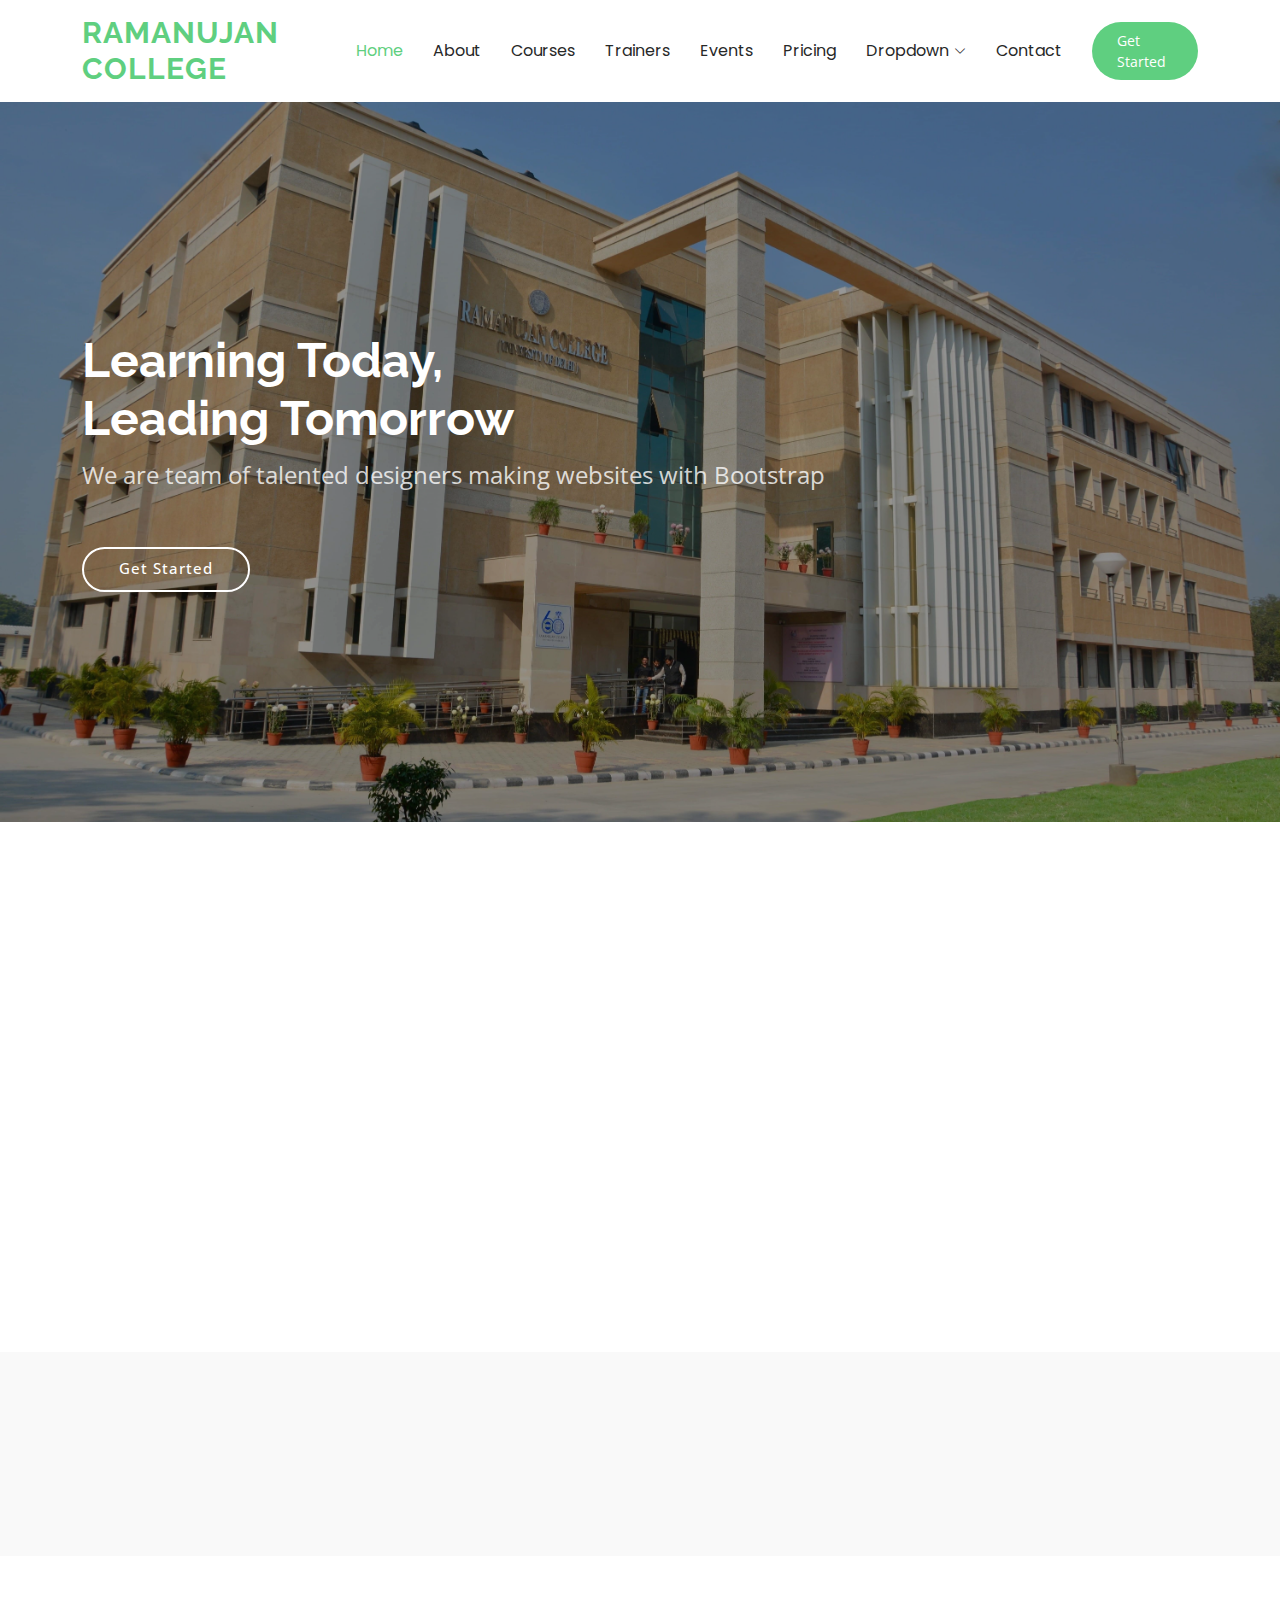
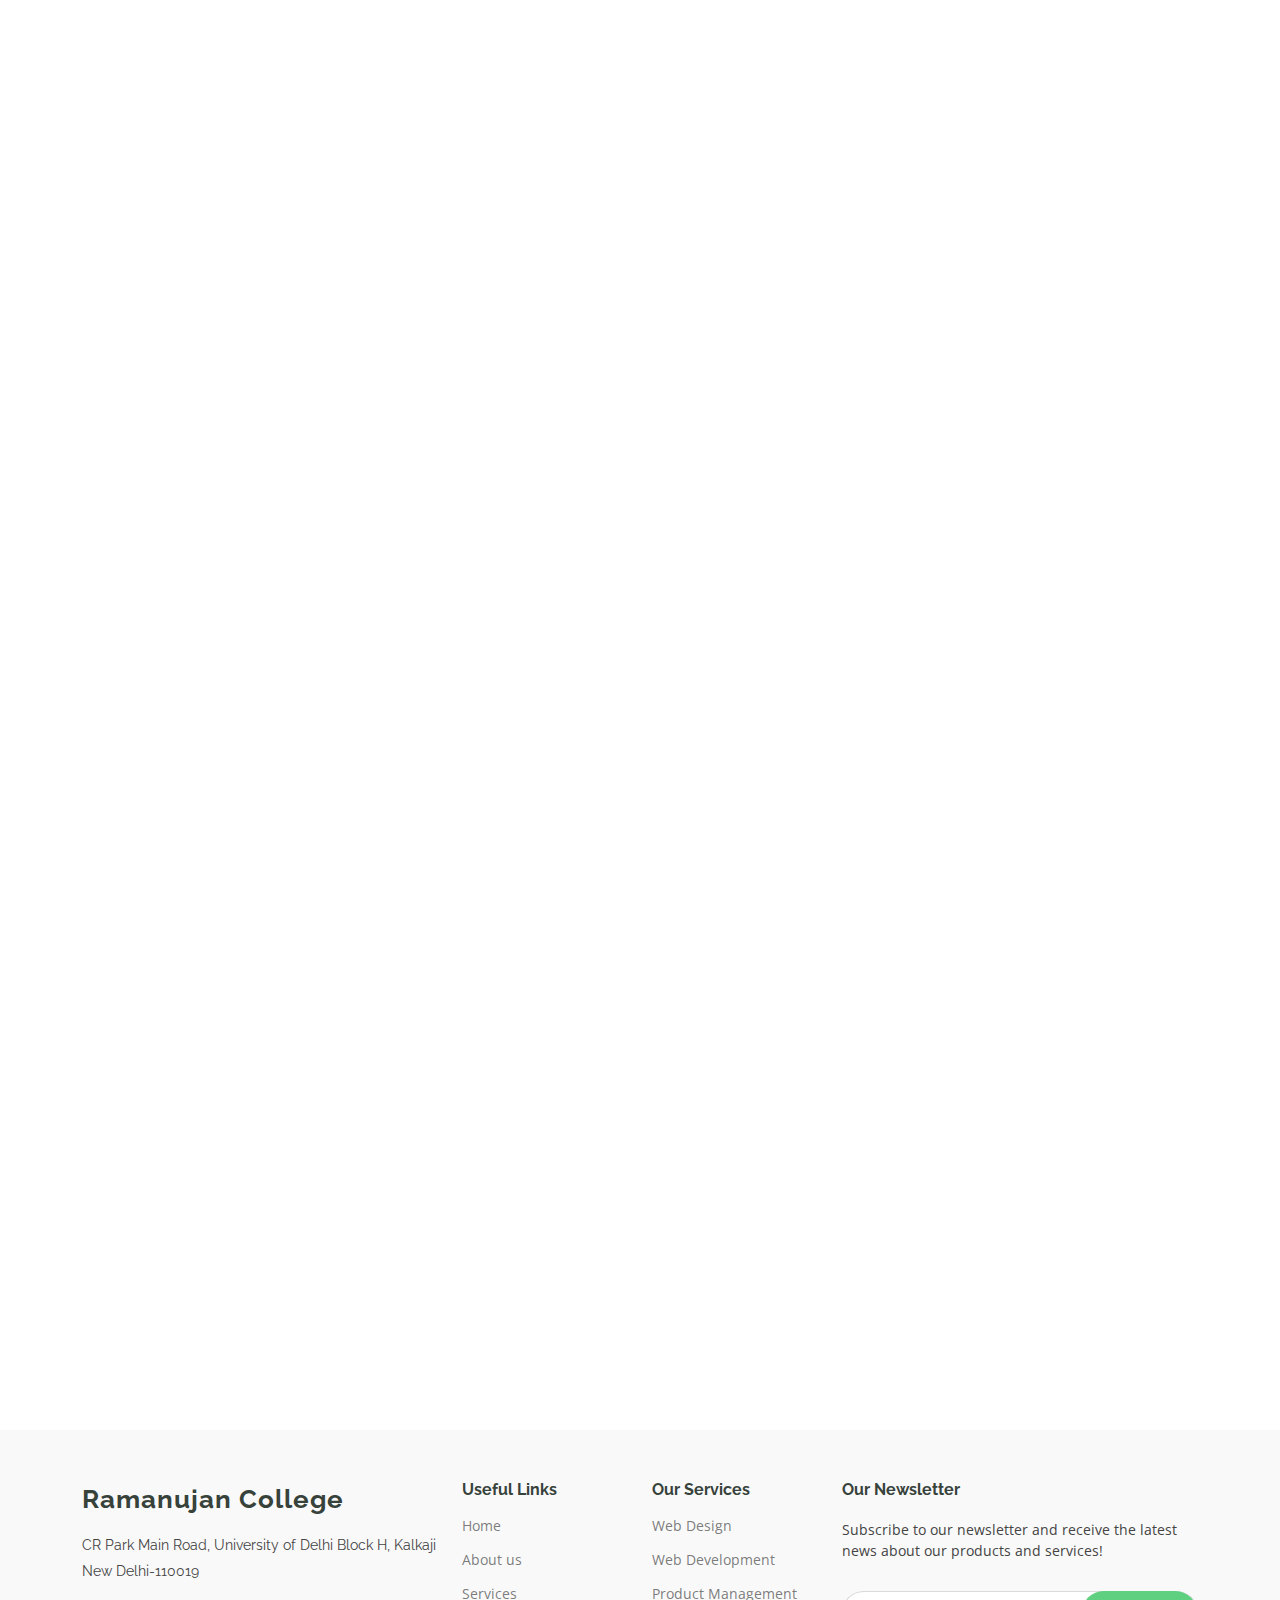
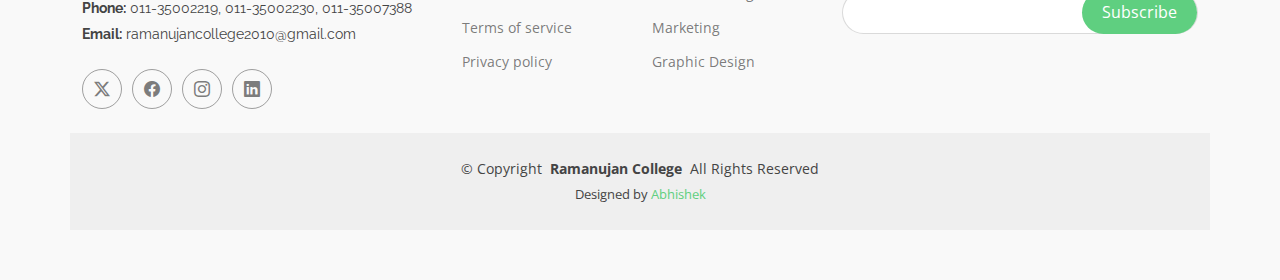
<file: index.html>
<!DOCTYPE html>
<html lang="en">

<head>
  <meta charset="utf-8">
  <meta content="width=device-width, initial-scale=1.0" name="viewport">
  <title>Ramanujan College</title>
  <meta name="description" content="">
  <meta name="keywords" content="">

  <!-- Favicons -->
  <link href="assets/img/favicon.png" rel="icon">
  <link href="assets/img/apple-touch-icon.png" rel="apple-touch-icon">

  <!-- Fonts -->
  <link href="https://fonts.googleapis.com" rel="preconnect">
  <link href="https://fonts.gstatic.com" rel="preconnect" crossorigin>
  <link href="https://fonts.googleapis.com/css2?family=Open+Sans:ital,wght@0,300;0,400;0,500;0,600;0,700;0,800;1,300;1,400;1,500;1,600;1,700;1,800&family=Poppins:ital,wght@0,100;0,200;0,300;0,400;0,500;0,600;0,700;0,800;0,900;1,100;1,200;1,300;1,400;1,500;1,600;1,700;1,800;1,900&family=Raleway:ital,wght@0,100;0,200;0,300;0,400;0,500;0,600;0,700;0,800;0,900;1,100;1,200;1,300;1,400;1,500;1,600;1,700;1,800;1,900&display=swap" rel="stylesheet">

  <!-- Vendor CSS Files -->
  <link href="assets/vendor/bootstrap/css/bootstrap.min.css" rel="stylesheet">
  <link href="assets/vendor/bootstrap-icons/bootstrap-icons.css" rel="stylesheet">
  <link href="assets/vendor/aos/aos.css" rel="stylesheet">
  <link href="assets/vendor/glightbox/css/glightbox.min.css" rel="stylesheet">
  <link href="assets/vendor/swiper/swiper-bundle.min.css" rel="stylesheet">

  <!-- Main CSS File -->
  <link href="assets/css/main.css" rel="stylesheet">

  <!-- =======================================================
  * Template Name: ERP Ramanujan College
  * Template URL: https://bootstrapmade.com/ERP Ramanujan College-free-education-bootstrap-theme/
  * Updated: Aug 07 2024 with Bootstrap v5.3.3
  * Author: BootstrapMade.com
  * License: https://bootstrapmade.com/license/
  ======================================================== -->
</head>

<body class="index-page">

  <header id="header" class="header d-flex align-items-center sticky-top">
    <div class="container-fluid container-xl position-relative d-flex align-items-center">

      <a href="index.html" class="logo d-flex align-items-center me-auto">
        <!-- Uncomment the line below if you also wish to use an image logo -->
        <!-- <img src="assets/img/logo.png" alt=""> -->
        <h1 class="sitename">Ramanujan College</h1>
      </a>

      <nav id="navmenu" class="navmenu">
        <ul>
          <li><a href="index.html" class="active">Home<br></a></li>
          <li><a href="about.html">About</a></li>
          <li><a href="courses.html">Courses</a></li>
          <li><a href="trainers.html">Trainers</a></li>
          <li><a href="events.html">Events</a></li>
          <li><a href="pricing.html">Pricing</a></li>
          <li class="dropdown"><a href="#"><span>Dropdown</span> <i class="bi bi-chevron-down toggle-dropdown"></i></a>
            <ul>
              <li><a href="#">Dropdown 1</a></li>
              <li class="dropdown"><a href="#"><span>Deep Dropdown</span> <i class="bi bi-chevron-down toggle-dropdown"></i></a>
                <ul>
                  <li><a href="#">Deep Dropdown 1</a></li>
                  <li><a href="#">Deep Dropdown 2</a></li>
                  <li><a href="#">Deep Dropdown 3</a></li>
                  <li><a href="#">Deep Dropdown 4</a></li>
                  <li><a href="#">Deep Dropdown 5</a></li>
                </ul>
              </li>
              <li><a href="#">Dropdown 2</a></li>
              <li><a href="#">Dropdown 3</a></li>
              <li><a href="#">Dropdown 4</a></li>
            </ul>
          </li>
          <li><a href="contact.html">Contact</a></li>
        </ul>
        <i class="mobile-nav-toggle d-xl-none bi bi-list"></i>
      </nav>

      <a class="btn-getstarted" href="courses.html">Get Started</a>

    </div>
  </header>

  <main class="main">

    <!-- Hero Section -->
    <section id="hero" class="hero section dark-background">

      <img src="assets/img/rc1.jpg" alt="" data-aos="fade-in">

      <div class="container">
        <h2 data-aos="fade-up" data-aos-delay="100">Learning Today,<br>Leading Tomorrow</h2>
        <p data-aos="fade-up" data-aos-delay="200">We are team of talented designers making websites with Bootstrap</p>
        <div class="d-flex mt-4" data-aos="fade-up" data-aos-delay="300">
          <a href="index.html" class="btn-get-started">Get Started</a>
        </div>
      </div>

    </section><!-- /Hero Section -->

    <!-- About Section -->
    <section id="about" class="about section">

      <div class="container">

        <div class="row gy-4">

          <div class="col-lg-6 order-1 order-lg-2" data-aos="fade-up" data-aos-delay="100">
            <img src="assets/img/about.jpg" class="img-fluid" alt="">
          </div>

          <div class="col-lg-6 order-2 order-lg-1 content" data-aos="fade-up" data-aos-delay="200">
            <h3>Our Produt</h3>
            <p class="fst-italic">
              Reason for choosing or product .
            </p>
            <ul>
              <li><i class="bi bi-check-circle"></i> <span>User-friendly.</span></li>
              <li><i class="bi bi-check-circle"></i> <span>Transparency.</span></li>
              <li><i class="bi bi-check-circle"></i> <span> Accessible Any time.</span></li>
              <li><i class="bi bi-check-circle"></i> <span>Scalibilty.</span></li>
              <li><i class="bi bi-check-circle"></i> <span>Reliable.</span></li>
              <li><i class="bi bi-check-circle"></i> <span>24x7 Support.</span></li>
            </ul>
            <a href="#" class="read-more"><span>Read More</span><i class="bi bi-arrow-right"></i></a>
          </div>

        </div>

      </div>

    </section><!-- /About Section -->

    <!-- Counts Section -->
    <section id="counts" class="section counts light-background">

      <div class="container" data-aos="fade-up" data-aos-delay="100">

        <div class="row gy-4">

          <div class="col-lg-3 col-md-6">
            <div class="stats-item text-center w-100 h-100">
              <span data-purecounter-start="0" data-purecounter-end="4126" data-purecounter-duration="1" class="purecounter"></span>
              <p>Students</p>
            </div>
          </div><!-- End Stats Item -->

          <div class="col-lg-3 col-md-6">
            <div class="stats-item text-center w-100 h-100">
              <span data-purecounter-start="0" data-purecounter-end="25" data-purecounter-duration="1" class="purecounter"></span>
              <p>Courses</p>
            </div>
          </div><!-- End Stats Item -->

          <div class="col-lg-3 col-md-6">
            <div class="stats-item text-center w-100 h-100">
              <span data-purecounter-start="0" data-purecounter-end="42" data-purecounter-duration="1" class="purecounter"></span>
              <p>Events</p>
            </div>
          </div><!-- End Stats Item -->

          <div class="col-lg-3 col-md-6">
            <div class="stats-item text-center w-100 h-100">
              <span data-purecounter-start="0" data-purecounter-end="124" data-purecounter-duration="1" class="purecounter"></span>
              <p>Faculties</p>
            </div>
          </div><!-- End Stats Item -->

        </div>

      </div>

    </section><!-- /Counts Section -->

    <!-- Why Us Section -->
    <section id="why-us" class="section why-us">

      <div class="container">

        <div class="row gy-4">

          <div class="col-lg-4" data-aos="fade-up" data-aos-delay="100">
            <div class="why-box">
              <h3>Why Choose Our Products?</h3>
              <p>
                We are a team of highly skilled and experienced professionals who are dedicated to providing the best possible solutions for our clients.

              </p>
              <div class="text-center">
                <a href="#" class="more-btn"><span>Learn More</span> <i class="bi bi-chevron-right"></i></a>
              </div>
            </div>
          </div><!-- End Why Box -->

          <div class="col-lg-8 d-flex align-items-stretch">
            <div class="row gy-4" data-aos="fade-up" data-aos-delay="200">

              <div class="col-xl-4">
                <div class="icon-box d-flex flex-column justify-content-center align-items-center">
                  <i class="bi bi-clipboard-data"></i>
                  <h4>Corporis voluptates officia eiusmod</h4>
                  <p>Consequuntur sunt aut quasi enim aliquam quae harum pariatur laboris nisi ut aliquip</p>
                </div>
              </div><!-- End Icon Box -->

              <div class="col-xl-4" data-aos="fade-up" data-aos-delay="300">
                <div class="icon-box d-flex flex-column justify-content-center align-items-center">
                  <i class="bi bi-gem"></i>
                  <h4>Ullamco laboris ladore pan</h4>
                  <p>Excepteur sint occaecat cupidatat non proident, sunt in culpa qui officia deserunt</p>
                </div>
              </div><!-- End Icon Box -->

              <div class="col-xl-4" data-aos="fade-up" data-aos-delay="400">
                <div class="icon-box d-flex flex-column justify-content-center align-items-center">
                  <i class="bi bi-inboxes"></i>
                  <h4>Labore consequatur incidid dolore</h4>
                  <p>Aut suscipit aut cum nemo deleniti aut omnis. Doloribus ut maiores omnis facere</p>
                </div>
              </div><!-- End Icon Box -->

            </div>
          </div>

        </div>

      </div>

    </section><!-- /Why Us Section -->

    <!-- Features Section -->
    <section id="features" class="features section">

      <div class="container">

        <div class="row gy-4">

          <div class="col-lg-3 col-md-4" data-aos="fade-up" data-aos-delay="100">
            <div class="features-item">
              <i class="bi bi-eye" style="color: #ffbb2c;"></i>
              <h3><a href="" class="stretched-link">Lorem Ipsum</a></h3>
            </div>
          </div><!-- End Feature Item -->

          <div class="col-lg-3 col-md-4" data-aos="fade-up" data-aos-delay="200">
            <div class="features-item">
              <i class="bi bi-infinity" style="color: #5578ff;"></i>
              <h3><a href="" class="stretched-link">Dolor Sitema</a></h3>
            </div>
          </div><!-- End Feature Item -->

          <div class="col-lg-3 col-md-4" data-aos="fade-up" data-aos-delay="300">
            <div class="features-item">
              <i class="bi bi-mortarboard" style="color: #e80368;"></i>
              <h3><a href="" class="stretched-link">Sed perspiciatis</a></h3>
            </div>
          </div><!-- End Feature Item -->

          <div class="col-lg-3 col-md-4" data-aos="fade-up" data-aos-delay="400">
            <div class="features-item">
              <i class="bi bi-nut" style="color: #e361ff;"></i>
              <h3><a href="" class="stretched-link">Magni Dolores</a></h3>
            </div>
          </div><!-- End Feature Item -->

          <div class="col-lg-3 col-md-4" data-aos="fade-up" data-aos-delay="500">
            <div class="features-item">
              <i class="bi bi-shuffle" style="color: #47aeff;"></i>
              <h3><a href="" class="stretched-link">Nemo Enim</a></h3>
            </div>
          </div><!-- End Feature Item -->

          <div class="col-lg-3 col-md-4" data-aos="fade-up" data-aos-delay="600">
            <div class="features-item">
              <i class="bi bi-star" style="color: #ffa76e;"></i>
              <h3><a href="" class="stretched-link">Eiusmod Tempor</a></h3>
            </div>
          </div><!-- End Feature Item -->

          <div class="col-lg-3 col-md-4" data-aos="fade-up" data-aos-delay="700">
            <div class="features-item">
              <i class="bi bi-x-diamond" style="color: #11dbcf;"></i>
              <h3><a href="" class="stretched-link">Midela Teren</a></h3>
            </div>
          </div><!-- End Feature Item -->

          <div class="col-lg-3 col-md-4" data-aos="fade-up" data-aos-delay="800">
            <div class="features-item">
              <i class="bi bi-camera-video" style="color: #4233ff;"></i>
              <h3><a href="" class="stretched-link">Pira Neve</a></h3>
            </div>
          </div><!-- End Feature Item -->

          <div class="col-lg-3 col-md-4" data-aos="fade-up" data-aos-delay="900">
            <div class="features-item">
              <i class="bi bi-command" style="color: #b2904f;"></i>
              <h3><a href="" class="stretched-link">Dirada Pack</a></h3>
            </div>
          </div><!-- End Feature Item -->

          <div class="col-lg-3 col-md-4" data-aos="fade-up" data-aos-delay="1000">
            <div class="features-item">
              <i class="bi bi-dribbble" style="color: #b20969;"></i>
              <h3><a href="" class="stretched-link">Moton Ideal</a></h3>
            </div>
          </div><!-- End Feature Item -->

          <div class="col-lg-3 col-md-4" data-aos="fade-up" data-aos-delay="1100">
            <div class="features-item">
              <i class="bi bi-activity" style="color: #ff5828;"></i>
              <h3><a href="" class="stretched-link">Verdo Park</a></h3>
            </div>
          </div><!-- End Feature Item -->

          <div class="col-lg-3 col-md-4" data-aos="fade-up" data-aos-delay="1200">
            <div class="features-item">
              <i class="bi bi-brightness-high" style="color: #29cc61;"></i>
              <h3><a href="" class="stretched-link">Flavor Nivelanda</a></h3>
            </div>
          </div><!-- End Feature Item -->

        </div>

      </div>

    </section><!-- /Features Section -->

   

    <!-- Trainers Index Section -->
    <section id="trainers-index" class="section trainers-index">

      <div class="container">

        <div class="row">

          <div class="col-lg-4 col-md-6 d-flex" data-aos="fade-up" data-aos-delay="100">
            <div class="member">
              <img src="assets/img/trainers/kamlesh.jpg" class="img-fluid" alt="">
              <div class="member-content">
                <h4>Dr. Kamlesh Kumar Raghuvanshi</h4>
                <span>Assistant Professor</span>
                <p>
                  Product Manager
                </p>
                <div class="social">
                  <a href=""><i class="bi bi-twitter-x"></i></a>
                  <a href=""><i class="bi bi-facebook"></i></a>
                  <a href=""><i class="bi bi-instagram"></i></a>
                  <a href=""><i class="bi bi-linkedin"></i></a>
                </div>
              </div>
            </div>
          </div><!-- End Team Member -->

          <div class="col-lg-4 col-md-6 d-flex" data-aos="fade-up" data-aos-delay="200">
            <div class="member">
              <img src="assets/img/trainers/arun_agarwal.jpg" class="img-fluid" alt="">
              <div class="member-content">
                <h4>Dr. Arun Agarwal</h4>
                <span>Assistant Professor</span>
                <p>Team Leader</p>
                <div class="social">
                  <a href=""><i class="bi bi-twitter-x"></i></a>
                  <a href=""><i class="bi bi-facebook"></i></a>
                  <a href=""><i class="bi bi-instagram"></i></a>
                  <a href=""><i class="bi bi-linkedin"></i></a>
                </div>
              </div>
            </div>
          </div><!-- End Team Member -->

          <div class="col-lg-4 col-md-6 d-flex" data-aos="fade-up" data-aos-delay="300">
            <div class="member">
              <img src="assets/img/trainers/trainer-3.jpg" class="img-fluid" alt="">
              <div class="member-content">
                <h4>Puneet Verma</h4>
                <span>Main Developr</span>
                <p>
                 Backend Developer
                </p>
                <div class="social">
                  <a href=""><i class="bi bi-twitter-x"></i></a>
                  <a href=""><i class="bi bi-facebook"></i></a>
                  <a href=""><i class="bi bi-instagram"></i></a>
                  <a href=""><i class="bi bi-linkedin"></i></a>
                </div>
              </div>
            </div>
          </div><!-- End Team Member -->

        </div>

      </div>

    </section><!-- /Trainers Index Section -->

  </main>

  <footer id="footer" class="footer position-relative light-background">

    <div class="container footer-top">
      <div class="row gy-4">
        <div class="col-lg-4 col-md-6 footer-about">
          <a href="index.html" class="logo d-flex align-items-center">
            <span class="sitename">Ramanujan College</span>
          </a>
          <div class="footer-contact pt-3">
            <p>CR Park Main Road, University of Delhi Block H, Kalkaji</p>
            <p>New Delhi-110019</p>
            <p class="mt-3"><strong>Phone:</strong> <span>011-35002219, 011-35002230, 011-35007388</span></p>
            <p><strong>Email:</strong> <span>ramanujancollege2010@gmail.com</span></p>
          </div>
          <div class="social-links d-flex mt-4">
            <a href=""><i class="bi bi-twitter-x"></i></a>
            <a href=""><i class="bi bi-facebook"></i></a>
            <a href=""><i class="bi bi-instagram"></i></a>
            <a href=""><i class="bi bi-linkedin"></i></a>
          </div>
        </div>

        <div class="col-lg-2 col-md-3 footer-links">
          <h4>Useful Links</h4>
          <ul>
            <li><a href="/">Home</a></li>
            <li><a href="#">About us</a></li>
            <li><a href="#">Services</a></li>
            <li><a href="#">Terms of service</a></li>
            <li><a href="#">Privacy policy</a></li>
          </ul>
        </div>

        <div class="col-lg-2 col-md-3 footer-links">
          <h4>Our Services</h4>
          <ul>
            <li><a href="#">Web Design</a></li>
            <li><a href="#">Web Development</a></li>
            <li><a href="#">Product Management</a></li>
            <li><a href="#">Marketing</a></li>
            <li><a href="#">Graphic Design</a></li>
          </ul>
        </div>

        <div class="col-lg-4 col-md-12 footer-newsletter">
          <h4>Our Newsletter</h4>
          <p>Subscribe to our newsletter and receive the latest news about our products and services!</p>
          <form action="forms/newsletter.php" method="post" class="php-email-form">
            <div class="newsletter-form"><input type="email" name="email"><input type="submit" value="Subscribe"></div>
            <div class="loading">Loading</div>
            <div class="error-message"></div>
            <div class="sent-message">Your subscription request has been sent. Thank you!</div>
          </form>
        </div>

      </div>
    </div>

    <div class="container copyright text-center mt-4">
      <p>© <span>Copyright</span> <strong class="px-1 sitename">Ramanujan College</strong> <span>All Rights Reserved</span></p>
      <div class="credits">
        <!-- All the links in the footer should remain intact. -->
        <!-- You can delete the links only if you've purchased the pro version. -->
        <!-- Licensing information: https://bootstrapmade.com/license/ -->
        <!-- Purchase the pro version with working PHP/AJAX contact form: [buy-url] -->
        Designed by <a href="#">Abhishek</a>
      </div>
    </div>

  </footer>

  <!-- Scroll Top -->
  <a href="#" id="scroll-top" class="scroll-top d-flex align-items-center justify-content-center"><i class="bi bi-arrow-up-short"></i></a>

  <!-- Preloader -->
  <div id="preloader"></div>

  <!-- Vendor JS Files -->
  <script src="assets/vendor/bootstrap/js/bootstrap.bundle.min.js"></script>
  <script src="assets/vendor/php-email-form/validate.js"></script>
  <script src="assets/vendor/aos/aos.js"></script>
  <script src="assets/vendor/glightbox/js/glightbox.min.js"></script>
  <script src="assets/vendor/purecounter/purecounter_vanilla.js"></script>
  <script src="assets/vendor/swiper/swiper-bundle.min.js"></script>

  <!-- Main JS File -->
  <script src="assets/js/main.js"></script>

</body>

</html>
</file>
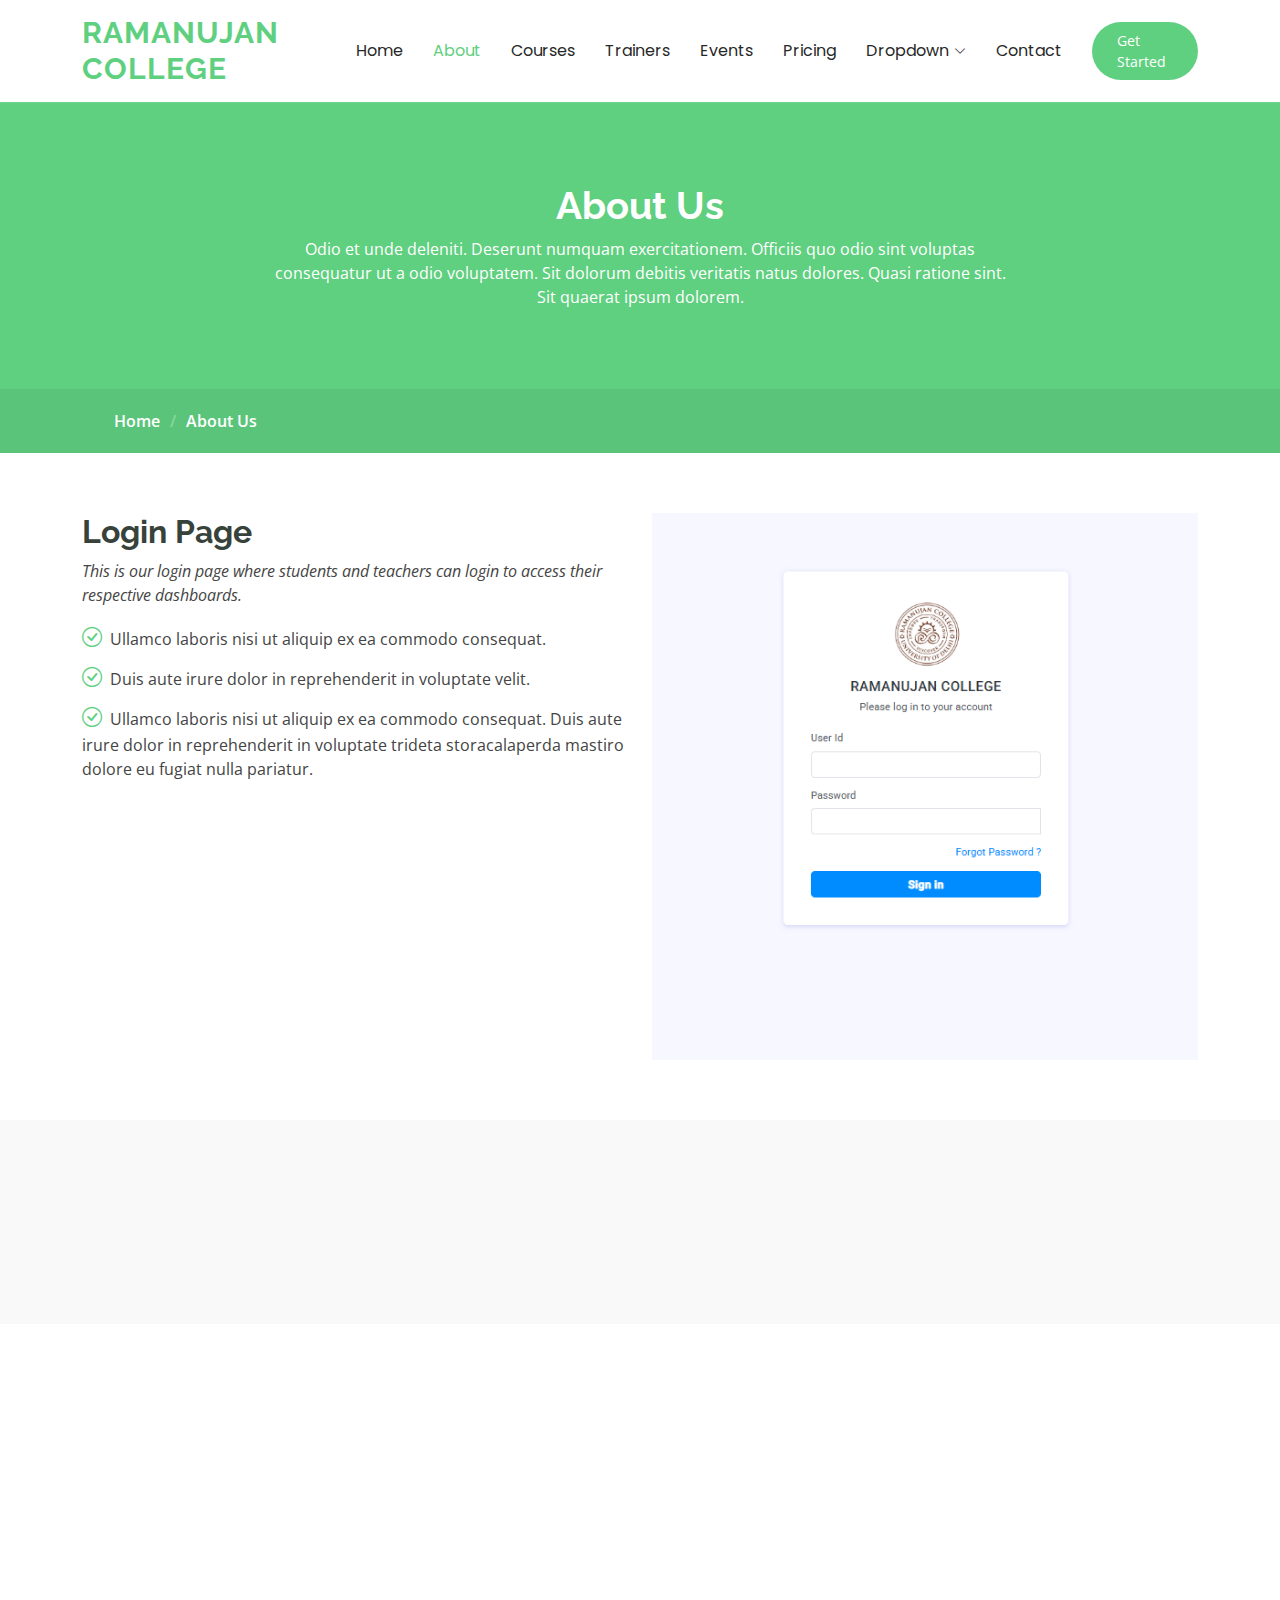
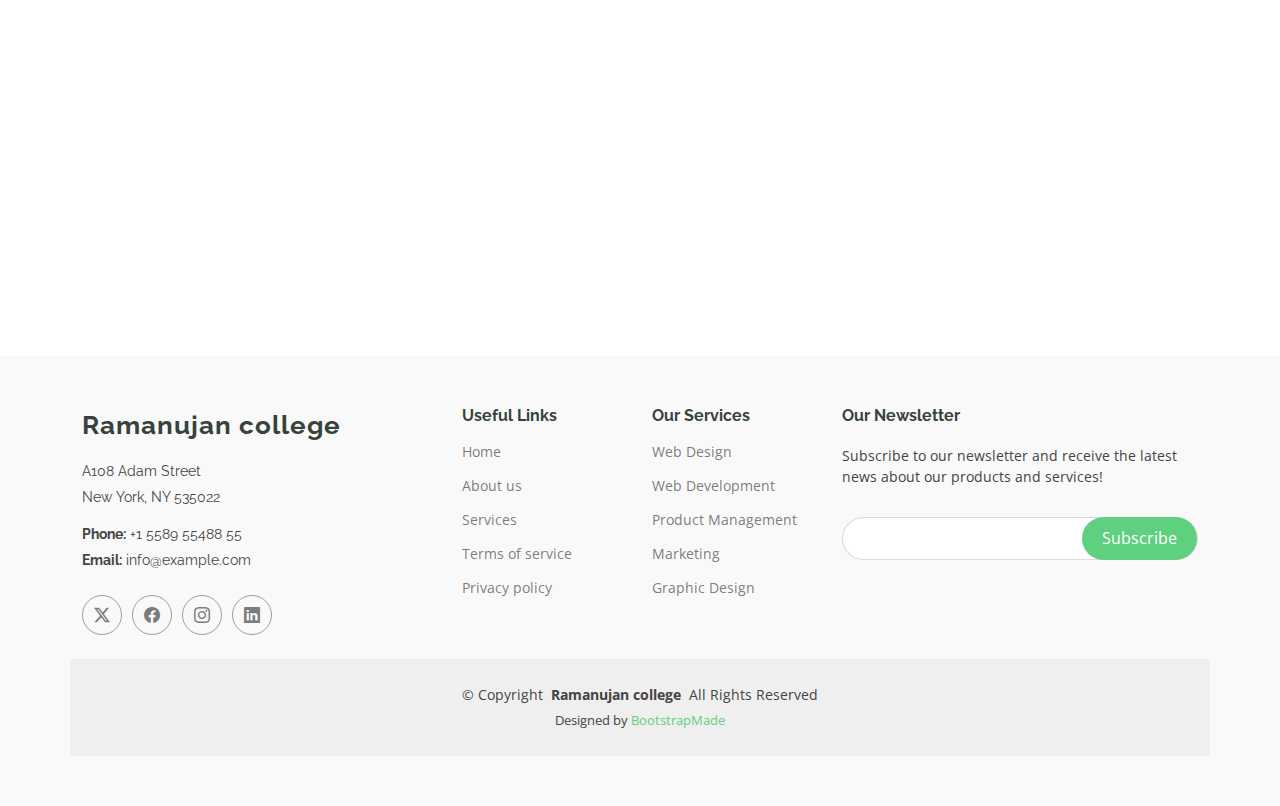
<file: about.html>
<!DOCTYPE html>
<html lang="en">

<head>
  <meta charset="utf-8">
  <meta content="width=device-width, initial-scale=1.0" name="viewport">
  <title>Ramanujan college</title>
  <meta name="description" content="">
  <meta name="keywords" content="">

  <!-- Favicons -->
  <link href="assets/img/favicon.png" rel="icon">
  <link href="assets/img/apple-touch-icon.png" rel="apple-touch-icon">

  <!-- Fonts -->
  <link href="https://fonts.googleapis.com" rel="preconnect">
  <link href="https://fonts.gstatic.com" rel="preconnect" crossorigin>
  <link href="https://fonts.googleapis.com/css2?family=Open+Sans:ital,wght@0,300;0,400;0,500;0,600;0,700;0,800;1,300;1,400;1,500;1,600;1,700;1,800&family=Poppins:ital,wght@0,100;0,200;0,300;0,400;0,500;0,600;0,700;0,800;0,900;1,100;1,200;1,300;1,400;1,500;1,600;1,700;1,800;1,900&family=Raleway:ital,wght@0,100;0,200;0,300;0,400;0,500;0,600;0,700;0,800;0,900;1,100;1,200;1,300;1,400;1,500;1,600;1,700;1,800;1,900&display=swap" rel="stylesheet">

  <!-- Vendor CSS Files -->
  <link href="assets/vendor/bootstrap/css/bootstrap.min.css" rel="stylesheet">
  <link href="assets/vendor/bootstrap-icons/bootstrap-icons.css" rel="stylesheet">
  <link href="assets/vendor/aos/aos.css" rel="stylesheet">
  <link href="assets/vendor/glightbox/css/glightbox.min.css" rel="stylesheet">
  <link href="assets/vendor/swiper/swiper-bundle.min.css" rel="stylesheet">

  <!-- Main CSS File -->
  <link href="assets/css/main.css" rel="stylesheet">

  <!-- =======================================================
  * Template Name: Ramanujan college
  * Template URL: https://bootstrapmade.com/Ramanujan college-free-education-bootstrap-theme/
  * Updated: Aug 07 2024 with Bootstrap v5.3.3
  * Author: BootstrapMade.com
  * License: https://bootstrapmade.com/license/
  ======================================================== -->
</head>

<body class="about-page">

  <header id="header" class="header d-flex align-items-center sticky-top">
    <div class="container-fluid container-xl position-relative d-flex align-items-center">

      <a href="index.html" class="logo d-flex align-items-center me-auto">
        <!-- Uncomment the line below if you also wish to use an image logo -->
        <!-- <img src="assets/img/logo.png" alt=""> -->
        <h1 class="sitename">Ramanujan college</h1>
      </a>

      <nav id="navmenu" class="navmenu">
        <ul>
          <li><a href="index.html">Home<br></a></li>
          <li><a href="about.html" class="active">About</a></li>
          <li><a href="courses.html">Courses</a></li>
          <li><a href="trainers.html">Trainers</a></li>
          <li><a href="events.html">Events</a></li>
          <li><a href="pricing.html">Pricing</a></li>
          <li class="dropdown"><a href="#"><span>Dropdown</span> <i class="bi bi-chevron-down toggle-dropdown"></i></a>
            <ul>
              <li><a href="#">Dropdown 1</a></li>
              <li class="dropdown"><a href="#"><span>Deep Dropdown</span> <i class="bi bi-chevron-down toggle-dropdown"></i></a>
                <ul>
                  <li><a href="#">Deep Dropdown 1</a></li>
                  <li><a href="#">Deep Dropdown 2</a></li>
                  <li><a href="#">Deep Dropdown 3</a></li>
                  <li><a href="#">Deep Dropdown 4</a></li>
                  <li><a href="#">Deep Dropdown 5</a></li>
                </ul>
              </li>
              <li><a href="#">Dropdown 2</a></li>
              <li><a href="#">Dropdown 3</a></li>
              <li><a href="#">Dropdown 4</a></li>
            </ul>
          </li>
          <li><a href="contact.html">Contact</a></li>
        </ul>
        <i class="mobile-nav-toggle d-xl-none bi bi-list"></i>
      </nav>

      <a class="btn-getstarted" href="courses.html">Get Started</a>

    </div>
  </header>

  <main class="main">

    <!-- Page Title -->
    <div class="page-title" data-aos="fade">
      <div class="heading">
        <div class="container">
          <div class="row d-flex justify-content-center text-center">
            <div class="col-lg-8">
              <h1>About Us<br></h1>
              <p class="mb-0">Odio et unde deleniti. Deserunt numquam exercitationem. Officiis quo odio sint voluptas consequatur ut a odio voluptatem. Sit dolorum debitis veritatis natus dolores. Quasi ratione sint. Sit quaerat ipsum dolorem.</p>
            </div>
          </div>
        </div>
      </div>
      <nav class="breadcrumbs">
        <div class="container">
          <ol>
            <li><a href="index.html">Home</a></li>
            <li class="current">About Us<br></li>
          </ol>
        </div>
      </nav>
    </div><!-- End Page Title -->

    <!-- About Us Section -->
    <section id="about-us" class="section about-us">

      <div class="container">

        <div class="row gy-4">

          <div class="col-lg-6 order-1 order-lg-2" data-aos="fade-up" data-aos-delay="100">
            <img src="assets/img/about12.jpg" class="img-fluid" alt="">
          </div>

          <div class="col-lg-6 order-2 order-lg-1 content" data-aos="fade-up" data-aos-delay="200">
            <h3>Login Page</h3>
            <p class="fst-italic">
              This is our login page where students and teachers can login to access their respective dashboards.
            </p>
            <ul>
              <li><i class="bi bi-check-circle"></i> <span>Ullamco laboris nisi ut aliquip ex ea commodo consequat.</span></li>
              <li><i class="bi bi-check-circle"></i> <span>Duis aute irure dolor in reprehenderit in voluptate velit.</span></li>
              <li><i class="bi bi-check-circle"></i> <span>Ullamco laboris nisi ut aliquip ex ea commodo consequat. Duis aute irure dolor in reprehenderit in voluptate trideta storacalaperda mastiro dolore eu fugiat nulla pariatur.</span></li>
            </ul>
          </div>

        </div>

      </div>

    </section><!-- /About Us Section -->

    <!-- Counts Section -->
    <section id="counts" class="section counts light-background">

      <div class="container" data-aos="fade-up" data-aos-delay="100">

        <div class="row gy-4">

          <div class="col-lg-3 col-md-6">
            <div class="stats-item text-center w-100 h-100">
              <span data-purecounter-start="0" data-purecounter-end="4126" data-purecounter-duration="1" class="purecounter"></span>
              <p>Students</p>
            </div>
          </div><!-- End Stats Item -->

          <div class="col-lg-3 col-md-6">
            <div class="stats-item text-center w-100 h-100">
              <span data-purecounter-start="0" data-purecounter-end="25" data-purecounter-duration="1" class="purecounter"></span>
              <p>Courses</p>
            </div>
          </div><!-- End Stats Item -->

          <div class="col-lg-3 col-md-6">
            <div class="stats-item text-center w-100 h-100">
              <span data-purecounter-start="0" data-purecounter-end="42" data-purecounter-duration="1" class="purecounter"></span>
              <p>Events</p>
            </div>
          </div><!-- End Stats Item -->

          <div class="col-lg-3 col-md-6">
            <div class="stats-item text-center w-100 h-100">
              <span data-purecounter-start="0" data-purecounter-end="124" data-purecounter-duration="1" class="purecounter"></span>
              <p>Faculties</p>
            </div>
          </div><!-- End Stats Item -->

        </div>

      </div>

    </section><!-- /Counts Section -->

    <!-- Testimonials Section -->
    <section id="testimonials" class="testimonials section">

      <!-- Section Title -->
      <div class="container section-title" data-aos="fade-up">
        <h2>Testimonials</h2>
        <p>What are they saying</p>
      </div><!-- End Section Title -->

      <div class="container" data-aos="fade-up" data-aos-delay="100">

        <div class="swiper init-swiper">
          <script type="application/json" class="swiper-config">
            {
              "loop": true,
              "speed": 600,
              "autoplay": {
                "delay": 5000
              },
              "slidesPerView": "auto",
              "pagination": {
                "el": ".swiper-pagination",
                "type": "bullets",
                "clickable": true
              },
              "breakpoints": {
                "320": {
                  "slidesPerView": 1,
                  "spaceBetween": 40
                },
                "1200": {
                  "slidesPerView": 2,
                  "spaceBetween": 20
                }
              }
            }
          </script>
          <div class="swiper-wrapper">

            <div class="swiper-slide">
              <div class="testimonial-wrap">
                <div class="testimonial-item">
                  <img src="assets/img/testimonials/testimonials-1.jpg" class="testimonial-img" alt="">
                  <h3>Saul Goodman</h3>
                  <h4>Ceo &amp; Founder</h4>
                  <div class="stars">
                    <i class="bi bi-star-fill"></i><i class="bi bi-star-fill"></i><i class="bi bi-star-fill"></i><i class="bi bi-star-fill"></i><i class="bi bi-star-fill"></i>
                  </div>
                  <p>
                    <i class="bi bi-quote quote-icon-left"></i>
                    <span>Proin iaculis purus consequat sem cure digni ssim donec porttitora entum suscipit rhoncus. Accusantium quam, ultricies eget id, aliquam eget nibh et. Maecen aliquam, risus at semper.</span>
                    <i class="bi bi-quote quote-icon-right"></i>
                  </p>
                </div>
              </div>
            </div><!-- End testimonial item -->

            <div class="swiper-slide">
              <div class="testimonial-wrap">
                <div class="testimonial-item">
                  <img src="assets/img/testimonials/testimonials-2.jpg" class="testimonial-img" alt="">
                  <h3>Sara Wilsson</h3>
                  <h4>Designer</h4>
                  <div class="stars">
                    <i class="bi bi-star-fill"></i><i class="bi bi-star-fill"></i><i class="bi bi-star-fill"></i><i class="bi bi-star-fill"></i><i class="bi bi-star-fill"></i>
                  </div>
                  <p>
                    <i class="bi bi-quote quote-icon-left"></i>
                    <span>Export tempor illum tamen malis malis eram quae irure esse labore quem cillum quid cillum eram malis quorum velit fore eram velit sunt aliqua noster fugiat irure amet legam anim culpa.</span>
                    <i class="bi bi-quote quote-icon-right"></i>
                  </p>
                </div>
              </div>
            </div><!-- End testimonial item -->

            <div class="swiper-slide">
              <div class="testimonial-wrap">
                <div class="testimonial-item">
                  <img src="assets/img/testimonials/testimonials-3.jpg" class="testimonial-img" alt="">
                  <h3>Jena Karlis</h3>
                  <h4>Store Owner</h4>
                  <div class="stars">
                    <i class="bi bi-star-fill"></i><i class="bi bi-star-fill"></i><i class="bi bi-star-fill"></i><i class="bi bi-star-fill"></i><i class="bi bi-star-fill"></i>
                  </div>
                  <p>
                    <i class="bi bi-quote quote-icon-left"></i>
                    <span>Enim nisi quem export duis labore cillum quae magna enim sint quorum nulla quem veniam duis minim tempor labore quem eram duis noster aute amet eram fore quis sint minim.</span>
                    <i class="bi bi-quote quote-icon-right"></i>
                  </p>
                </div>
              </div>
            </div><!-- End testimonial item -->

            <div class="swiper-slide">
              <div class="testimonial-wrap">
                <div class="testimonial-item">
                  <img src="assets/img/testimonials/testimonials-4.jpg" class="testimonial-img" alt="">
                  <h3>Matt Brandon</h3>
                  <h4>Freelancer</h4>
                  <div class="stars">
                    <i class="bi bi-star-fill"></i><i class="bi bi-star-fill"></i><i class="bi bi-star-fill"></i><i class="bi bi-star-fill"></i><i class="bi bi-star-fill"></i>
                  </div>
                  <p>
                    <i class="bi bi-quote quote-icon-left"></i>
                    <span>Fugiat enim eram quae cillum dolore dolor amet nulla culpa multos export minim fugiat minim velit minim dolor enim duis veniam ipsum anim magna sunt elit fore quem dolore labore illum veniam.</span>
                    <i class="bi bi-quote quote-icon-right"></i>
                  </p>
                </div>
              </div>
            </div><!-- End testimonial item -->

            <div class="swiper-slide">
              <div class="testimonial-wrap">
                <div class="testimonial-item">
                  <img src="assets/img/testimonials/testimonials-5.jpg" class="testimonial-img" alt="">
                  <h3>John Larson</h3>
                  <h4>Entrepreneur</h4>
                  <div class="stars">
                    <i class="bi bi-star-fill"></i><i class="bi bi-star-fill"></i><i class="bi bi-star-fill"></i><i class="bi bi-star-fill"></i><i class="bi bi-star-fill"></i>
                  </div>
                  <p>
                    <i class="bi bi-quote quote-icon-left"></i>
                    <span>Quis quorum aliqua sint quem legam fore sunt eram irure aliqua veniam tempor noster veniam enim culpa labore duis sunt culpa nulla illum cillum fugiat legam esse veniam culpa fore nisi cillum quid.</span>
                    <i class="bi bi-quote quote-icon-right"></i>
                  </p>
                </div>
              </div>
            </div><!-- End testimonial item -->

          </div>
          <div class="swiper-pagination"></div>
        </div>

      </div>

    </section><!-- /Testimonials Section -->

  </main>

  <footer id="footer" class="footer position-relative light-background">

    <div class="container footer-top">
      <div class="row gy-4">
        <div class="col-lg-4 col-md-6 footer-about">
          <a href="index.html" class="logo d-flex align-items-center">
            <span class="sitename">Ramanujan college</span>
          </a>
          <div class="footer-contact pt-3">
            <p>A108 Adam Street</p>
            <p>New York, NY 535022</p>
            <p class="mt-3"><strong>Phone:</strong> <span>+1 5589 55488 55</span></p>
            <p><strong>Email:</strong> <span>info@example.com</span></p>
          </div>
          <div class="social-links d-flex mt-4">
            <a href=""><i class="bi bi-twitter-x"></i></a>
            <a href=""><i class="bi bi-facebook"></i></a>
            <a href=""><i class="bi bi-instagram"></i></a>
            <a href=""><i class="bi bi-linkedin"></i></a>
          </div>
        </div>

        <div class="col-lg-2 col-md-3 footer-links">
          <h4>Useful Links</h4>
          <ul>
            <li><a href="#">Home</a></li>
            <li><a href="#">About us</a></li>
            <li><a href="#">Services</a></li>
            <li><a href="#">Terms of service</a></li>
            <li><a href="#">Privacy policy</a></li>
          </ul>
        </div>

        <div class="col-lg-2 col-md-3 footer-links">
          <h4>Our Services</h4>
          <ul>
            <li><a href="#">Web Design</a></li>
            <li><a href="#">Web Development</a></li>
            <li><a href="#">Product Management</a></li>
            <li><a href="#">Marketing</a></li>
            <li><a href="#">Graphic Design</a></li>
          </ul>
        </div>

        <div class="col-lg-4 col-md-12 footer-newsletter">
          <h4>Our Newsletter</h4>
          <p>Subscribe to our newsletter and receive the latest news about our products and services!</p>
          <form action="forms/newsletter.php" method="post" class="php-email-form">
            <div class="newsletter-form"><input type="email" name="email"><input type="submit" value="Subscribe"></div>
            <div class="loading">Loading</div>
            <div class="error-message"></div>
            <div class="sent-message">Your subscription request has been sent. Thank you!</div>
          </form>
        </div>

      </div>
    </div>

    <div class="container copyright text-center mt-4">
      <p>© <span>Copyright</span> <strong class="px-1 sitename">Ramanujan college</strong> <span>All Rights Reserved</span></p>
      <div class="credits">
        <!-- All the links in the footer should remain intact. -->
        <!-- You can delete the links only if you've purchased the pro version. -->
        <!-- Licensing information: https://bootstrapmade.com/license/ -->
        <!-- Purchase the pro version with working PHP/AJAX contact form: [buy-url] -->
        Designed by <a href="https://bootstrapmade.com/">BootstrapMade</a>
      </div>
    </div>

  </footer>

  <!-- Scroll Top -->
  <a href="#" id="scroll-top" class="scroll-top d-flex align-items-center justify-content-center"><i class="bi bi-arrow-up-short"></i></a>

  <!-- Preloader -->
  <div id="preloader"></div>

  <!-- Vendor JS Files -->
  <script src="assets/vendor/bootstrap/js/bootstrap.bundle.min.js"></script>
  <script src="assets/vendor/php-email-form/validate.js"></script>
  <script src="assets/vendor/aos/aos.js"></script>
  <script src="assets/vendor/glightbox/js/glightbox.min.js"></script>
  <script src="assets/vendor/purecounter/purecounter_vanilla.js"></script>
  <script src="assets/vendor/swiper/swiper-bundle.min.js"></script>

  <!-- Main JS File -->
  <script src="assets/js/main.js"></script>

</body>

</html>
</file>
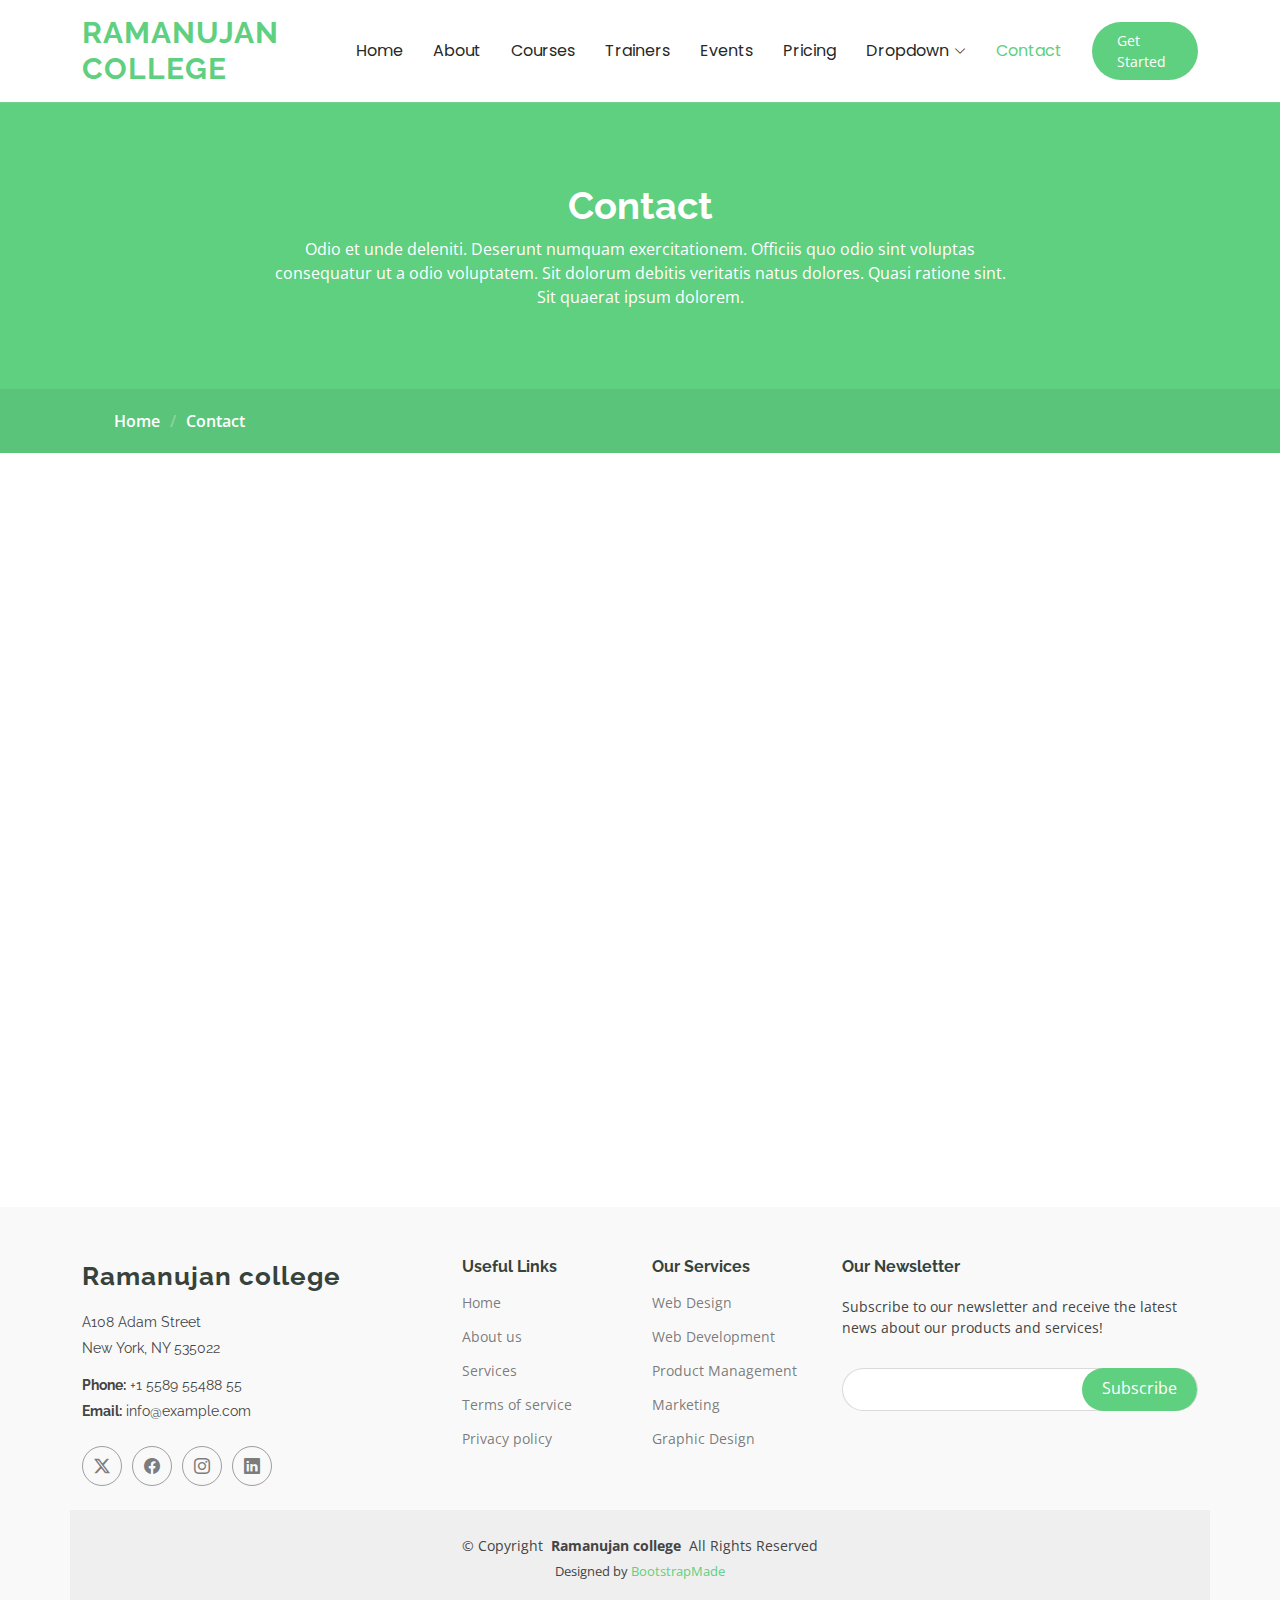
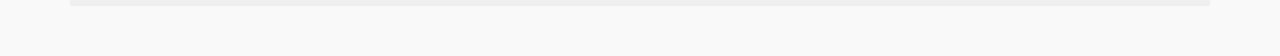
<file: contact.html>
<!DOCTYPE html>
<html lang="en">

<head>
  <meta charset="utf-8">
  <meta content="width=device-width, initial-scale=1.0" name="viewport">
  <title>Ramanujan college</title>
  <meta name="description" content="">
  <meta name="keywords" content="">

  <!-- Favicons -->
  <link href="assets/img/favicon.png" rel="icon">
  <link href="assets/img/apple-touch-icon.png" rel="apple-touch-icon">

  <!-- Fonts -->
  <link href="https://fonts.googleapis.com" rel="preconnect">
  <link href="https://fonts.gstatic.com" rel="preconnect" crossorigin>
  <link href="https://fonts.googleapis.com/css2?family=Open+Sans:ital,wght@0,300;0,400;0,500;0,600;0,700;0,800;1,300;1,400;1,500;1,600;1,700;1,800&family=Poppins:ital,wght@0,100;0,200;0,300;0,400;0,500;0,600;0,700;0,800;0,900;1,100;1,200;1,300;1,400;1,500;1,600;1,700;1,800;1,900&family=Raleway:ital,wght@0,100;0,200;0,300;0,400;0,500;0,600;0,700;0,800;0,900;1,100;1,200;1,300;1,400;1,500;1,600;1,700;1,800;1,900&display=swap" rel="stylesheet">

  <!-- Vendor CSS Files -->
  <link href="assets/vendor/bootstrap/css/bootstrap.min.css" rel="stylesheet">
  <link href="assets/vendor/bootstrap-icons/bootstrap-icons.css" rel="stylesheet">
  <link href="assets/vendor/aos/aos.css" rel="stylesheet">
  <link href="assets/vendor/glightbox/css/glightbox.min.css" rel="stylesheet">
  <link href="assets/vendor/swiper/swiper-bundle.min.css" rel="stylesheet">

  <!-- Main CSS File -->
  <link href="assets/css/main.css" rel="stylesheet">

  <!-- =======================================================
  * Template Name: Ramanujan college
  * Template URL: https://bootstrapmade.com/Ramanujan college-free-education-bootstrap-theme/
  * Updated: Aug 07 2024 with Bootstrap v5.3.3
  * Author: BootstrapMade.com
  * License: https://bootstrapmade.com/license/
  ======================================================== -->
</head>

<body class="contact-page">

  <header id="header" class="header d-flex align-items-center sticky-top">
    <div class="container-fluid container-xl position-relative d-flex align-items-center">

      <a href="index.html" class="logo d-flex align-items-center me-auto">
        <!-- Uncomment the line below if you also wish to use an image logo -->
        <!-- <img src="assets/img/logo.png" alt=""> -->
        <h1 class="sitename">Ramanujan college</h1>
      </a>

      <nav id="navmenu" class="navmenu">
        <ul>
          <li><a href="index.html">Home<br></a></li>
          <li><a href="about.html">About</a></li>
          <li><a href="courses.html">Courses</a></li>
          <li><a href="trainers.html">Trainers</a></li>
          <li><a href="events.html">Events</a></li>
          <li><a href="pricing.html">Pricing</a></li>
          <li class="dropdown"><a href="#"><span>Dropdown</span> <i class="bi bi-chevron-down toggle-dropdown"></i></a>
            <ul>
              <li><a href="#">Dropdown 1</a></li>
              <li class="dropdown"><a href="#"><span>Deep Dropdown</span> <i class="bi bi-chevron-down toggle-dropdown"></i></a>
                <ul>
                  <li><a href="#">Deep Dropdown 1</a></li>
                  <li><a href="#">Deep Dropdown 2</a></li>
                  <li><a href="#">Deep Dropdown 3</a></li>
                  <li><a href="#">Deep Dropdown 4</a></li>
                  <li><a href="#">Deep Dropdown 5</a></li>
                </ul>
              </li>
              <li><a href="#">Dropdown 2</a></li>
              <li><a href="#">Dropdown 3</a></li>
              <li><a href="#">Dropdown 4</a></li>
            </ul>
          </li>
          <li><a href="contact.html" class="active">Contact</a></li>
        </ul>
        <i class="mobile-nav-toggle d-xl-none bi bi-list"></i>
      </nav>

      <a class="btn-getstarted" href="courses.html">Get Started</a>

    </div>
  </header>

  <main class="main">

    <!-- Page Title -->
    <div class="page-title" data-aos="fade">
      <div class="heading">
        <div class="container">
          <div class="row d-flex justify-content-center text-center">
            <div class="col-lg-8">
              <h1>Contact</h1>
              <p class="mb-0">Odio et unde deleniti. Deserunt numquam exercitationem. Officiis quo odio sint voluptas consequatur ut a odio voluptatem. Sit dolorum debitis veritatis natus dolores. Quasi ratione sint. Sit quaerat ipsum dolorem.</p>
            </div>
          </div>
        </div>
      </div>
      <nav class="breadcrumbs">
        <div class="container">
          <ol>
            <li><a href="index.html">Home</a></li>
            <li class="current">Contact</li>
          </ol>
        </div>
      </nav>
    </div><!-- End Page Title -->

    <!-- Contact Section -->
    <section id="contact" class="contact section">

      <div class="mb-5" data-aos="fade-up" data-aos-delay="200">
        <iframe style="border:0; width: 100%; height: 300px;" src="https://www.google.com/maps/embed?pb=!1m14!1m8!1m3!1d48389.78314118045!2d-74.006138!3d40.710059!3m2!1i1024!2i768!4f13.1!3m3!1m2!1s0x89c25a22a3bda30d%3A0xb89d1fe6bc499443!2sDowntown%20Conference%20Center!5e0!3m2!1sen!2sus!4v1676961268712!5m2!1sen!2sus" frameborder="0" allowfullscreen="" loading="lazy" referrerpolicy="no-referrer-when-downgrade"></iframe>
      </div><!-- End Google Maps -->

      <div class="container" data-aos="fade-up" data-aos-delay="100">

        <div class="row gy-4">

          <div class="col-lg-4">
            <div class="info-item d-flex" data-aos="fade-up" data-aos-delay="300">
              <i class="bi bi-geo-alt flex-shrink-0"></i>
              <div>
                <h3>Address</h3>
                <p>A108 Adam Street, New York, NY 535022</p>
              </div>
            </div><!-- End Info Item -->

            <div class="info-item d-flex" data-aos="fade-up" data-aos-delay="400">
              <i class="bi bi-telephone flex-shrink-0"></i>
              <div>
                <h3>Call Us</h3>
                <p>+1 5589 55488 55</p>
              </div>
            </div><!-- End Info Item -->

            <div class="info-item d-flex" data-aos="fade-up" data-aos-delay="500">
              <i class="bi bi-envelope flex-shrink-0"></i>
              <div>
                <h3>Email Us</h3>
                <p>info@example.com</p>
              </div>
            </div><!-- End Info Item -->

          </div>

          <div class="col-lg-8">
            <form action="forms/contact.php" method="post" class="php-email-form" data-aos="fade-up" data-aos-delay="200">
              <div class="row gy-4">

                <div class="col-md-6">
                  <input type="text" name="name" class="form-control" placeholder="Your Name" required="">
                </div>

                <div class="col-md-6 ">
                  <input type="email" class="form-control" name="email" placeholder="Your Email" required="">
                </div>

                <div class="col-md-12">
                  <input type="text" class="form-control" name="subject" placeholder="Subject" required="">
                </div>

                <div class="col-md-12">
                  <textarea class="form-control" name="message" rows="6" placeholder="Message" required=""></textarea>
                </div>

                <div class="col-md-12 text-center">
                  <div class="loading">Loading</div>
                  <div class="error-message"></div>
                  <div class="sent-message">Your message has been sent. Thank you!</div>

                  <button type="submit">Send Message</button>
                </div>

              </div>
            </form>
          </div><!-- End Contact Form -->

        </div>

      </div>

    </section><!-- /Contact Section -->

  </main>

  <footer id="footer" class="footer position-relative light-background">

    <div class="container footer-top">
      <div class="row gy-4">
        <div class="col-lg-4 col-md-6 footer-about">
          <a href="index.html" class="logo d-flex align-items-center">
            <span class="sitename">Ramanujan college</span>
          </a>
          <div class="footer-contact pt-3">
            <p>A108 Adam Street</p>
            <p>New York, NY 535022</p>
            <p class="mt-3"><strong>Phone:</strong> <span>+1 5589 55488 55</span></p>
            <p><strong>Email:</strong> <span>info@example.com</span></p>
          </div>
          <div class="social-links d-flex mt-4">
            <a href=""><i class="bi bi-twitter-x"></i></a>
            <a href=""><i class="bi bi-facebook"></i></a>
            <a href=""><i class="bi bi-instagram"></i></a>
            <a href=""><i class="bi bi-linkedin"></i></a>
          </div>
        </div>

        <div class="col-lg-2 col-md-3 footer-links">
          <h4>Useful Links</h4>
          <ul>
            <li><a href="#">Home</a></li>
            <li><a href="#">About us</a></li>
            <li><a href="#">Services</a></li>
            <li><a href="#">Terms of service</a></li>
            <li><a href="#">Privacy policy</a></li>
          </ul>
        </div>

        <div class="col-lg-2 col-md-3 footer-links">
          <h4>Our Services</h4>
          <ul>
            <li><a href="#">Web Design</a></li>
            <li><a href="#">Web Development</a></li>
            <li><a href="#">Product Management</a></li>
            <li><a href="#">Marketing</a></li>
            <li><a href="#">Graphic Design</a></li>
          </ul>
        </div>

        <div class="col-lg-4 col-md-12 footer-newsletter">
          <h4>Our Newsletter</h4>
          <p>Subscribe to our newsletter and receive the latest news about our products and services!</p>
          <form action="forms/newsletter.php" method="post" class="php-email-form">
            <div class="newsletter-form"><input type="email" name="email"><input type="submit" value="Subscribe"></div>
            <div class="loading">Loading</div>
            <div class="error-message"></div>
            <div class="sent-message">Your subscription request has been sent. Thank you!</div>
          </form>
        </div>

      </div>
    </div>

    <div class="container copyright text-center mt-4">
      <p>© <span>Copyright</span> <strong class="px-1 sitename">Ramanujan college</strong> <span>All Rights Reserved</span></p>
      <div class="credits">
        <!-- All the links in the footer should remain intact. -->
        <!-- You can delete the links only if you've purchased the pro version. -->
        <!-- Licensing information: https://bootstrapmade.com/license/ -->
        <!-- Purchase the pro version with working PHP/AJAX contact form: [buy-url] -->
        Designed by <a href="https://bootstrapmade.com/">BootstrapMade</a>
      </div>
    </div>

  </footer>

  <!-- Scroll Top -->
  <a href="#" id="scroll-top" class="scroll-top d-flex align-items-center justify-content-center"><i class="bi bi-arrow-up-short"></i></a>

  <!-- Preloader -->
  <div id="preloader"></div>

  <!-- Vendor JS Files -->
  <script src="assets/vendor/bootstrap/js/bootstrap.bundle.min.js"></script>
  <script src="assets/vendor/php-email-form/validate.js"></script>
  <script src="assets/vendor/aos/aos.js"></script>
  <script src="assets/vendor/glightbox/js/glightbox.min.js"></script>
  <script src="assets/vendor/purecounter/purecounter_vanilla.js"></script>
  <script src="assets/vendor/swiper/swiper-bundle.min.js"></script>

  <!-- Main JS File -->
  <script src="assets/js/main.js"></script>

</body>

</html>
</file>
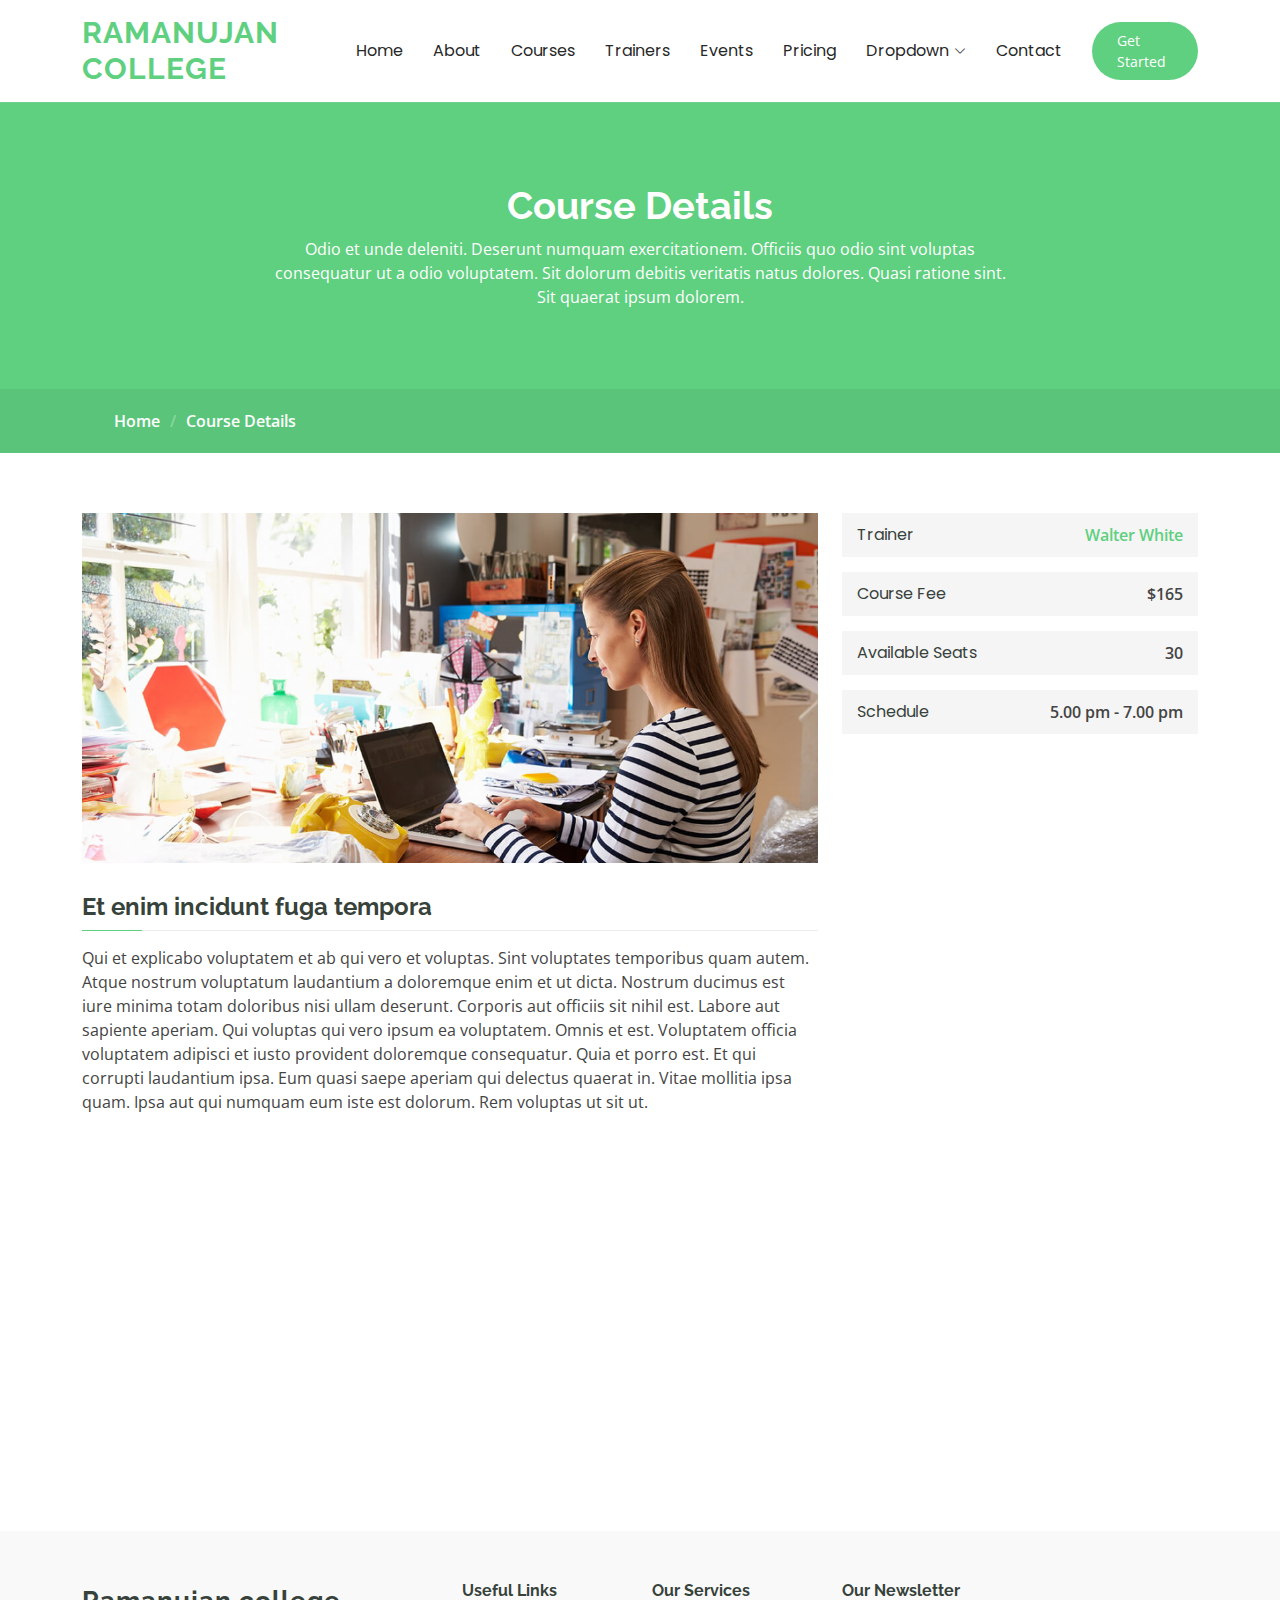
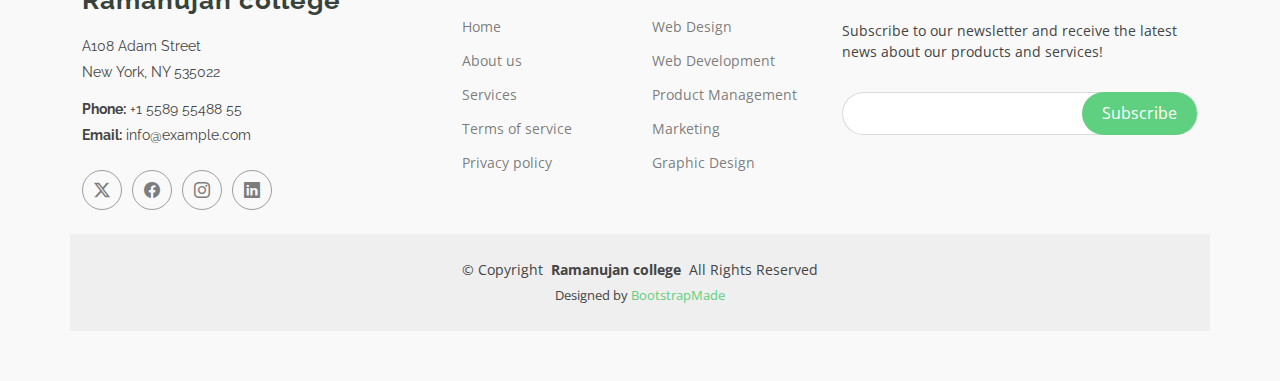
<file: course-details.html>
<!DOCTYPE html>
<html lang="en">

<head>
  <meta charset="utf-8">
  <meta content="width=device-width, initial-scale=1.0" name="viewport">
  <title>Ramanujan college</title>
  <meta name="description" content="">
  <meta name="keywords" content="">

  <!-- Favicons -->
  <link href="assets/img/favicon.png" rel="icon">
  <link href="assets/img/apple-touch-icon.png" rel="apple-touch-icon">

  <!-- Fonts -->
  <link href="https://fonts.googleapis.com" rel="preconnect">
  <link href="https://fonts.gstatic.com" rel="preconnect" crossorigin>
  <link href="https://fonts.googleapis.com/css2?family=Open+Sans:ital,wght@0,300;0,400;0,500;0,600;0,700;0,800;1,300;1,400;1,500;1,600;1,700;1,800&family=Poppins:ital,wght@0,100;0,200;0,300;0,400;0,500;0,600;0,700;0,800;0,900;1,100;1,200;1,300;1,400;1,500;1,600;1,700;1,800;1,900&family=Raleway:ital,wght@0,100;0,200;0,300;0,400;0,500;0,600;0,700;0,800;0,900;1,100;1,200;1,300;1,400;1,500;1,600;1,700;1,800;1,900&display=swap" rel="stylesheet">

  <!-- Vendor CSS Files -->
  <link href="assets/vendor/bootstrap/css/bootstrap.min.css" rel="stylesheet">
  <link href="assets/vendor/bootstrap-icons/bootstrap-icons.css" rel="stylesheet">
  <link href="assets/vendor/aos/aos.css" rel="stylesheet">
  <link href="assets/vendor/glightbox/css/glightbox.min.css" rel="stylesheet">
  <link href="assets/vendor/swiper/swiper-bundle.min.css" rel="stylesheet">

  <!-- Main CSS File -->
  <link href="assets/css/main.css" rel="stylesheet">

  <!-- =======================================================
  * Template Name: Ramanujan college
  * Template URL: https://bootstrapmade.com/Ramanujan college-free-education-bootstrap-theme/
  * Updated: Aug 07 2024 with Bootstrap v5.3.3
  * Author: BootstrapMade.com
  * License: https://bootstrapmade.com/license/
  ======================================================== -->
</head>

<body class="course-details-page">

  <header id="header" class="header d-flex align-items-center sticky-top">
    <div class="container-fluid container-xl position-relative d-flex align-items-center">

      <a href="index.html" class="logo d-flex align-items-center me-auto">
        <!-- Uncomment the line below if you also wish to use an image logo -->
        <!-- <img src="assets/img/logo.png" alt=""> -->
        <h1 class="sitename">Ramanujan college</h1>
      </a>

      <nav id="navmenu" class="navmenu">
        <ul>
          <li><a href="index.html">Home<br></a></li>
          <li><a href="about.html">About</a></li>
          <li><a href="courses.html">Courses</a></li>
          <li><a href="trainers.html">Trainers</a></li>
          <li><a href="events.html">Events</a></li>
          <li><a href="pricing.html">Pricing</a></li>
          <li class="dropdown"><a href="#"><span>Dropdown</span> <i class="bi bi-chevron-down toggle-dropdown"></i></a>
            <ul>
              <li><a href="#">Dropdown 1</a></li>
              <li class="dropdown"><a href="#"><span>Deep Dropdown</span> <i class="bi bi-chevron-down toggle-dropdown"></i></a>
                <ul>
                  <li><a href="#">Deep Dropdown 1</a></li>
                  <li><a href="#">Deep Dropdown 2</a></li>
                  <li><a href="#">Deep Dropdown 3</a></li>
                  <li><a href="#">Deep Dropdown 4</a></li>
                  <li><a href="#">Deep Dropdown 5</a></li>
                </ul>
              </li>
              <li><a href="#">Dropdown 2</a></li>
              <li><a href="#">Dropdown 3</a></li>
              <li><a href="#">Dropdown 4</a></li>
            </ul>
          </li>
          <li><a href="contact.html">Contact</a></li>
        </ul>
        <i class="mobile-nav-toggle d-xl-none bi bi-list"></i>
      </nav>

      <a class="btn-getstarted" href="courses.html">Get Started</a>

    </div>
  </header>

  <main class="main">

    <!-- Page Title -->
    <div class="page-title" data-aos="fade">
      <div class="heading">
        <div class="container">
          <div class="row d-flex justify-content-center text-center">
            <div class="col-lg-8">
              <h1>Course Details</h1>
              <p class="mb-0">Odio et unde deleniti. Deserunt numquam exercitationem. Officiis quo odio sint voluptas consequatur ut a odio voluptatem. Sit dolorum debitis veritatis natus dolores. Quasi ratione sint. Sit quaerat ipsum dolorem.</p>
            </div>
          </div>
        </div>
      </div>
      <nav class="breadcrumbs">
        <div class="container">
          <ol>
            <li><a href="index.html">Home</a></li>
            <li class="current">Course Details</li>
          </ol>
        </div>
      </nav>
    </div><!-- End Page Title -->

    <!-- Courses Course Details Section -->
    <section id="courses-course-details" class="courses-course-details section">

      <div class="container" data-aos="fade-up">

        <div class="row">
          <div class="col-lg-8">
            <img src="assets/img/course-details.jpg" class="img-fluid" alt="">
            <h3>Et enim incidunt fuga tempora</h3>
            <p>
              Qui et explicabo voluptatem et ab qui vero et voluptas. Sint voluptates temporibus quam autem. Atque nostrum voluptatum laudantium a doloremque enim et ut dicta. Nostrum ducimus est iure minima totam doloribus nisi ullam deserunt. Corporis aut officiis sit nihil est. Labore aut sapiente aperiam.
              Qui voluptas qui vero ipsum ea voluptatem. Omnis et est. Voluptatem officia voluptatem adipisci et iusto provident doloremque consequatur. Quia et porro est. Et qui corrupti laudantium ipsa.
              Eum quasi saepe aperiam qui delectus quaerat in. Vitae mollitia ipsa quam. Ipsa aut qui numquam eum iste est dolorum. Rem voluptas ut sit ut.
            </p>
          </div>
          <div class="col-lg-4">

            <div class="course-info d-flex justify-content-between align-items-center">
              <h5>Trainer</h5>
              <p><a href="#">Walter White</a></p>
            </div>

            <div class="course-info d-flex justify-content-between align-items-center">
              <h5>Course Fee</h5>
              <p>$165</p>
            </div>

            <div class="course-info d-flex justify-content-between align-items-center">
              <h5>Available Seats</h5>
              <p>30</p>
            </div>

            <div class="course-info d-flex justify-content-between align-items-center">
              <h5>Schedule</h5>
              <p>5.00 pm - 7.00 pm</p>
            </div>

          </div>
        </div>

      </div>

    </section><!-- /Courses Course Details Section -->

    <!-- Tabs Section -->
    <section id="tabs" class="tabs section">

      <div class="container" data-aos="fade-up" data-aos-delay="100">

        <div class="row">
          <div class="col-lg-3">
            <ul class="nav nav-tabs flex-column">
              <li class="nav-item">
                <a class="nav-link active show" data-bs-toggle="tab" href="#tab-1">Modi sit est</a>
              </li>
              <li class="nav-item">
                <a class="nav-link" data-bs-toggle="tab" href="#tab-2">Unde praesentium sed</a>
              </li>
              <li class="nav-item">
                <a class="nav-link" data-bs-toggle="tab" href="#tab-3">Pariatur explicabo vel</a>
              </li>
              <li class="nav-item">
                <a class="nav-link" data-bs-toggle="tab" href="#tab-4">Nostrum qui quasi</a>
              </li>
              <li class="nav-item">
                <a class="nav-link" data-bs-toggle="tab" href="#tab-5">Iusto ut expedita aut</a>
              </li>
            </ul>
          </div>
          <div class="col-lg-9 mt-4 mt-lg-0">
            <div class="tab-content">
              <div class="tab-pane active show" id="tab-1">
                <div class="row">
                  <div class="col-lg-8 details order-2 order-lg-1">
                    <h3>Architecto ut aperiam autem id</h3>
                    <p class="fst-italic">Qui laudantium consequatur laborum sit qui ad sapiente dila parde sonata raqer a videna mareta paulona marka</p>
                    <p>Et nobis maiores eius. Voluptatibus ut enim blanditiis atque harum sint. Laborum eos ipsum ipsa odit magni. Incidunt hic ut molestiae aut qui. Est repellat minima eveniet eius et quis magni nihil. Consequatur dolorem quaerat quos qui similique accusamus nostrum rem vero</p>
                  </div>
                  <div class="col-lg-4 text-center order-1 order-lg-2">
                    <img src="assets/img/tabs/tab-1.png" alt="" class="img-fluid">
                  </div>
                </div>
              </div>
              <div class="tab-pane" id="tab-2">
                <div class="row">
                  <div class="col-lg-8 details order-2 order-lg-1">
                    <h3>Et blanditiis nemo veritatis excepturi</h3>
                    <p class="fst-italic">Qui laudantium consequatur laborum sit qui ad sapiente dila parde sonata raqer a videna mareta paulona marka</p>
                    <p>Ea ipsum voluptatem consequatur quis est. Illum error ullam omnis quia et reiciendis sunt sunt est. Non aliquid repellendus itaque accusamus eius et velit ipsa voluptates. Optio nesciunt eaque beatae accusamus lerode pakto madirna desera vafle de nideran pal</p>
                  </div>
                  <div class="col-lg-4 text-center order-1 order-lg-2">
                    <img src="assets/img/tabs/tab-2.png" alt="" class="img-fluid">
                  </div>
                </div>
              </div>
              <div class="tab-pane" id="tab-3">
                <div class="row">
                  <div class="col-lg-8 details order-2 order-lg-1">
                    <h3>Impedit facilis occaecati odio neque aperiam sit</h3>
                    <p class="fst-italic">Eos voluptatibus quo. Odio similique illum id quidem non enim fuga. Qui natus non sunt dicta dolor et. In asperiores velit quaerat perferendis aut</p>
                    <p>Iure officiis odit rerum. Harum sequi eum illum corrupti culpa veritatis quisquam. Neque necessitatibus illo rerum eum ut. Commodi ipsam minima molestiae sed laboriosam a iste odio. Earum odit nesciunt fugiat sit ullam. Soluta et harum voluptatem optio quae</p>
                  </div>
                  <div class="col-lg-4 text-center order-1 order-lg-2">
                    <img src="assets/img/tabs/tab-3.png" alt="" class="img-fluid">
                  </div>
                </div>
              </div>
              <div class="tab-pane" id="tab-4">
                <div class="row">
                  <div class="col-lg-8 details order-2 order-lg-1">
                    <h3>Fuga dolores inventore laboriosam ut est accusamus laboriosam dolore</h3>
                    <p class="fst-italic">Totam aperiam accusamus. Repellat consequuntur iure voluptas iure porro quis delectus</p>
                    <p>Eaque consequuntur consequuntur libero expedita in voluptas. Nostrum ipsam necessitatibus aliquam fugiat debitis quis velit. Eum ex maxime error in consequatur corporis atque. Eligendi asperiores sed qui veritatis aperiam quia a laborum inventore</p>
                  </div>
                  <div class="col-lg-4 text-center order-1 order-lg-2">
                    <img src="assets/img/tabs/tab-4.png" alt="" class="img-fluid">
                  </div>
                </div>
              </div>
              <div class="tab-pane" id="tab-5">
                <div class="row">
                  <div class="col-lg-8 details order-2 order-lg-1">
                    <h3>Est eveniet ipsam sindera pad rone matrelat sando reda</h3>
                    <p class="fst-italic">Omnis blanditiis saepe eos autem qui sunt debitis porro quia.</p>
                    <p>Exercitationem nostrum omnis. Ut reiciendis repudiandae minus. Omnis recusandae ut non quam ut quod eius qui. Ipsum quia odit vero atque qui quibusdam amet. Occaecati sed est sint aut vitae molestiae voluptate vel</p>
                  </div>
                  <div class="col-lg-4 text-center order-1 order-lg-2">
                    <img src="assets/img/tabs/tab-5.png" alt="" class="img-fluid">
                  </div>
                </div>
              </div>
            </div>
          </div>
        </div>

      </div>

    </section><!-- /Tabs Section -->

  </main>

  <footer id="footer" class="footer position-relative light-background">

    <div class="container footer-top">
      <div class="row gy-4">
        <div class="col-lg-4 col-md-6 footer-about">
          <a href="index.html" class="logo d-flex align-items-center">
            <span class="sitename">Ramanujan college</span>
          </a>
          <div class="footer-contact pt-3">
            <p>A108 Adam Street</p>
            <p>New York, NY 535022</p>
            <p class="mt-3"><strong>Phone:</strong> <span>+1 5589 55488 55</span></p>
            <p><strong>Email:</strong> <span>info@example.com</span></p>
          </div>
          <div class="social-links d-flex mt-4">
            <a href=""><i class="bi bi-twitter-x"></i></a>
            <a href=""><i class="bi bi-facebook"></i></a>
            <a href=""><i class="bi bi-instagram"></i></a>
            <a href=""><i class="bi bi-linkedin"></i></a>
          </div>
        </div>

        <div class="col-lg-2 col-md-3 footer-links">
          <h4>Useful Links</h4>
          <ul>
            <li><a href="#">Home</a></li>
            <li><a href="#">About us</a></li>
            <li><a href="#">Services</a></li>
            <li><a href="#">Terms of service</a></li>
            <li><a href="#">Privacy policy</a></li>
          </ul>
        </div>

        <div class="col-lg-2 col-md-3 footer-links">
          <h4>Our Services</h4>
          <ul>
            <li><a href="#">Web Design</a></li>
            <li><a href="#">Web Development</a></li>
            <li><a href="#">Product Management</a></li>
            <li><a href="#">Marketing</a></li>
            <li><a href="#">Graphic Design</a></li>
          </ul>
        </div>

        <div class="col-lg-4 col-md-12 footer-newsletter">
          <h4>Our Newsletter</h4>
          <p>Subscribe to our newsletter and receive the latest news about our products and services!</p>
          <form action="forms/newsletter.php" method="post" class="php-email-form">
            <div class="newsletter-form"><input type="email" name="email"><input type="submit" value="Subscribe"></div>
            <div class="loading">Loading</div>
            <div class="error-message"></div>
            <div class="sent-message">Your subscription request has been sent. Thank you!</div>
          </form>
        </div>

      </div>
    </div>

    <div class="container copyright text-center mt-4">
      <p>© <span>Copyright</span> <strong class="px-1 sitename">Ramanujan college</strong> <span>All Rights Reserved</span></p>
      <div class="credits">
        <!-- All the links in the footer should remain intact. -->
        <!-- You can delete the links only if you've purchased the pro version. -->
        <!-- Licensing information: https://bootstrapmade.com/license/ -->
        <!-- Purchase the pro version with working PHP/AJAX contact form: [buy-url] -->
        Designed by <a href="https://bootstrapmade.com/">BootstrapMade</a>
      </div>
    </div>

  </footer>

  <!-- Scroll Top -->
  <a href="#" id="scroll-top" class="scroll-top d-flex align-items-center justify-content-center"><i class="bi bi-arrow-up-short"></i></a>

  <!-- Preloader -->
  <div id="preloader"></div>

  <!-- Vendor JS Files -->
  <script src="assets/vendor/bootstrap/js/bootstrap.bundle.min.js"></script>
  <script src="assets/vendor/php-email-form/validate.js"></script>
  <script src="assets/vendor/aos/aos.js"></script>
  <script src="assets/vendor/glightbox/js/glightbox.min.js"></script>
  <script src="assets/vendor/purecounter/purecounter_vanilla.js"></script>
  <script src="assets/vendor/swiper/swiper-bundle.min.js"></script>

  <!-- Main JS File -->
  <script src="assets/js/main.js"></script>

</body>

</html>
</file>
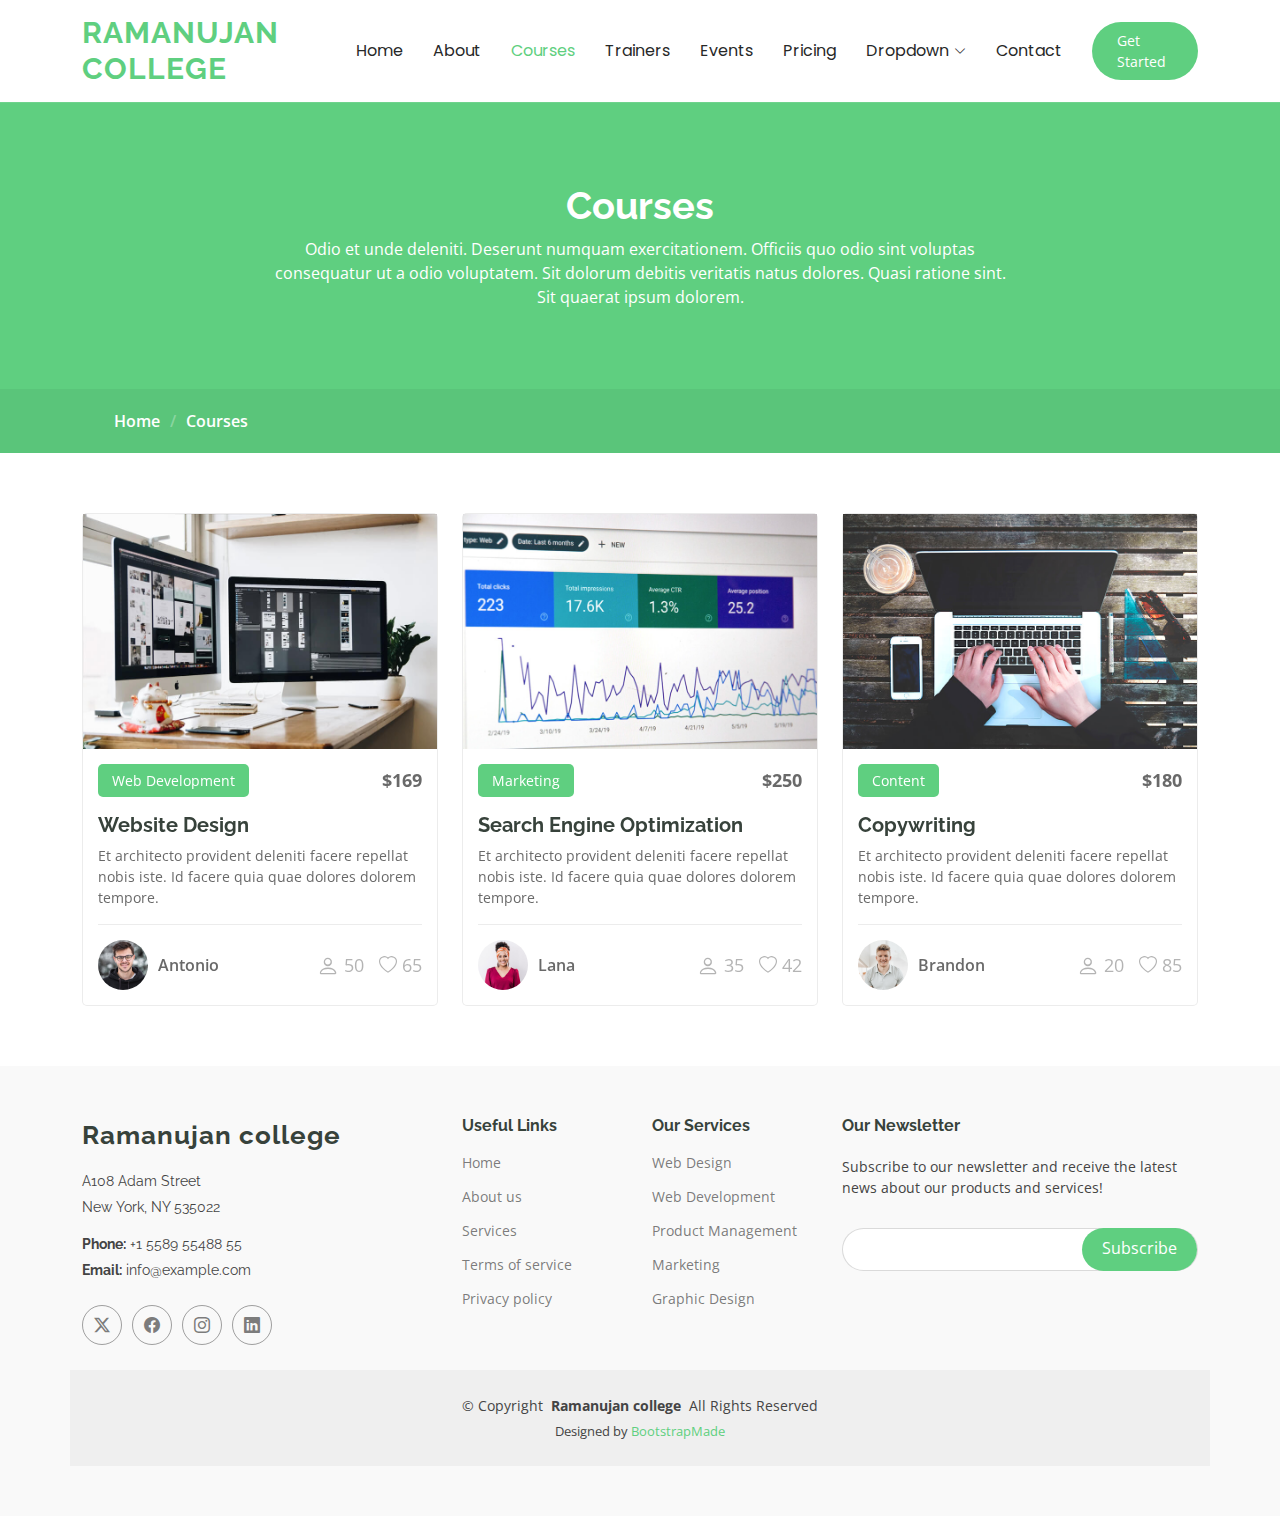
<file: courses.html>
<!DOCTYPE html>
<html lang="en">

<head>
  <meta charset="utf-8">
  <meta content="width=device-width, initial-scale=1.0" name="viewport">
  <title>Ramanujan college</title>
  <meta name="description" content="">
  <meta name="keywords" content="">

  <!-- Favicons -->
  <link href="assets/img/favicon.png" rel="icon">
  <link href="assets/img/apple-touch-icon.png" rel="apple-touch-icon">

  <!-- Fonts -->
  <link href="https://fonts.googleapis.com" rel="preconnect">
  <link href="https://fonts.gstatic.com" rel="preconnect" crossorigin>
  <link href="https://fonts.googleapis.com/css2?family=Open+Sans:ital,wght@0,300;0,400;0,500;0,600;0,700;0,800;1,300;1,400;1,500;1,600;1,700;1,800&family=Poppins:ital,wght@0,100;0,200;0,300;0,400;0,500;0,600;0,700;0,800;0,900;1,100;1,200;1,300;1,400;1,500;1,600;1,700;1,800;1,900&family=Raleway:ital,wght@0,100;0,200;0,300;0,400;0,500;0,600;0,700;0,800;0,900;1,100;1,200;1,300;1,400;1,500;1,600;1,700;1,800;1,900&display=swap" rel="stylesheet">

  <!-- Vendor CSS Files -->
  <link href="assets/vendor/bootstrap/css/bootstrap.min.css" rel="stylesheet">
  <link href="assets/vendor/bootstrap-icons/bootstrap-icons.css" rel="stylesheet">
  <link href="assets/vendor/aos/aos.css" rel="stylesheet">
  <link href="assets/vendor/glightbox/css/glightbox.min.css" rel="stylesheet">
  <link href="assets/vendor/swiper/swiper-bundle.min.css" rel="stylesheet">

  <!-- Main CSS File -->
  <link href="assets/css/main.css" rel="stylesheet">

  <!-- =======================================================
  * Template Name: Ramanujan college
  * Template URL: https://bootstrapmade.com/Ramanujan college-free-education-bootstrap-theme/
  * Updated: Aug 07 2024 with Bootstrap v5.3.3
  * Author: BootstrapMade.com
  * License: https://bootstrapmade.com/license/
  ======================================================== -->
</head>

<body class="courses-page">

  <header id="header" class="header d-flex align-items-center sticky-top">
    <div class="container-fluid container-xl position-relative d-flex align-items-center">

      <a href="index.html" class="logo d-flex align-items-center me-auto">
        <!-- Uncomment the line below if you also wish to use an image logo -->
        <!-- <img src="assets/img/logo.png" alt=""> -->
        <h1 class="sitename">Ramanujan college</h1>
      </a>

      <nav id="navmenu" class="navmenu">
        <ul>
          <li><a href="index.html">Home<br></a></li>
          <li><a href="about.html">About</a></li>
          <li><a href="courses.html" class="active">Courses</a></li>
          <li><a href="trainers.html">Trainers</a></li>
          <li><a href="events.html">Events</a></li>
          <li><a href="pricing.html">Pricing</a></li>
          <li class="dropdown"><a href="#"><span>Dropdown</span> <i class="bi bi-chevron-down toggle-dropdown"></i></a>
            <ul>
              <li><a href="#">Dropdown 1</a></li>
              <li class="dropdown"><a href="#"><span>Deep Dropdown</span> <i class="bi bi-chevron-down toggle-dropdown"></i></a>
                <ul>
                  <li><a href="#">Deep Dropdown 1</a></li>
                  <li><a href="#">Deep Dropdown 2</a></li>
                  <li><a href="#">Deep Dropdown 3</a></li>
                  <li><a href="#">Deep Dropdown 4</a></li>
                  <li><a href="#">Deep Dropdown 5</a></li>
                </ul>
              </li>
              <li><a href="#">Dropdown 2</a></li>
              <li><a href="#">Dropdown 3</a></li>
              <li><a href="#">Dropdown 4</a></li>
            </ul>
          </li>
          <li><a href="contact.html">Contact</a></li>
        </ul>
        <i class="mobile-nav-toggle d-xl-none bi bi-list"></i>
      </nav>

      <a class="btn-getstarted" href="courses.html">Get Started</a>

    </div>
  </header>

  <main class="main">

    <!-- Page Title -->
    <div class="page-title" data-aos="fade">
      <div class="heading">
        <div class="container">
          <div class="row d-flex justify-content-center text-center">
            <div class="col-lg-8">
              <h1>Courses</h1>
              <p class="mb-0">Odio et unde deleniti. Deserunt numquam exercitationem. Officiis quo odio sint voluptas consequatur ut a odio voluptatem. Sit dolorum debitis veritatis natus dolores. Quasi ratione sint. Sit quaerat ipsum dolorem.</p>
            </div>
          </div>
        </div>
      </div>
      <nav class="breadcrumbs">
        <div class="container">
          <ol>
            <li><a href="index.html">Home</a></li>
            <li class="current">Courses</li>
          </ol>
        </div>
      </nav>
    </div><!-- End Page Title -->

    <!-- Courses Section -->
    <section id="courses" class="courses section">

      <div class="container">

        <div class="row">

          <div class="col-lg-4 col-md-6 d-flex align-items-stretch" data-aos="zoom-in" data-aos-delay="100">
            <div class="course-item">
              <img src="assets/img/course-1.jpg" class="img-fluid" alt="...">
              <div class="course-content">
                <div class="d-flex justify-content-between align-items-center mb-3">
                  <p class="category">Web Development</p>
                  <p class="price">$169</p>
                </div>

                <h3><a href="course-details.html">Website Design</a></h3>
                <p class="description">Et architecto provident deleniti facere repellat nobis iste. Id facere quia quae dolores dolorem tempore.</p>
                <div class="trainer d-flex justify-content-between align-items-center">
                  <div class="trainer-profile d-flex align-items-center">
                    <img src="assets/img/trainers/trainer-1-2.jpg" class="img-fluid" alt="">
                    <a href="" class="trainer-link">Antonio</a>
                  </div>
                  <div class="trainer-rank d-flex align-items-center">
                    <i class="bi bi-person user-icon"></i>&nbsp;50
                    &nbsp;&nbsp;
                    <i class="bi bi-heart heart-icon"></i>&nbsp;65
                  </div>
                </div>
              </div>
            </div>
          </div> <!-- End Course Item-->

          <div class="col-lg-4 col-md-6 d-flex align-items-stretch mt-4 mt-md-0" data-aos="zoom-in" data-aos-delay="200">
            <div class="course-item">
              <img src="assets/img/course-2.jpg" class="img-fluid" alt="...">
              <div class="course-content">
                <div class="d-flex justify-content-between align-items-center mb-3">
                  <p class="category">Marketing</p>
                  <p class="price">$250</p>
                </div>

                <h3><a href="course-details.html">Search Engine Optimization</a></h3>
                <p class="description">Et architecto provident deleniti facere repellat nobis iste. Id facere quia quae dolores dolorem tempore.</p>
                <div class="trainer d-flex justify-content-between align-items-center">
                  <div class="trainer-profile d-flex align-items-center">
                    <img src="assets/img/trainers/trainer-2-2.jpg" class="img-fluid" alt="">
                    <a href="" class="trainer-link">Lana</a>
                  </div>
                  <div class="trainer-rank d-flex align-items-center">
                    <i class="bi bi-person user-icon"></i>&nbsp;35
                    &nbsp;&nbsp;
                    <i class="bi bi-heart heart-icon"></i>&nbsp;42
                  </div>
                </div>
              </div>
            </div>
          </div> <!-- End Course Item-->

          <div class="col-lg-4 col-md-6 d-flex align-items-stretch mt-4 mt-lg-0" data-aos="zoom-in" data-aos-delay="300">
            <div class="course-item">
              <img src="assets/img/course-3.jpg" class="img-fluid" alt="...">
              <div class="course-content">
                <div class="d-flex justify-content-between align-items-center mb-3">
                  <p class="category">Content</p>
                  <p class="price">$180</p>
                </div>

                <h3><a href="course-details.html">Copywriting</a></h3>
                <p class="description">Et architecto provident deleniti facere repellat nobis iste. Id facere quia quae dolores dolorem tempore.</p>
                <div class="trainer d-flex justify-content-between align-items-center">
                  <div class="trainer-profile d-flex align-items-center">
                    <img src="assets/img/trainers/trainer-3-2.jpg" class="img-fluid" alt="">
                    <a href="" class="trainer-link">Brandon</a>
                  </div>
                  <div class="trainer-rank d-flex align-items-center">
                    <i class="bi bi-person user-icon"></i>&nbsp;20
                    &nbsp;&nbsp;
                    <i class="bi bi-heart heart-icon"></i>&nbsp;85
                  </div>
                </div>
              </div>
            </div>
          </div> <!-- End Course Item-->

        </div>

      </div>

    </section><!-- /Courses Section -->

  </main>

  <footer id="footer" class="footer position-relative light-background">

    <div class="container footer-top">
      <div class="row gy-4">
        <div class="col-lg-4 col-md-6 footer-about">
          <a href="index.html" class="logo d-flex align-items-center">
            <span class="sitename">Ramanujan college</span>
          </a>
          <div class="footer-contact pt-3">
            <p>A108 Adam Street</p>
            <p>New York, NY 535022</p>
            <p class="mt-3"><strong>Phone:</strong> <span>+1 5589 55488 55</span></p>
            <p><strong>Email:</strong> <span>info@example.com</span></p>
          </div>
          <div class="social-links d-flex mt-4">
            <a href=""><i class="bi bi-twitter-x"></i></a>
            <a href=""><i class="bi bi-facebook"></i></a>
            <a href=""><i class="bi bi-instagram"></i></a>
            <a href=""><i class="bi bi-linkedin"></i></a>
          </div>
        </div>

        <div class="col-lg-2 col-md-3 footer-links">
          <h4>Useful Links</h4>
          <ul>
            <li><a href="#">Home</a></li>
            <li><a href="#">About us</a></li>
            <li><a href="#">Services</a></li>
            <li><a href="#">Terms of service</a></li>
            <li><a href="#">Privacy policy</a></li>
          </ul>
        </div>

        <div class="col-lg-2 col-md-3 footer-links">
          <h4>Our Services</h4>
          <ul>
            <li><a href="#">Web Design</a></li>
            <li><a href="#">Web Development</a></li>
            <li><a href="#">Product Management</a></li>
            <li><a href="#">Marketing</a></li>
            <li><a href="#">Graphic Design</a></li>
          </ul>
        </div>

        <div class="col-lg-4 col-md-12 footer-newsletter">
          <h4>Our Newsletter</h4>
          <p>Subscribe to our newsletter and receive the latest news about our products and services!</p>
          <form action="forms/newsletter.php" method="post" class="php-email-form">
            <div class="newsletter-form"><input type="email" name="email"><input type="submit" value="Subscribe"></div>
            <div class="loading">Loading</div>
            <div class="error-message"></div>
            <div class="sent-message">Your subscription request has been sent. Thank you!</div>
          </form>
        </div>

      </div>
    </div>

    <div class="container copyright text-center mt-4">
      <p>© <span>Copyright</span> <strong class="px-1 sitename">Ramanujan college</strong> <span>All Rights Reserved</span></p>
      <div class="credits">
        <!-- All the links in the footer should remain intact. -->
        <!-- You can delete the links only if you've purchased the pro version. -->
        <!-- Licensing information: https://bootstrapmade.com/license/ -->
        <!-- Purchase the pro version with working PHP/AJAX contact form: [buy-url] -->
        Designed by <a href="https://bootstrapmade.com/">BootstrapMade</a>
      </div>
    </div>

  </footer>

  <!-- Scroll Top -->
  <a href="#" id="scroll-top" class="scroll-top d-flex align-items-center justify-content-center"><i class="bi bi-arrow-up-short"></i></a>

  <!-- Preloader -->
  <div id="preloader"></div>

  <!-- Vendor JS Files -->
  <script src="assets/vendor/bootstrap/js/bootstrap.bundle.min.js"></script>
  <script src="assets/vendor/php-email-form/validate.js"></script>
  <script src="assets/vendor/aos/aos.js"></script>
  <script src="assets/vendor/glightbox/js/glightbox.min.js"></script>
  <script src="assets/vendor/purecounter/purecounter_vanilla.js"></script>
  <script src="assets/vendor/swiper/swiper-bundle.min.js"></script>

  <!-- Main JS File -->
  <script src="assets/js/main.js"></script>

</body>

</html>
</file>
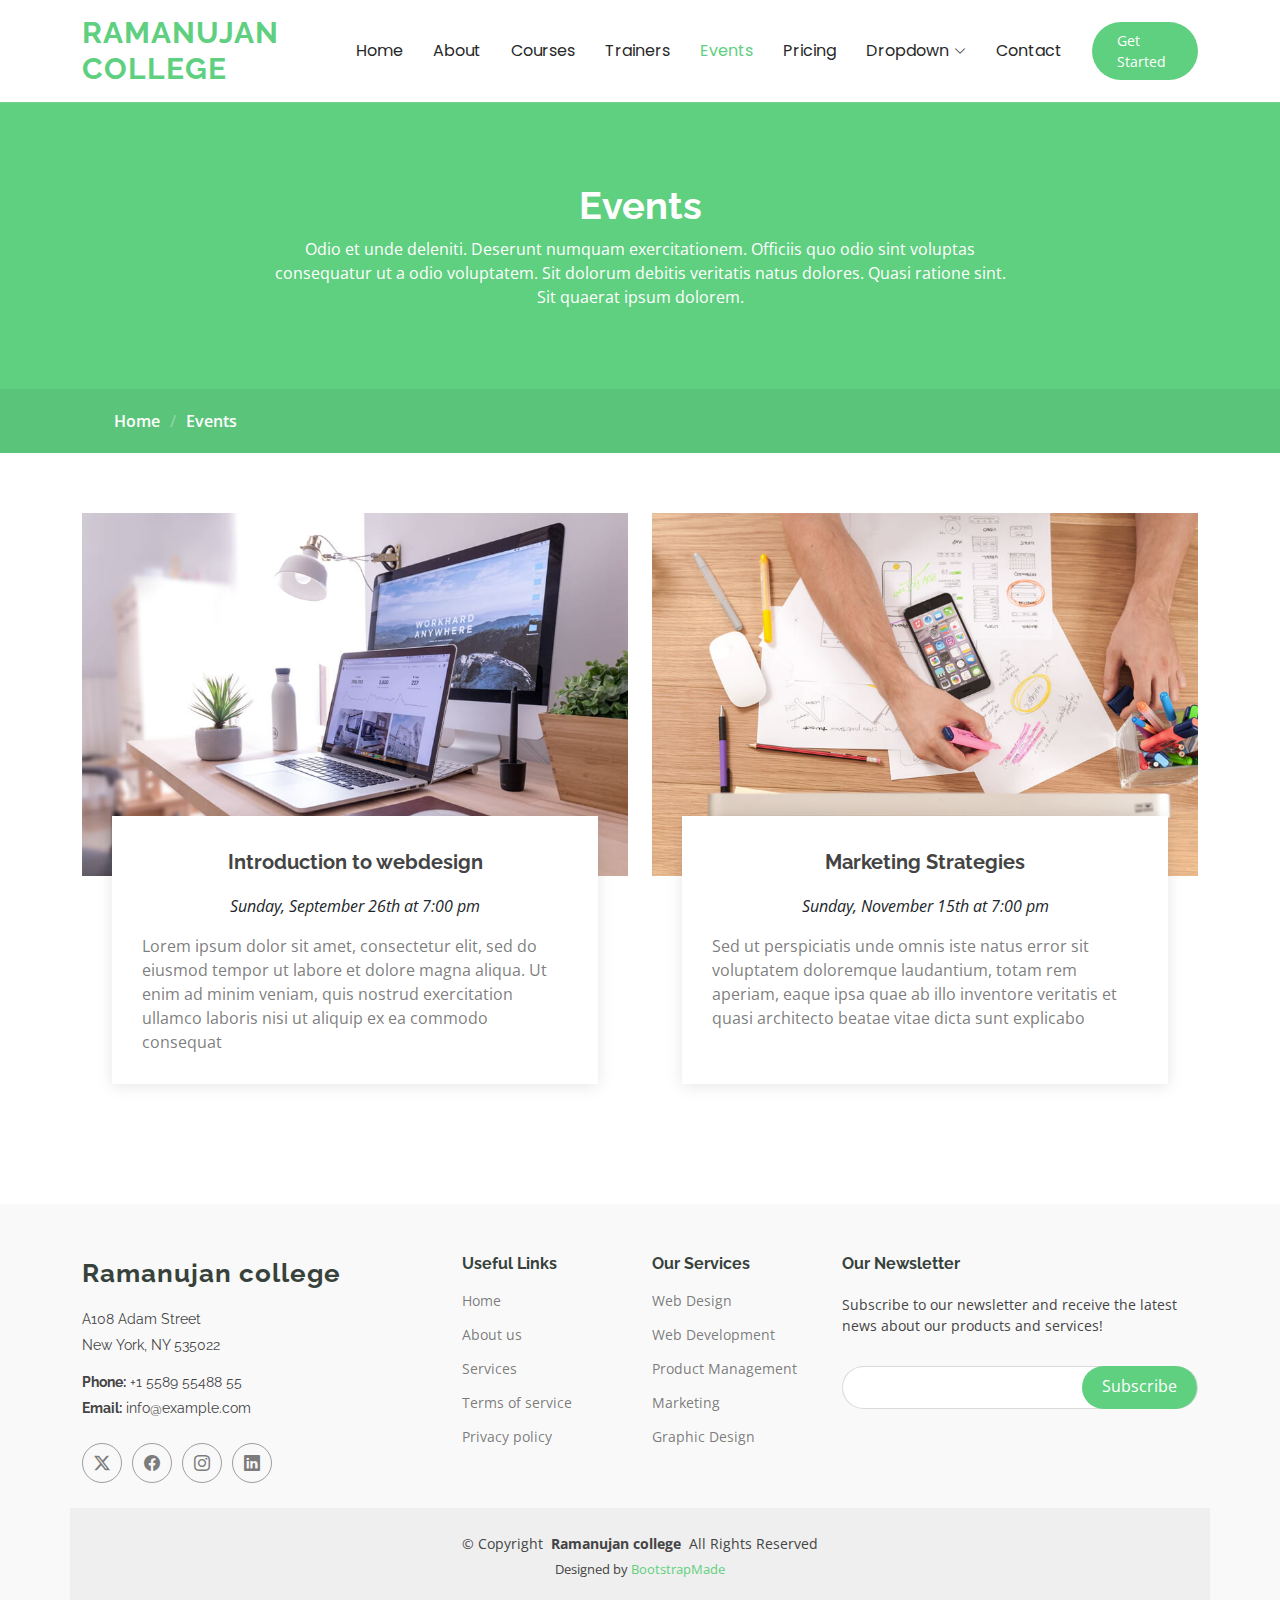
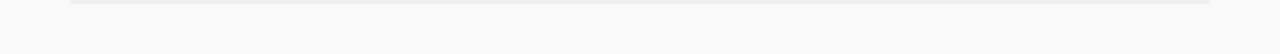
<file: events.html>
<!DOCTYPE html>
<html lang="en">

<head>
  <meta charset="utf-8">
  <meta content="width=device-width, initial-scale=1.0" name="viewport">
  <title>Ramanujan college</title>
  <meta name="description" content="">
  <meta name="keywords" content="">

  <!-- Favicons -->
  <link href="assets/img/favicon.png" rel="icon">
  <link href="assets/img/apple-touch-icon.png" rel="apple-touch-icon">

  <!-- Fonts -->
  <link href="https://fonts.googleapis.com" rel="preconnect">
  <link href="https://fonts.gstatic.com" rel="preconnect" crossorigin>
  <link href="https://fonts.googleapis.com/css2?family=Open+Sans:ital,wght@0,300;0,400;0,500;0,600;0,700;0,800;1,300;1,400;1,500;1,600;1,700;1,800&family=Poppins:ital,wght@0,100;0,200;0,300;0,400;0,500;0,600;0,700;0,800;0,900;1,100;1,200;1,300;1,400;1,500;1,600;1,700;1,800;1,900&family=Raleway:ital,wght@0,100;0,200;0,300;0,400;0,500;0,600;0,700;0,800;0,900;1,100;1,200;1,300;1,400;1,500;1,600;1,700;1,800;1,900&display=swap" rel="stylesheet">

  <!-- Vendor CSS Files -->
  <link href="assets/vendor/bootstrap/css/bootstrap.min.css" rel="stylesheet">
  <link href="assets/vendor/bootstrap-icons/bootstrap-icons.css" rel="stylesheet">
  <link href="assets/vendor/aos/aos.css" rel="stylesheet">
  <link href="assets/vendor/glightbox/css/glightbox.min.css" rel="stylesheet">
  <link href="assets/vendor/swiper/swiper-bundle.min.css" rel="stylesheet">

  <!-- Main CSS File -->
  <link href="assets/css/main.css" rel="stylesheet">

  <!-- =======================================================
  * Template Name: Ramanujan college
  * Template URL: https://bootstrapmade.com/Ramanujan college-free-education-bootstrap-theme/
  * Updated: Aug 07 2024 with Bootstrap v5.3.3
  * Author: BootstrapMade.com
  * License: https://bootstrapmade.com/license/
  ======================================================== -->
</head>

<body class="events-page">

  <header id="header" class="header d-flex align-items-center sticky-top">
    <div class="container-fluid container-xl position-relative d-flex align-items-center">

      <a href="index.html" class="logo d-flex align-items-center me-auto">
        <!-- Uncomment the line below if you also wish to use an image logo -->
        <!-- <img src="assets/img/logo.png" alt=""> -->
        <h1 class="sitename">Ramanujan college</h1>
      </a>

      <nav id="navmenu" class="navmenu">
        <ul>
          <li><a href="index.html">Home<br></a></li>
          <li><a href="about.html">About</a></li>
          <li><a href="courses.html">Courses</a></li>
          <li><a href="trainers.html">Trainers</a></li>
          <li><a href="events.html" class="active">Events</a></li>
          <li><a href="pricing.html">Pricing</a></li>
          <li class="dropdown"><a href="#"><span>Dropdown</span> <i class="bi bi-chevron-down toggle-dropdown"></i></a>
            <ul>
              <li><a href="#">Dropdown 1</a></li>
              <li class="dropdown"><a href="#"><span>Deep Dropdown</span> <i class="bi bi-chevron-down toggle-dropdown"></i></a>
                <ul>
                  <li><a href="#">Deep Dropdown 1</a></li>
                  <li><a href="#">Deep Dropdown 2</a></li>
                  <li><a href="#">Deep Dropdown 3</a></li>
                  <li><a href="#">Deep Dropdown 4</a></li>
                  <li><a href="#">Deep Dropdown 5</a></li>
                </ul>
              </li>
              <li><a href="#">Dropdown 2</a></li>
              <li><a href="#">Dropdown 3</a></li>
              <li><a href="#">Dropdown 4</a></li>
            </ul>
          </li>
          <li><a href="contact.html">Contact</a></li>
        </ul>
        <i class="mobile-nav-toggle d-xl-none bi bi-list"></i>
      </nav>

      <a class="btn-getstarted" href="courses.html">Get Started</a>

    </div>
  </header>

  <main class="main">

    <!-- Page Title -->
    <div class="page-title" data-aos="fade">
      <div class="heading">
        <div class="container">
          <div class="row d-flex justify-content-center text-center">
            <div class="col-lg-8">
              <h1>Events</h1>
              <p class="mb-0">Odio et unde deleniti. Deserunt numquam exercitationem. Officiis quo odio sint voluptas consequatur ut a odio voluptatem. Sit dolorum debitis veritatis natus dolores. Quasi ratione sint. Sit quaerat ipsum dolorem.</p>
            </div>
          </div>
        </div>
      </div>
      <nav class="breadcrumbs">
        <div class="container">
          <ol>
            <li><a href="index.html">Home</a></li>
            <li class="current">Events</li>
          </ol>
        </div>
      </nav>
    </div><!-- End Page Title -->

    <!-- Events Section -->
    <section id="events" class="events section">

      <div class="container" data-aos="fade-up">

        <div class="row">
          <div class="col-md-6 d-flex align-items-stretch">
            <div class="card">
              <div class="card-img">
                <img src="assets/img/events-item-1.jpg" alt="...">
              </div>
              <div class="card-body">
                <h5 class="card-title"><a href="">Introduction to webdesign</a></h5>
                <p class="fst-italic text-center">Sunday, September 26th at 7:00 pm</p>
                <p class="card-text">Lorem ipsum dolor sit amet, consectetur elit, sed do eiusmod tempor ut labore et dolore magna aliqua. Ut enim ad minim veniam, quis nostrud exercitation ullamco laboris nisi ut aliquip ex ea commodo consequat</p>
              </div>
            </div>
          </div>
          <div class="col-md-6 d-flex align-items-stretch">
            <div class="card">
              <div class="card-img">
                <img src="assets/img/events-item-2.jpg" alt="...">
              </div>
              <div class="card-body">
                <h5 class="card-title"><a href="">Marketing Strategies</a></h5>
                <p class="fst-italic text-center">Sunday, November 15th at 7:00 pm</p>
                <p class="card-text">Sed ut perspiciatis unde omnis iste natus error sit voluptatem doloremque laudantium, totam rem aperiam, eaque ipsa quae ab illo inventore veritatis et quasi architecto beatae vitae dicta sunt explicabo</p>
              </div>
            </div>

          </div>
        </div>

      </div>

    </section><!-- /Events Section -->

  </main>

  <footer id="footer" class="footer position-relative light-background">

    <div class="container footer-top">
      <div class="row gy-4">
        <div class="col-lg-4 col-md-6 footer-about">
          <a href="index.html" class="logo d-flex align-items-center">
            <span class="sitename">Ramanujan college</span>
          </a>
          <div class="footer-contact pt-3">
            <p>A108 Adam Street</p>
            <p>New York, NY 535022</p>
            <p class="mt-3"><strong>Phone:</strong> <span>+1 5589 55488 55</span></p>
            <p><strong>Email:</strong> <span>info@example.com</span></p>
          </div>
          <div class="social-links d-flex mt-4">
            <a href=""><i class="bi bi-twitter-x"></i></a>
            <a href=""><i class="bi bi-facebook"></i></a>
            <a href=""><i class="bi bi-instagram"></i></a>
            <a href=""><i class="bi bi-linkedin"></i></a>
          </div>
        </div>

        <div class="col-lg-2 col-md-3 footer-links">
          <h4>Useful Links</h4>
          <ul>
            <li><a href="#">Home</a></li>
            <li><a href="#">About us</a></li>
            <li><a href="#">Services</a></li>
            <li><a href="#">Terms of service</a></li>
            <li><a href="#">Privacy policy</a></li>
          </ul>
        </div>

        <div class="col-lg-2 col-md-3 footer-links">
          <h4>Our Services</h4>
          <ul>
            <li><a href="#">Web Design</a></li>
            <li><a href="#">Web Development</a></li>
            <li><a href="#">Product Management</a></li>
            <li><a href="#">Marketing</a></li>
            <li><a href="#">Graphic Design</a></li>
          </ul>
        </div>

        <div class="col-lg-4 col-md-12 footer-newsletter">
          <h4>Our Newsletter</h4>
          <p>Subscribe to our newsletter and receive the latest news about our products and services!</p>
          <form action="forms/newsletter.php" method="post" class="php-email-form">
            <div class="newsletter-form"><input type="email" name="email"><input type="submit" value="Subscribe"></div>
            <div class="loading">Loading</div>
            <div class="error-message"></div>
            <div class="sent-message">Your subscription request has been sent. Thank you!</div>
          </form>
        </div>

      </div>
    </div>

    <div class="container copyright text-center mt-4">
      <p>© <span>Copyright</span> <strong class="px-1 sitename">Ramanujan college</strong> <span>All Rights Reserved</span></p>
      <div class="credits">
        <!-- All the links in the footer should remain intact. -->
        <!-- You can delete the links only if you've purchased the pro version. -->
        <!-- Licensing information: https://bootstrapmade.com/license/ -->
        <!-- Purchase the pro version with working PHP/AJAX contact form: [buy-url] -->
        Designed by <a href="https://bootstrapmade.com/">BootstrapMade</a>
      </div>
    </div>

  </footer>

  <!-- Scroll Top -->
  <a href="#" id="scroll-top" class="scroll-top d-flex align-items-center justify-content-center"><i class="bi bi-arrow-up-short"></i></a>

  <!-- Preloader -->
  <div id="preloader"></div>

  <!-- Vendor JS Files -->
  <script src="assets/vendor/bootstrap/js/bootstrap.bundle.min.js"></script>
  <script src="assets/vendor/php-email-form/validate.js"></script>
  <script src="assets/vendor/aos/aos.js"></script>
  <script src="assets/vendor/glightbox/js/glightbox.min.js"></script>
  <script src="assets/vendor/purecounter/purecounter_vanilla.js"></script>
  <script src="assets/vendor/swiper/swiper-bundle.min.js"></script>

  <!-- Main JS File -->
  <script src="assets/js/main.js"></script>

</body>

</html>
</file>
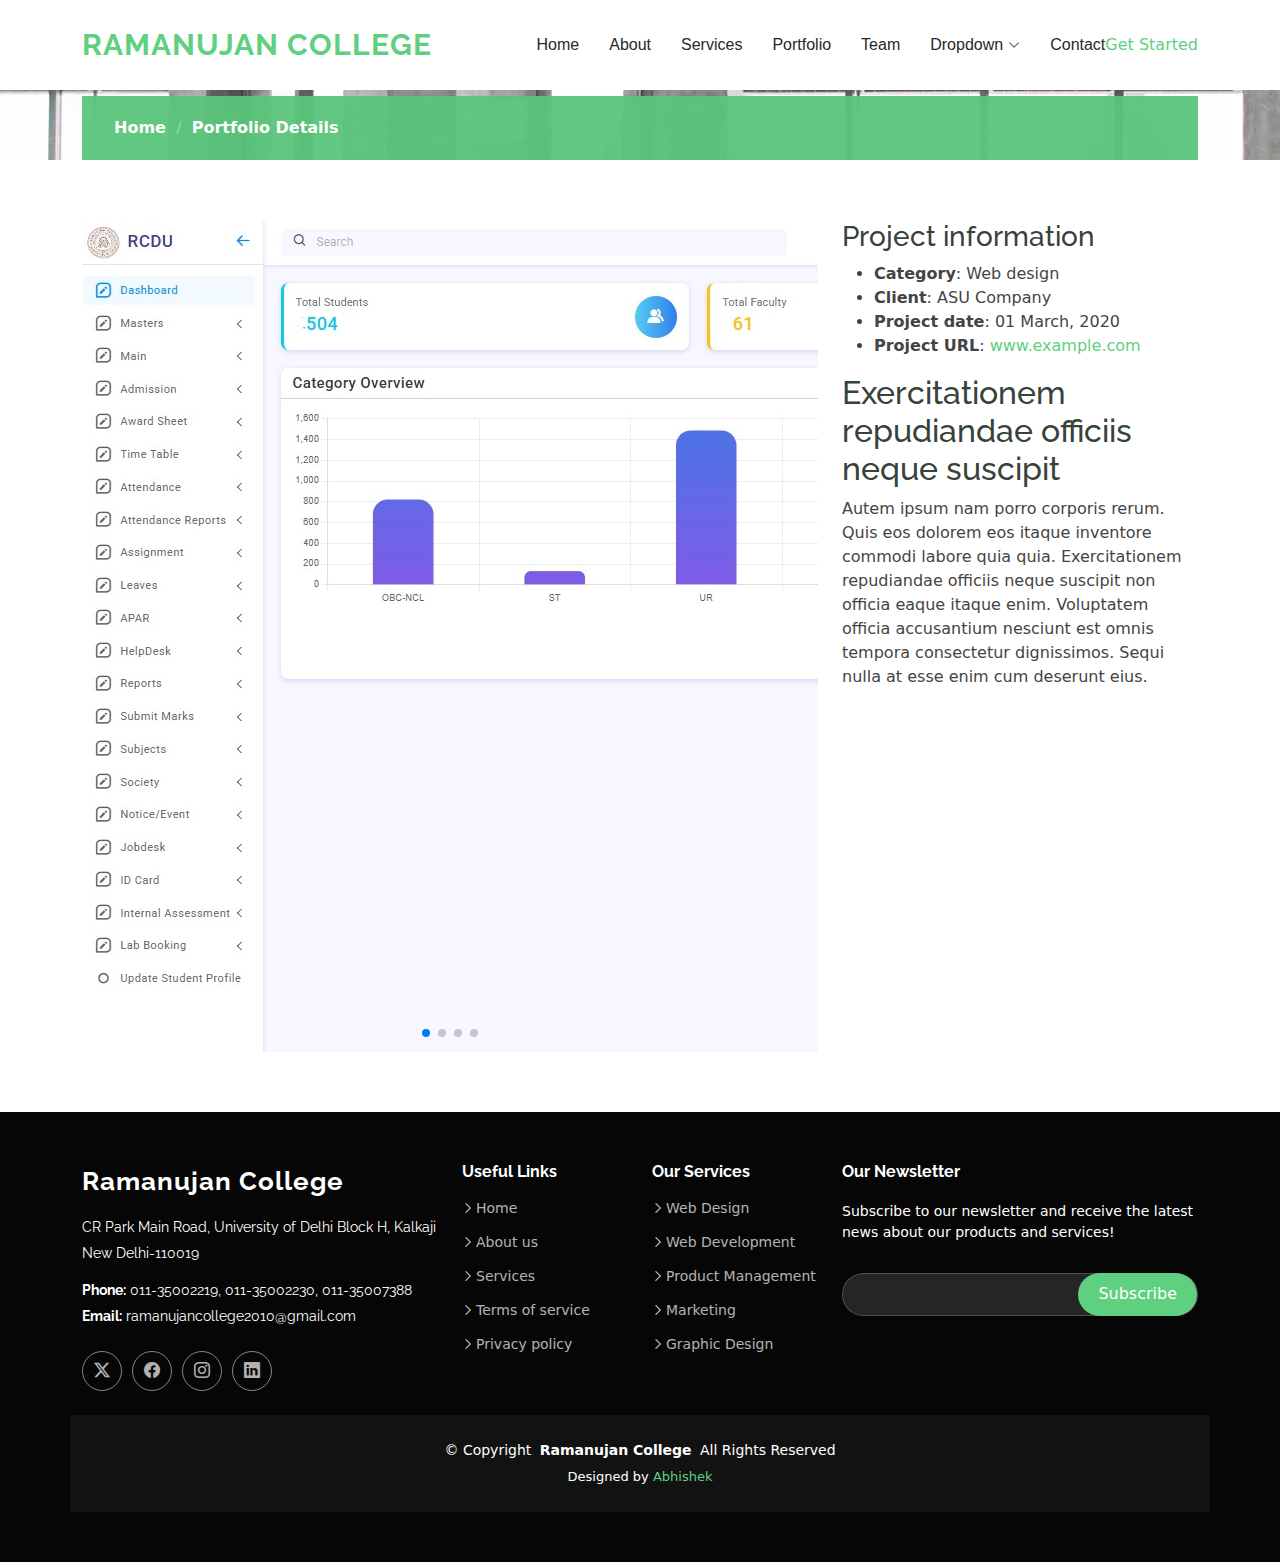
<file: portfolio-details.html>
<!DOCTYPE html>
<html lang="en">

<head>
  <meta charset="utf-8">
  <meta content="width=device-width, initial-scale=1.0" name="viewport">
  <title>Ramanujan College</title>
  <meta name="description" content="">
  <meta name="keywords" content="">

  <!-- Favicons -->
  <link href="assets/img/favicon.png" rel="icon">
  <link href="assets/img/apple-touch-icon.png" rel="apple-touch-icon">

  <!-- Fonts -->
  <link href="https://fonts.googleapis.com" rel="preconnect">
  <link href="https://fonts.gstatic.com" rel="preconnect" crossorigin>
  <link href="https://fonts.googleapis.com/css2?family=Roboto:ital,wght@0,100;0,300;0,400;0,500;0,700;0,900;1,100;1,300;1,400;1,500;1,700;1,900&family=Raleway:ital,wght@0,100;0,200;0,300;0,400;0,500;0,600;0,700;0,800;0,900;1,100;1,200;1,300;1,400;1,500;1,600;1,700;1,800;1,900&family=Inter:wght@100;200;300;400;500;600;700;800;900&display=swap" rel="stylesheet">

  <!-- Vendor CSS Files -->
  <link href="assets/vendor/bootstrap/css/bootstrap.min.css" rel="stylesheet">
  <link href="assets/vendor/bootstrap-icons/bootstrap-icons.css" rel="stylesheet">
  <link href="assets/vendor/aos/aos.css" rel="stylesheet">
  <link href="assets/vendor/glightbox/css/glightbox.min.css" rel="stylesheet">
  <link href="assets/vendor/swiper/swiper-bundle.min.css" rel="stylesheet">

  <!-- Main CSS File -->
  <link href="assets/css/main.css" rel="stylesheet">

  <!-- =======================================================
  * Template Name: Ramanujan College
  * Template URL: https://bootstrapmade.com/Ramanujan College-free-multi-purpose-html-template/
  * Updated: Aug 07 2024 with Bootstrap v5.3.3
  * Author: BootstrapMade.com
  * License: https://bootstrapmade.com/license/
  ======================================================== -->
</head>

<body class="portfolio-details-page">

  <header id="header" class="header d-flex align-items-center fixed-top">
    <div class="container-fluid container-xl position-relative d-flex align-items-center">

      <a href="index.html" class="logo d-flex align-items-center me-auto">
        <!-- Uncomment the line below if you also wish to use an image logo -->
        <!-- <img src="assets/img/logo.png" alt=""> -->
        <h1 class="sitename">Ramanujan College</h1>
      </a>

      <nav id="navmenu" class="navmenu">
        <ul>
          <li><a href="index.html">Home</a></li>
          <li><a href="#about">About</a></li>
          <li><a href="service-details.html">Services</a></li>
          <li><a href="portfolio-details.html">Portfolio</a></li>
          <li><a href="#team">Team</a></li>
          <li class="dropdown"><a href="#"><span>Dropdown</span> <i class="bi bi-chevron-down toggle-dropdown"></i></a>
            <ul>
              <li><a href="#">Dropdown 1</a></li>
              <li class="dropdown"><a href="#"><span>Deep Dropdown</span> <i class="bi bi-chevron-down toggle-dropdown"></i></a>
                <ul>
                  <li><a href="#">Deep Dropdown 1</a></li>
                  <li><a href="#">Deep Dropdown 2</a></li>
                  <li><a href="#">Deep Dropdown 3</a></li>
                  <li><a href="#">Deep Dropdown 4</a></li>
                  <li><a href="#">Deep Dropdown 5</a></li>
                </ul>
              </li>
              <li><a href="#">Dropdown 2</a></li>
              <li><a href="#">Dropdown 3</a></li>
              <li><a href="#">Dropdown 4</a></li>
            </ul>
          </li>
          <li><a href="#contact">Contact</a></li>
        </ul>
        <i class="mobile-nav-toggle d-xl-none bi bi-list"></i>
      </nav>

      <a class="cta-btn" href="index.html">Get Started</a>

    </div>
  </header>

  <main class="main">

    <!-- Page Title -->
    <div class="page-title dark-background" data-aos="fade" style="background-image: url(assets/img/page-title-bg.webp);">
      <div class="container position-relative">
        <h1>Portfolio Details</h1>
        <p>Here are our main product details</p>
        <nav class="breadcrumbs">
          <ol>
            <li><a href="index.html">Home</a></li>
            <li class="current">Portfolio Details</li>
          </ol>
        </nav>
      </div>
    </div><!-- End Page Title -->

    <!-- Portfolio Details Section -->
    <section id="portfolio-details" class="portfolio-details section">

      <div class="container" data-aos="fade-up" data-aos-delay="100">

        <div class="row gy-4">

          <div class="col-lg-8">
            <div class="portfolio-details-slider swiper init-swiper">

              <script type="application/json" class="swiper-config">
                {
                  "loop": true,
                  "speed": 600,
                  "autoplay": {
                    "delay": 5000
                  },
                  "slidesPerView": "auto",
                  "pagination": {
                    "el": ".swiper-pagination",
                    "type": "bullets",
                    "clickable": true
                  }
                }
              </script>

              <div class="swiper-wrapper align-items-center">

                <div class="swiper-slide">
                  <img src="assets/img/portfolio/erp_dashboard.jpg" alt="">
                </div>

                <div class="swiper-slide">
                  <img src="assets/img/portfolio/product-1.jpg" alt="">
                </div>

                <div class="swiper-slide">
                  <img src="assets/img/portfolio/branding-1.jpg" alt="">
                </div>

                <div class="swiper-slide">
                  <img src="assets/img/portfolio/books-1.jpg" alt="">
                </div>

              </div>
              <div class="swiper-pagination"></div>
            </div>
          </div>

          <div class="col-lg-4">
            <div class="portfolio-info" data-aos="fade-up" data-aos-delay="200">
              <h3>Project information</h3>
              <ul>
                <li><strong>Category</strong>: Web design</li>
                <li><strong>Client</strong>: ASU Company</li>
                <li><strong>Project date</strong>: 01 March, 2020</li>
                <li><strong>Project URL</strong>: <a href="#">www.example.com</a></li>
              </ul>
            </div>
            <div class="portfolio-description" data-aos="fade-up" data-aos-delay="300">
              <h2>Exercitationem repudiandae officiis neque suscipit</h2>
              <p>
                Autem ipsum nam porro corporis rerum. Quis eos dolorem eos itaque inventore commodi labore quia quia. Exercitationem repudiandae officiis neque suscipit non officia eaque itaque enim. Voluptatem officia accusantium nesciunt est omnis tempora consectetur dignissimos. Sequi nulla at esse enim cum deserunt eius.
              </p>
            </div>
          </div>

        </div>

      </div>

    </section><!-- /Portfolio Details Section -->

  </main>

  <footer id="footer" class="footer dark-background">

    <div class="container footer-top">
      <div class="row gy-4">
        <div class="col-lg-4 col-md-6 footer-about">
          <a href="index.html" class="logo d-flex align-items-center">
            <span class="sitename">Ramanujan College</span>
          </a>
          <div class="footer-contact pt-3">
            <p> CR Park Main Road, University of Delhi Block H, Kalkaji</p>
            <p>New Delhi-110019</p>
            <p class="mt-3"><strong>Phone:</strong> <span>011-35002219, 011-35002230, 011-35007388</span></p>
            <p><strong>Email:</strong> <span>ramanujancollege2010@gmail.com</span></p>
          </div>
          <div class="social-links d-flex mt-4">
            <a href=""><i class="bi bi-twitter-x"></i></a>
            <a href=""><i class="bi bi-facebook"></i></a>
            <a href=""><i class="bi bi-instagram"></i></a>
            <a href=""><i class="bi bi-linkedin"></i></a>
          </div>
        </div>

        <div class="col-lg-2 col-md-3 footer-links">
          <h4>Useful Links</h4>
          <ul>
            <li><i class="bi bi-chevron-right"></i> <a href="#">Home</a></li>
            <li><i class="bi bi-chevron-right"></i> <a href="#">About us</a></li>
            <li><i class="bi bi-chevron-right"></i> <a href="#">Services</a></li>
            <li><i class="bi bi-chevron-right"></i> <a href="#">Terms of service</a></li>
            <li><i class="bi bi-chevron-right"></i> <a href="#">Privacy policy</a></li>
          </ul>
        </div>

        <div class="col-lg-2 col-md-3 footer-links">
          <h4>Our Services</h4>
          <ul>
            <li><i class="bi bi-chevron-right"></i> <a href="#">Web Design</a></li>
            <li><i class="bi bi-chevron-right"></i> <a href="#">Web Development</a></li>
            <li><i class="bi bi-chevron-right"></i> <a href="#">Product Management</a></li>
            <li><i class="bi bi-chevron-right"></i> <a href="#">Marketing</a></li>
            <li><i class="bi bi-chevron-right"></i> <a href="#">Graphic Design</a></li>
          </ul>
        </div>

        <div class="col-lg-4 col-md-12 footer-newsletter">
          <h4>Our Newsletter</h4>
          <p>Subscribe to our newsletter and receive the latest news about our products and services!</p>
          <form action="forms/newsletter.php" method="post" class="php-email-form">
            <div class="newsletter-form"><input type="email" name="email"><input type="submit" value="Subscribe"></div>
            <div class="loading">Loading</div>
            <div class="error-message"></div>
            <div class="sent-message">Your subscription request has been sent. Thank you!</div>
          </form>
        </div>

      </div>
    </div>

    <div class="container copyright text-center mt-4">
      <p>© <span>Copyright</span> <strong class="px-1 sitename">Ramanujan College</strong> <span>All Rights Reserved</span></p>
      <div class="credits">
        <!-- All the links in the footer should remain intact. -->
        <!-- You can delete the links only if you've purchased the pro version. -->
        <!-- Licensing information: https://bootstrapmade.com/license/ -->
        <!-- Purchase the pro version with working PHP/AJAX contact form: [buy-url] -->
        Designed by <a href="https://github.com/Abhi76076/" target="_blank">Abhishek</a>
      </div>
    </div>

  </footer>

  <!-- Scroll Top -->
  <a href="#" id="scroll-top" class="scroll-top d-flex align-items-center justify-content-center"><i class="bi bi-arrow-up-short"></i></a>

  <!-- Preloader -->
  <div id="preloader"></div>

  <!-- Vendor JS Files -->
  <script src="assets/vendor/bootstrap/js/bootstrap.bundle.min.js"></script>
  <script src="assets/vendor/php-email-form/validate.js"></script>
  <script src="assets/vendor/aos/aos.js"></script>
  <script src="assets/vendor/glightbox/js/glightbox.min.js"></script>
  <script src="assets/vendor/purecounter/purecounter_vanilla.js"></script>
  <script src="assets/vendor/swiper/swiper-bundle.min.js"></script>
  <script src="assets/vendor/imagesloaded/imagesloaded.pkgd.min.js"></script>
  <script src="assets/vendor/isotope-layout/isotope.pkgd.min.js"></script>

  <!-- Main JS File -->
  <script src="assets/js/main.js"></script>

</body>

</html>
</file>
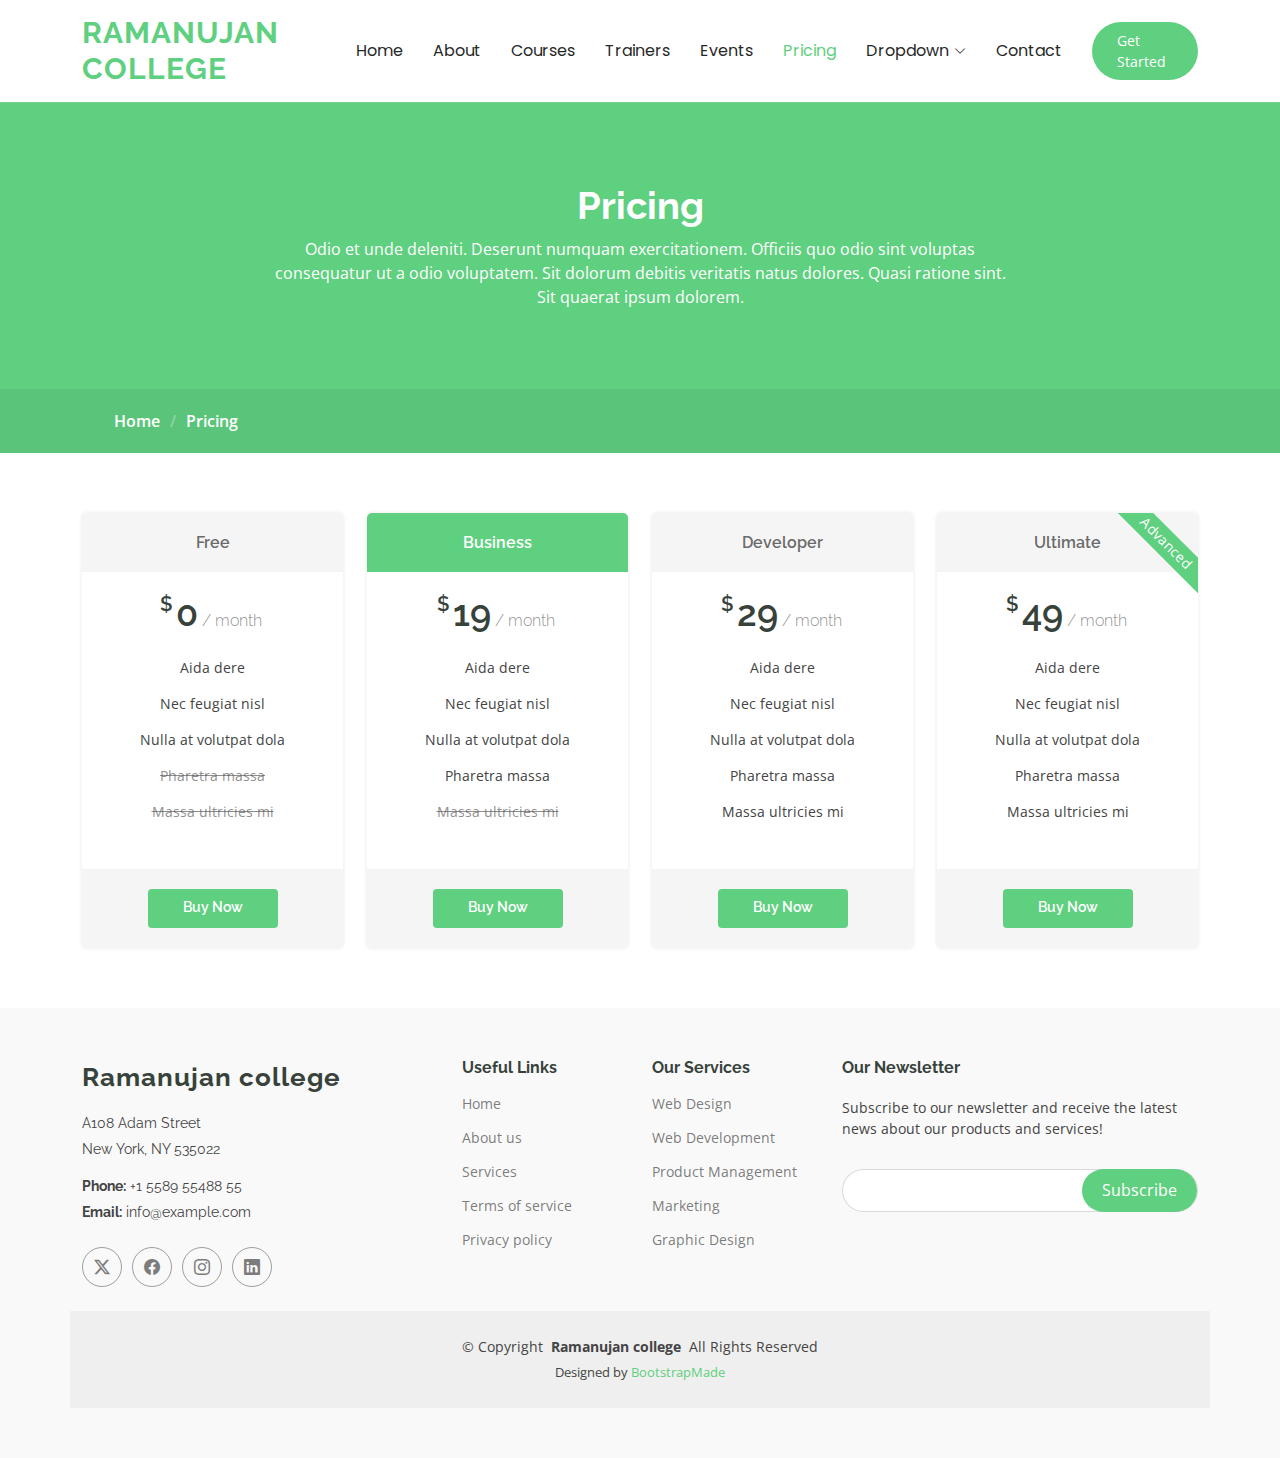
<file: pricing.html>
<!DOCTYPE html>
<html lang="en">

<head>
  <meta charset="utf-8">
  <meta content="width=device-width, initial-scale=1.0" name="viewport">
  <title>Ramanujan college</title>
  <meta name="description" content="">
  <meta name="keywords" content="">

  <!-- Favicons -->
  <link href="assets/img/favicon.png" rel="icon">
  <link href="assets/img/apple-touch-icon.png" rel="apple-touch-icon">

  <!-- Fonts -->
  <link href="https://fonts.googleapis.com" rel="preconnect">
  <link href="https://fonts.gstatic.com" rel="preconnect" crossorigin>
  <link href="https://fonts.googleapis.com/css2?family=Open+Sans:ital,wght@0,300;0,400;0,500;0,600;0,700;0,800;1,300;1,400;1,500;1,600;1,700;1,800&family=Poppins:ital,wght@0,100;0,200;0,300;0,400;0,500;0,600;0,700;0,800;0,900;1,100;1,200;1,300;1,400;1,500;1,600;1,700;1,800;1,900&family=Raleway:ital,wght@0,100;0,200;0,300;0,400;0,500;0,600;0,700;0,800;0,900;1,100;1,200;1,300;1,400;1,500;1,600;1,700;1,800;1,900&display=swap" rel="stylesheet">

  <!-- Vendor CSS Files -->
  <link href="assets/vendor/bootstrap/css/bootstrap.min.css" rel="stylesheet">
  <link href="assets/vendor/bootstrap-icons/bootstrap-icons.css" rel="stylesheet">
  <link href="assets/vendor/aos/aos.css" rel="stylesheet">
  <link href="assets/vendor/glightbox/css/glightbox.min.css" rel="stylesheet">
  <link href="assets/vendor/swiper/swiper-bundle.min.css" rel="stylesheet">

  <!-- Main CSS File -->
  <link href="assets/css/main.css" rel="stylesheet">

  <!-- =======================================================
  * Template Name: Ramanujan college
  * Template URL: https://bootstrapmade.com/Ramanujan college-free-education-bootstrap-theme/
  * Updated: Aug 07 2024 with Bootstrap v5.3.3
  * Author: BootstrapMade.com
  * License: https://bootstrapmade.com/license/
  ======================================================== -->
</head>

<body class="pricing-page">

  <header id="header" class="header d-flex align-items-center sticky-top">
    <div class="container-fluid container-xl position-relative d-flex align-items-center">

      <a href="index.html" class="logo d-flex align-items-center me-auto">
        <!-- Uncomment the line below if you also wish to use an image logo -->
        <!-- <img src="assets/img/logo.png" alt=""> -->
        <h1 class="sitename">Ramanujan college</h1>
      </a>

      <nav id="navmenu" class="navmenu">
        <ul>
          <li><a href="index.html">Home<br></a></li>
          <li><a href="about.html">About</a></li>
          <li><a href="courses.html">Courses</a></li>
          <li><a href="trainers.html">Trainers</a></li>
          <li><a href="events.html">Events</a></li>
          <li><a href="pricing.html" class="active">Pricing</a></li>
          <li class="dropdown"><a href="#"><span>Dropdown</span> <i class="bi bi-chevron-down toggle-dropdown"></i></a>
            <ul>
              <li><a href="#">Dropdown 1</a></li>
              <li class="dropdown"><a href="#"><span>Deep Dropdown</span> <i class="bi bi-chevron-down toggle-dropdown"></i></a>
                <ul>
                  <li><a href="#">Deep Dropdown 1</a></li>
                  <li><a href="#">Deep Dropdown 2</a></li>
                  <li><a href="#">Deep Dropdown 3</a></li>
                  <li><a href="#">Deep Dropdown 4</a></li>
                  <li><a href="#">Deep Dropdown 5</a></li>
                </ul>
              </li>
              <li><a href="#">Dropdown 2</a></li>
              <li><a href="#">Dropdown 3</a></li>
              <li><a href="#">Dropdown 4</a></li>
            </ul>
          </li>
          <li><a href="contact.html">Contact</a></li>
        </ul>
        <i class="mobile-nav-toggle d-xl-none bi bi-list"></i>
      </nav>

      <a class="btn-getstarted" href="courses.html">Get Started</a>

    </div>
  </header>

  <main class="main">

    <!-- Page Title -->
    <div class="page-title" data-aos="fade">
      <div class="heading">
        <div class="container">
          <div class="row d-flex justify-content-center text-center">
            <div class="col-lg-8">
              <h1>Pricing</h1>
              <p class="mb-0">Odio et unde deleniti. Deserunt numquam exercitationem. Officiis quo odio sint voluptas consequatur ut a odio voluptatem. Sit dolorum debitis veritatis natus dolores. Quasi ratione sint. Sit quaerat ipsum dolorem.</p>
            </div>
          </div>
        </div>
      </div>
      <nav class="breadcrumbs">
        <div class="container">
          <ol>
            <li><a href="index.html">Home</a></li>
            <li class="current">Pricing</li>
          </ol>
        </div>
      </nav>
    </div><!-- End Page Title -->

    <!-- Pricing Section -->
    <section id="pricing" class="pricing section">

      <div class="container">

        <div class="row gy-3">

          <div class="col-xl-3 col-lg-6" data-aos="fade-up" data-aos-delay="100">
            <div class="pricing-item">
              <h3>Free</h3>
              <h4><sup>$</sup>0<span> / month</span></h4>
              <ul>
                <li>Aida dere</li>
                <li>Nec feugiat nisl</li>
                <li>Nulla at volutpat dola</li>
                <li class="na">Pharetra massa</li>
                <li class="na">Massa ultricies mi</li>
              </ul>
              <div class="btn-wrap">
                <a href="#" class="btn-buy">Buy Now</a>
              </div>
            </div>
          </div><!-- End Pricing Item -->

          <div class="col-xl-3 col-lg-6" data-aos="fade-up" data-aos-delay="200">
            <div class="pricing-item featured">
              <h3>Business</h3>
              <h4><sup>$</sup>19<span> / month</span></h4>
              <ul>
                <li>Aida dere</li>
                <li>Nec feugiat nisl</li>
                <li>Nulla at volutpat dola</li>
                <li>Pharetra massa</li>
                <li class="na">Massa ultricies mi</li>
              </ul>
              <div class="btn-wrap">
                <a href="#" class="btn-buy">Buy Now</a>
              </div>
            </div>
          </div><!-- End Pricing Item -->

          <div class="col-xl-3 col-lg-6" data-aos="fade-up" data-aos-delay="400">
            <div class="pricing-item">
              <h3>Developer</h3>
              <h4><sup>$</sup>29<span> / month</span></h4>
              <ul>
                <li>Aida dere</li>
                <li>Nec feugiat nisl</li>
                <li>Nulla at volutpat dola</li>
                <li>Pharetra massa</li>
                <li>Massa ultricies mi</li>
              </ul>
              <div class="btn-wrap">
                <a href="#" class="btn-buy">Buy Now</a>
              </div>
            </div>
          </div><!-- End Pricing Item -->

          <div class="col-xl-3 col-lg-6" data-aos="fade-up" data-aos-delay="400">
            <div class="pricing-item">
              <span class="advanced">Advanced</span>
              <h3>Ultimate</h3>
              <h4><sup>$</sup>49<span> / month</span></h4>
              <ul>
                <li>Aida dere</li>
                <li>Nec feugiat nisl</li>
                <li>Nulla at volutpat dola</li>
                <li>Pharetra massa</li>
                <li>Massa ultricies mi</li>
              </ul>
              <div class="btn-wrap">
                <a href="#" class="btn-buy">Buy Now</a>
              </div>
            </div>
          </div><!-- End Pricing Item -->

        </div>

      </div>

    </section><!-- /Pricing Section -->

  </main>

  <footer id="footer" class="footer position-relative light-background">

    <div class="container footer-top">
      <div class="row gy-4">
        <div class="col-lg-4 col-md-6 footer-about">
          <a href="index.html" class="logo d-flex align-items-center">
            <span class="sitename">Ramanujan college</span>
          </a>
          <div class="footer-contact pt-3">
            <p>A108 Adam Street</p>
            <p>New York, NY 535022</p>
            <p class="mt-3"><strong>Phone:</strong> <span>+1 5589 55488 55</span></p>
            <p><strong>Email:</strong> <span>info@example.com</span></p>
          </div>
          <div class="social-links d-flex mt-4">
            <a href=""><i class="bi bi-twitter-x"></i></a>
            <a href=""><i class="bi bi-facebook"></i></a>
            <a href=""><i class="bi bi-instagram"></i></a>
            <a href=""><i class="bi bi-linkedin"></i></a>
          </div>
        </div>

        <div class="col-lg-2 col-md-3 footer-links">
          <h4>Useful Links</h4>
          <ul>
            <li><a href="#">Home</a></li>
            <li><a href="#">About us</a></li>
            <li><a href="#">Services</a></li>
            <li><a href="#">Terms of service</a></li>
            <li><a href="#">Privacy policy</a></li>
          </ul>
        </div>

        <div class="col-lg-2 col-md-3 footer-links">
          <h4>Our Services</h4>
          <ul>
            <li><a href="#">Web Design</a></li>
            <li><a href="#">Web Development</a></li>
            <li><a href="#">Product Management</a></li>
            <li><a href="#">Marketing</a></li>
            <li><a href="#">Graphic Design</a></li>
          </ul>
        </div>

        <div class="col-lg-4 col-md-12 footer-newsletter">
          <h4>Our Newsletter</h4>
          <p>Subscribe to our newsletter and receive the latest news about our products and services!</p>
          <form action="forms/newsletter.php" method="post" class="php-email-form">
            <div class="newsletter-form"><input type="email" name="email"><input type="submit" value="Subscribe"></div>
            <div class="loading">Loading</div>
            <div class="error-message"></div>
            <div class="sent-message">Your subscription request has been sent. Thank you!</div>
          </form>
        </div>

      </div>
    </div>

    <div class="container copyright text-center mt-4">
      <p>© <span>Copyright</span> <strong class="px-1 sitename">Ramanujan college</strong> <span>All Rights Reserved</span></p>
      <div class="credits">
        <!-- All the links in the footer should remain intact. -->
        <!-- You can delete the links only if you've purchased the pro version. -->
        <!-- Licensing information: https://bootstrapmade.com/license/ -->
        <!-- Purchase the pro version with working PHP/AJAX contact form: [buy-url] -->
        Designed by <a href="https://bootstrapmade.com/">BootstrapMade</a>
      </div>
    </div>

  </footer>

  <!-- Scroll Top -->
  <a href="#" id="scroll-top" class="scroll-top d-flex align-items-center justify-content-center"><i class="bi bi-arrow-up-short"></i></a>

  <!-- Preloader -->
  <div id="preloader"></div>

  <!-- Vendor JS Files -->
  <script src="assets/vendor/bootstrap/js/bootstrap.bundle.min.js"></script>
  <script src="assets/vendor/php-email-form/validate.js"></script>
  <script src="assets/vendor/aos/aos.js"></script>
  <script src="assets/vendor/glightbox/js/glightbox.min.js"></script>
  <script src="assets/vendor/purecounter/purecounter_vanilla.js"></script>
  <script src="assets/vendor/swiper/swiper-bundle.min.js"></script>

  <!-- Main JS File -->
  <script src="assets/js/main.js"></script>

</body>

</html>
</file>
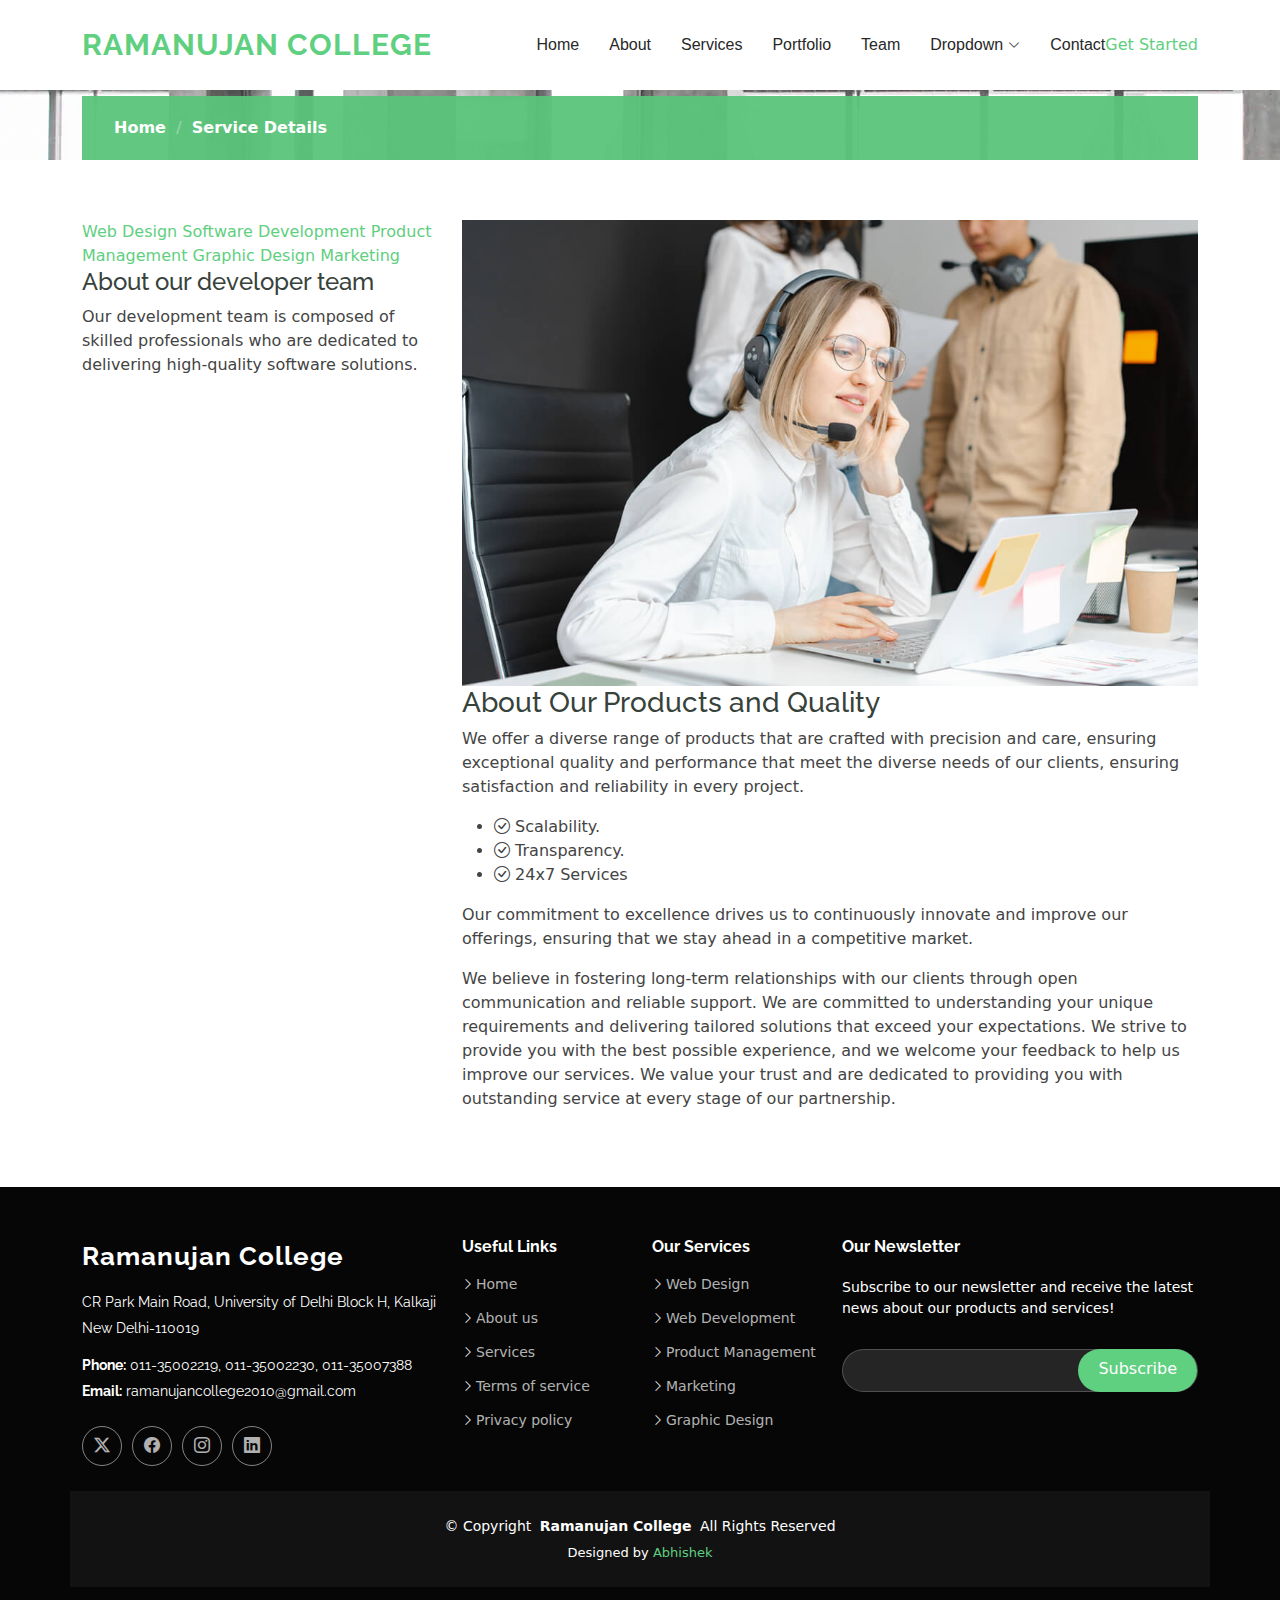
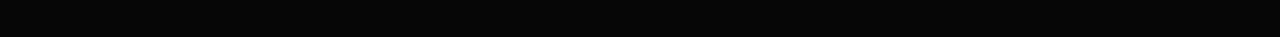
<file: service-details.html>
<!DOCTYPE html>
<html lang="en">

<head>
  <meta charset="utf-8">
  <meta content="width=device-width, initial-scale=1.0" name="viewport">
  <title>Ramanujan College </title>
  <meta name="description" content="">
  <meta name="keywords" content="">

  <!-- Favicons -->
  <link href="assets/img/favicon.png" rel="icon">
  <link href="assets/img/apple-touch-icon.png" rel="apple-touch-icon">

  <!-- Fonts -->
  <link href="https://fonts.googleapis.com" rel="preconnect">
  <link href="https://fonts.gstatic.com" rel="preconnect" crossorigin>
  <link href="https://fonts.googleapis.com/css2?family=Roboto:ital,wght@0,100;0,300;0,400;0,500;0,700;0,900;1,100;1,300;1,400;1,500;1,700;1,900&family=Raleway:ital,wght@0,100;0,200;0,300;0,400;0,500;0,600;0,700;0,800;0,900;1,100;1,200;1,300;1,400;1,500;1,600;1,700;1,800;1,900&family=Inter:wght@100;200;300;400;500;600;700;800;900&display=swap" rel="stylesheet">

  <!-- Vendor CSS Files -->
  <link href="assets/vendor/bootstrap/css/bootstrap.min.css" rel="stylesheet">
  <link href="assets/vendor/bootstrap-icons/bootstrap-icons.css" rel="stylesheet">
  <link href="assets/vendor/aos/aos.css" rel="stylesheet">
  <link href="assets/vendor/glightbox/css/glightbox.min.css" rel="stylesheet">
  <link href="assets/vendor/swiper/swiper-bundle.min.css" rel="stylesheet">

  <!-- Main CSS File -->
  <link href="assets/css/main.css" rel="stylesheet">

  <!-- =======================================================
  * Template Name: Ramanujan College
  * Template URL: https://bootstrapmade.com/Ramanujan College-free-multi-purpose-html-template/
  * Updated: Aug 07 2024 with Bootstrap v5.3.3
  * Author: BootstrapMade.com
  * License: https://bootstrapmade.com/license/
  ======================================================== -->
</head>

<body class="service-details-page">

  <header id="header" class="header d-flex align-items-center fixed-top">
    <div class="container-fluid container-xl position-relative d-flex align-items-center">

      <a href="index.html" class="logo d-flex align-items-center me-auto">
        <!-- Uncomment the line below if you also wish to use an image logo -->
        <!-- <img src="assets/img/logo.png" alt=""> -->
        <h1 class="sitename">Ramanujan College</h1>
      </a>

      <nav id="navmenu" class="navmenu">
        <ul>
          <li><a href="index.html">Home</a></li>
          <li><a href="#about">About</a></li>
          <li><a href="#services">Services</a></li>
          <li><a href="#portfolio">Portfolio</a></li>
          <li><a href="#team">Team</a></li>
          <li class="dropdown"><a href="#"><span>Dropdown</span> <i class="bi bi-chevron-down toggle-dropdown"></i></a>
            <ul>
              <li><a href="#">Dropdown 1</a></li>
              <li class="dropdown"><a href="#"><span>Deep Dropdown</span> <i class="bi bi-chevron-down toggle-dropdown"></i></a>
                <ul>
                  <li><a href="#">Deep Dropdown 1</a></li>
                  <li><a href="#">Deep Dropdown 2</a></li>
                  <li><a href="#">Deep Dropdown 3</a></li>
                  <li><a href="#">Deep Dropdown 4</a></li>
                  <li><a href="#">Deep Dropdown 5</a></li>
                </ul>
              </li>
              <li><a href="#">Dropdown 2</a></li>
              <li><a href="#">Dropdown 3</a></li>
              <li><a href="#">Dropdown 4</a></li>
            </ul>
          </li>
          <li><a href="#contact">Contact</a></li>
        </ul>
        <i class="mobile-nav-toggle d-xl-none bi bi-list"></i>
      </nav>

      <a class="cta-btn" href="index.html#about">Get Started</a>

    </div>
  </header>

  <main class="main">

    <!-- Page Title -->
    <div class="page-title dark-background" data-aos="fade" style="background-image: url(assets/img/page-title-bg.webp);">
      <div class="container position-relative">
        <h1>Service Details</h1>
        <p>Esse dolorum voluptatum ullam est sint nemo et est ipsa porro placeat quibusdam quia assumenda numquam molestias.</p>
        <nav class="breadcrumbs">
          <ol>
            <li><a href="index.html">Home</a></li>
            <li class="current">Service Details</li>
          </ol>
        </nav>
      </div>
    </div><!-- End Page Title -->

    <!-- Service Details Section -->
    <section id="service-details" class="service-details section">

      <div class="container">

        <div class="row gy-4">

          <div class="col-lg-4" data-aos="fade-up" data-aos-delay="100">
            <div class="services-list">
              <a href="#" class="active">Web Design</a>
              <a href="#">Software Development</a>
              <a href="#">Product Management</a>
              <a href="#">Graphic Design</a>
              <a href="#">Marketing</a>
            </div>

            <h4>About our developer team</h4>
            <p>Our development team is composed of skilled professionals who are dedicated to delivering high-quality software solutions.</p>
          </div>

          <div class="col-lg-8" data-aos="fade-up" data-aos-delay="200">
            <img src="assets/img/services.jpg" alt="" class="img-fluid services-img">
            <h3>About Our Products and Quality</h3>
            <p>
              We offer a diverse range of products that are crafted with precision and care, ensuring exceptional quality and performance
              that meet the diverse needs of our clients, ensuring satisfaction and reliability in every project.
            </p>
            <ul>
              <li><i class="bi bi-check-circle"></i> <span>Scalability.</span></li>
              <li><i class="bi bi-check-circle"></i> <span>Transparency.</span></li>
              <li><i class="bi bi-check-circle"></i> <span>24x7 Services</span></li>
            </ul>
            <p>
              Our commitment to excellence drives us to continuously innovate and improve our offerings, ensuring that we stay ahead in a competitive market.
            </p>
            <p>
              We believe in fostering long-term relationships with our clients through open communication and reliable support.
              We are committed to understanding your unique requirements and delivering tailored solutions that exceed your expectations.
              We strive to provide you with the best possible experience, and we welcome your feedback to help us improve our services.
              We value your trust and are dedicated to providing you with outstanding service at every stage of our partnership.
            </p>
          </div>

        </div>

      </div>

    </section><!-- /Service Details Section -->

  </main>

  <footer id="footer" class="footer dark-background">

    <div class="container footer-top">
      <div class="row gy-4">
        <div class="col-lg-4 col-md-6 footer-about">
          <a href="index.html" class="logo d-flex align-items-center">
            <span class="sitename">Ramanujan College</span>
          </a>
          <div class="footer-contact pt-3">
            <p> CR Park Main Road, University of Delhi Block H, Kalkaji</p>
            <p>New Delhi-110019</p>
            <p class="mt-3"><strong>Phone:</strong> <span>011-35002219, 011-35002230, 011-35007388</span></p>
            <p><strong>Email:</strong> <span>ramanujancollege2010@gmail.com</span></p>
          </div>
          <div class="social-links d-flex mt-4">
            <a href=""><i class="bi bi-twitter-x"></i></a>
            <a href=""><i class="bi bi-facebook"></i></a>
            <a href=""><i class="bi bi-instagram"></i></a>
            <a href=""><i class="bi bi-linkedin"></i></a>
          </div>
        </div>

        <div class="col-lg-2 col-md-3 footer-links">
          <h4>Useful Links</h4>
          <ul>
            <li><i class="bi bi-chevron-right"></i> <a href="#">Home</a></li>
            <li><i class="bi bi-chevron-right"></i> <a href="#">About us</a></li>
            <li><i class="bi bi-chevron-right"></i> <a href="#">Services</a></li>
            <li><i class="bi bi-chevron-right"></i> <a href="#">Terms of service</a></li>
            <li><i class="bi bi-chevron-right"></i> <a href="#">Privacy policy</a></li>
          </ul>
        </div>

        <div class="col-lg-2 col-md-3 footer-links">
          <h4>Our Services</h4>
          <ul>
            <li><i class="bi bi-chevron-right"></i> <a href="#">Web Design</a></li>
            <li><i class="bi bi-chevron-right"></i> <a href="#">Web Development</a></li>
            <li><i class="bi bi-chevron-right"></i> <a href="#">Product Management</a></li>
            <li><i class="bi bi-chevron-right"></i> <a href="#">Marketing</a></li>
            <li><i class="bi bi-chevron-right"></i> <a href="#">Graphic Design</a></li>
          </ul>
        </div>

        <div class="col-lg-4 col-md-12 footer-newsletter">
          <h4>Our Newsletter</h4>
          <p>Subscribe to our newsletter and receive the latest news about our products and services!</p>
          <form action="forms/newsletter.php" method="post" class="php-email-form">
            <div class="newsletter-form"><input type="email" name="email"><input type="submit" value="Subscribe"></div>
            <div class="loading">Loading</div>
            <div class="error-message"></div>
            <div class="sent-message">Your subscription request has been sent. Thank you!</div>
          </form>
        </div>

      </div>
    </div>

    <div class="container copyright text-center mt-4">
      <p>© <span>Copyright</span> <strong class="px-1 sitename">Ramanujan College</strong> <span>All Rights Reserved</span></p>
      <div class="credits">
        <!-- All the links in the footer should remain intact. -->
        <!-- You can delete the links only if you've purchased the pro version. -->
        <!-- Licensing information: https://bootstrapmade.com/license/ -->
        <!-- Purchase the pro version with working PHP/AJAX contact form: [buy-url] -->
        Designed by <a href="https://github.com/Abhi76076/" target="_blank">Abhishek</a>
      </div>
    </div>

  </footer>

  <!-- Scroll Top -->
  <a href="#" id="scroll-top" class="scroll-top d-flex align-items-center justify-content-center"><i class="bi bi-arrow-up-short"></i></a>

  <!-- Preloader -->
  <div id="preloader"></div>

  <!-- Vendor JS Files -->
  <script src="assets/vendor/bootstrap/js/bootstrap.bundle.min.js"></script>
  <script src="assets/vendor/php-email-form/validate.js"></script>
  <script src="assets/vendor/aos/aos.js"></script>
  <script src="assets/vendor/glightbox/js/glightbox.min.js"></script>
  <script src="assets/vendor/purecounter/purecounter_vanilla.js"></script>
  <script src="assets/vendor/swiper/swiper-bundle.min.js"></script>
  <script src="assets/vendor/imagesloaded/imagesloaded.pkgd.min.js"></script>
  <script src="assets/vendor/isotope-layout/isotope.pkgd.min.js"></script>

  <!-- Main JS File -->
  <script src="assets/js/main.js"></script>

</body>

</html>
</file>
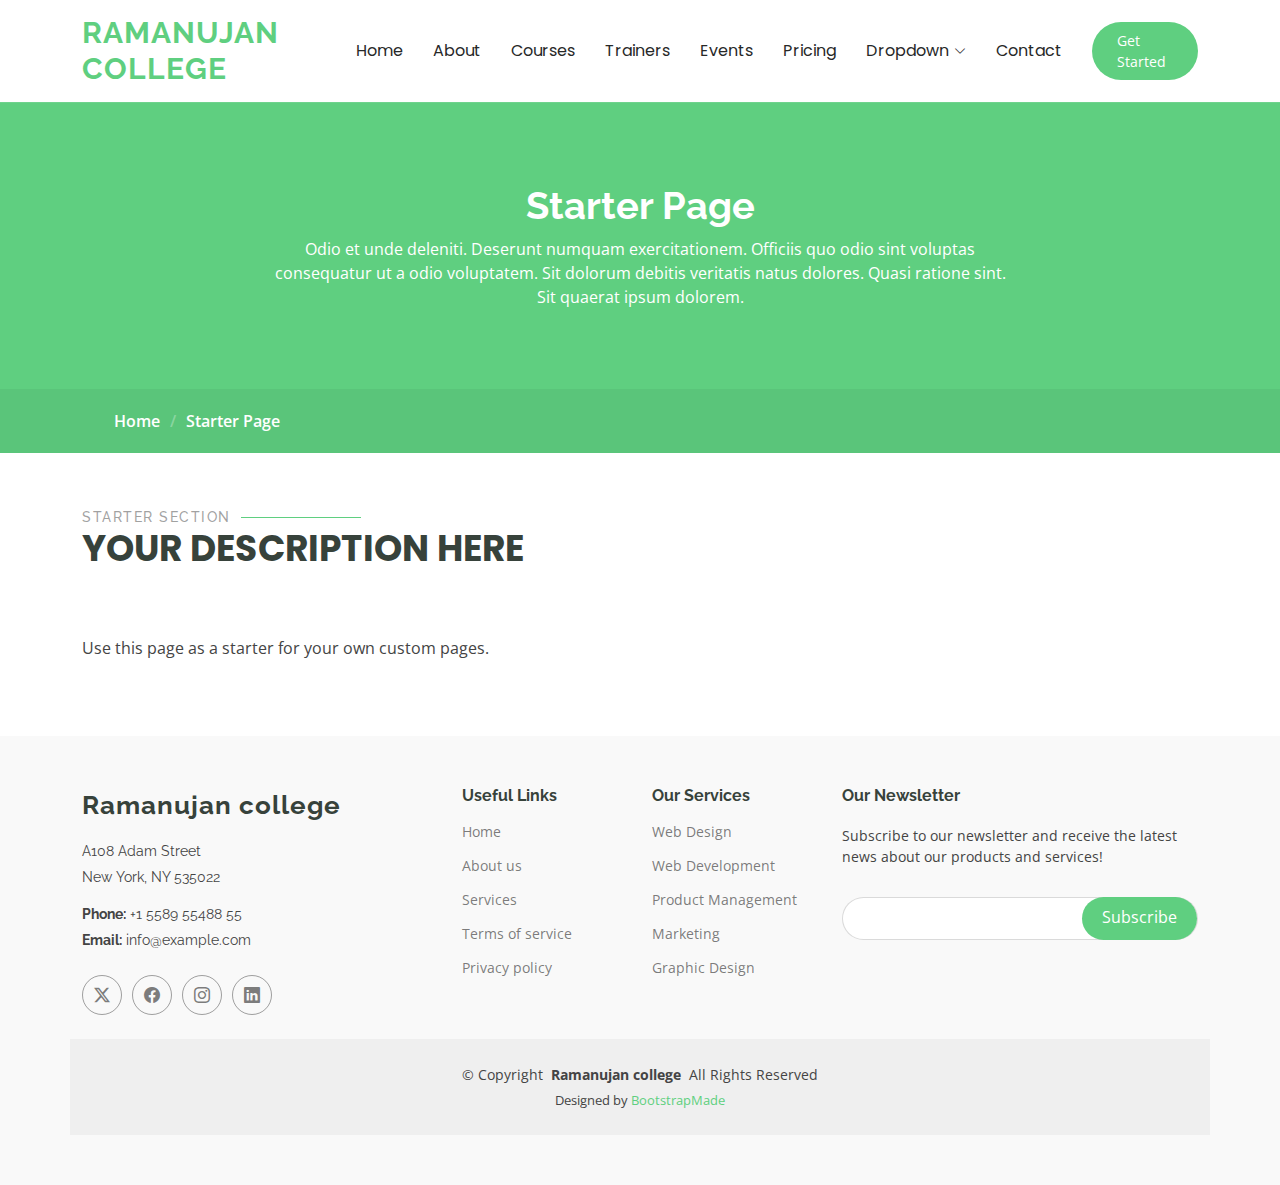
<file: starter-page.html>
<!DOCTYPE html>
<html lang="en">

<head>
  <meta charset="utf-8">
  <meta content="width=device-width, initial-scale=1.0" name="viewport">
  <title>Ramanujan college</title>
  <meta name="description" content="">
  <meta name="keywords" content="">

  <!-- Favicons -->
  <link href="assets/img/favicon.png" rel="icon">
  <link href="assets/img/apple-touch-icon.png" rel="apple-touch-icon">

  <!-- Fonts -->
  <link href="https://fonts.googleapis.com" rel="preconnect">
  <link href="https://fonts.gstatic.com" rel="preconnect" crossorigin>
  <link href="https://fonts.googleapis.com/css2?family=Open+Sans:ital,wght@0,300;0,400;0,500;0,600;0,700;0,800;1,300;1,400;1,500;1,600;1,700;1,800&family=Poppins:ital,wght@0,100;0,200;0,300;0,400;0,500;0,600;0,700;0,800;0,900;1,100;1,200;1,300;1,400;1,500;1,600;1,700;1,800;1,900&family=Raleway:ital,wght@0,100;0,200;0,300;0,400;0,500;0,600;0,700;0,800;0,900;1,100;1,200;1,300;1,400;1,500;1,600;1,700;1,800;1,900&display=swap" rel="stylesheet">

  <!-- Vendor CSS Files -->
  <link href="assets/vendor/bootstrap/css/bootstrap.min.css" rel="stylesheet">
  <link href="assets/vendor/bootstrap-icons/bootstrap-icons.css" rel="stylesheet">
  <link href="assets/vendor/aos/aos.css" rel="stylesheet">
  <link href="assets/vendor/glightbox/css/glightbox.min.css" rel="stylesheet">
  <link href="assets/vendor/swiper/swiper-bundle.min.css" rel="stylesheet">

  <!-- Main CSS File -->
  <link href="assets/css/main.css" rel="stylesheet">

  <!-- =======================================================
  * Template Name: Ramanujan college
  * Template URL: https://bootstrapmade.com/Ramanujan college-free-education-bootstrap-theme/
  * Updated: Aug 07 2024 with Bootstrap v5.3.3
  * Author: BootstrapMade.com
  * License: https://bootstrapmade.com/license/
  ======================================================== -->
</head>

<body class="starter-page-page">

  <header id="header" class="header d-flex align-items-center sticky-top">
    <div class="container-fluid container-xl position-relative d-flex align-items-center">

      <a href="index.html" class="logo d-flex align-items-center me-auto">
        <!-- Uncomment the line below if you also wish to use an image logo -->
        <!-- <img src="assets/img/logo.png" alt=""> -->
        <h1 class="sitename">Ramanujan college</h1>
      </a>

      <nav id="navmenu" class="navmenu">
        <ul>
          <li><a href="index.html">Home<br></a></li>
          <li><a href="about.html">About</a></li>
          <li><a href="courses.html">Courses</a></li>
          <li><a href="trainers.html">Trainers</a></li>
          <li><a href="events.html">Events</a></li>
          <li><a href="pricing.html">Pricing</a></li>
          <li class="dropdown"><a href="#"><span>Dropdown</span> <i class="bi bi-chevron-down toggle-dropdown"></i></a>
            <ul>
              <li><a href="#">Dropdown 1</a></li>
              <li class="dropdown"><a href="#"><span>Deep Dropdown</span> <i class="bi bi-chevron-down toggle-dropdown"></i></a>
                <ul>
                  <li><a href="#">Deep Dropdown 1</a></li>
                  <li><a href="#">Deep Dropdown 2</a></li>
                  <li><a href="#">Deep Dropdown 3</a></li>
                  <li><a href="#">Deep Dropdown 4</a></li>
                  <li><a href="#">Deep Dropdown 5</a></li>
                </ul>
              </li>
              <li><a href="#">Dropdown 2</a></li>
              <li><a href="#">Dropdown 3</a></li>
              <li><a href="#">Dropdown 4</a></li>
            </ul>
          </li>
          <li><a href="contact.html">Contact</a></li>
        </ul>
        <i class="mobile-nav-toggle d-xl-none bi bi-list"></i>
      </nav>

      <a class="btn-getstarted" href="courses.html">Get Started</a>

    </div>
  </header>

  <main class="main">

    <!-- Page Title -->
    <div class="page-title" data-aos="fade">
      <div class="heading">
        <div class="container">
          <div class="row d-flex justify-content-center text-center">
            <div class="col-lg-8">
              <h1>Starter Page</h1>
              <p class="mb-0">Odio et unde deleniti. Deserunt numquam exercitationem. Officiis quo odio sint voluptas consequatur ut a odio voluptatem. Sit dolorum debitis veritatis natus dolores. Quasi ratione sint. Sit quaerat ipsum dolorem.</p>
            </div>
          </div>
        </div>
      </div>
      <nav class="breadcrumbs">
        <div class="container">
          <ol>
            <li><a href="index.html">Home</a></li>
            <li class="current">Starter Page</li>
          </ol>
        </div>
      </nav>
    </div><!-- End Page Title -->

    <!-- Starter Section Section -->
    <section id="starter-section" class="starter-section section">

      <!-- Section Title -->
      <div class="container section-title" data-aos="fade-up">
        <h2>Starter Section</h2>
        <p>Your Description Here<br></p>
      </div><!-- End Section Title -->

      <div class="container" data-aos="fade-up">
        <p>Use this page as a starter for your own custom pages.</p>
      </div>

    </section><!-- /Starter Section Section -->

  </main>

  <footer id="footer" class="footer position-relative light-background">

    <div class="container footer-top">
      <div class="row gy-4">
        <div class="col-lg-4 col-md-6 footer-about">
          <a href="index.html" class="logo d-flex align-items-center">
            <span class="sitename">Ramanujan college</span>
          </a>
          <div class="footer-contact pt-3">
            <p>A108 Adam Street</p>
            <p>New York, NY 535022</p>
            <p class="mt-3"><strong>Phone:</strong> <span>+1 5589 55488 55</span></p>
            <p><strong>Email:</strong> <span>info@example.com</span></p>
          </div>
          <div class="social-links d-flex mt-4">
            <a href=""><i class="bi bi-twitter-x"></i></a>
            <a href=""><i class="bi bi-facebook"></i></a>
            <a href=""><i class="bi bi-instagram"></i></a>
            <a href=""><i class="bi bi-linkedin"></i></a>
          </div>
        </div>

        <div class="col-lg-2 col-md-3 footer-links">
          <h4>Useful Links</h4>
          <ul>
            <li><a href="#">Home</a></li>
            <li><a href="#">About us</a></li>
            <li><a href="#">Services</a></li>
            <li><a href="#">Terms of service</a></li>
            <li><a href="#">Privacy policy</a></li>
          </ul>
        </div>

        <div class="col-lg-2 col-md-3 footer-links">
          <h4>Our Services</h4>
          <ul>
            <li><a href="#">Web Design</a></li>
            <li><a href="#">Web Development</a></li>
            <li><a href="#">Product Management</a></li>
            <li><a href="#">Marketing</a></li>
            <li><a href="#">Graphic Design</a></li>
          </ul>
        </div>

        <div class="col-lg-4 col-md-12 footer-newsletter">
          <h4>Our Newsletter</h4>
          <p>Subscribe to our newsletter and receive the latest news about our products and services!</p>
          <form action="forms/newsletter.php" method="post" class="php-email-form">
            <div class="newsletter-form"><input type="email" name="email"><input type="submit" value="Subscribe"></div>
            <div class="loading">Loading</div>
            <div class="error-message"></div>
            <div class="sent-message">Your subscription request has been sent. Thank you!</div>
          </form>
        </div>

      </div>
    </div>

    <div class="container copyright text-center mt-4">
      <p>© <span>Copyright</span> <strong class="px-1 sitename">Ramanujan college</strong> <span>All Rights Reserved</span></p>
      <div class="credits">
        <!-- All the links in the footer should remain intact. -->
        <!-- You can delete the links only if you've purchased the pro version. -->
        <!-- Licensing information: https://bootstrapmade.com/license/ -->
        <!-- Purchase the pro version with working PHP/AJAX contact form: [buy-url] -->
        Designed by <a href="https://bootstrapmade.com/">BootstrapMade</a>
      </div>
    </div>

  </footer>

  <!-- Scroll Top -->
  <a href="#" id="scroll-top" class="scroll-top d-flex align-items-center justify-content-center"><i class="bi bi-arrow-up-short"></i></a>

  <!-- Preloader -->
  <div id="preloader"></div>

  <!-- Vendor JS Files -->
  <script src="assets/vendor/bootstrap/js/bootstrap.bundle.min.js"></script>
  <script src="assets/vendor/php-email-form/validate.js"></script>
  <script src="assets/vendor/aos/aos.js"></script>
  <script src="assets/vendor/glightbox/js/glightbox.min.js"></script>
  <script src="assets/vendor/purecounter/purecounter_vanilla.js"></script>
  <script src="assets/vendor/swiper/swiper-bundle.min.js"></script>

  <!-- Main JS File -->
  <script src="assets/js/main.js"></script>

</body>

</html>
</file>
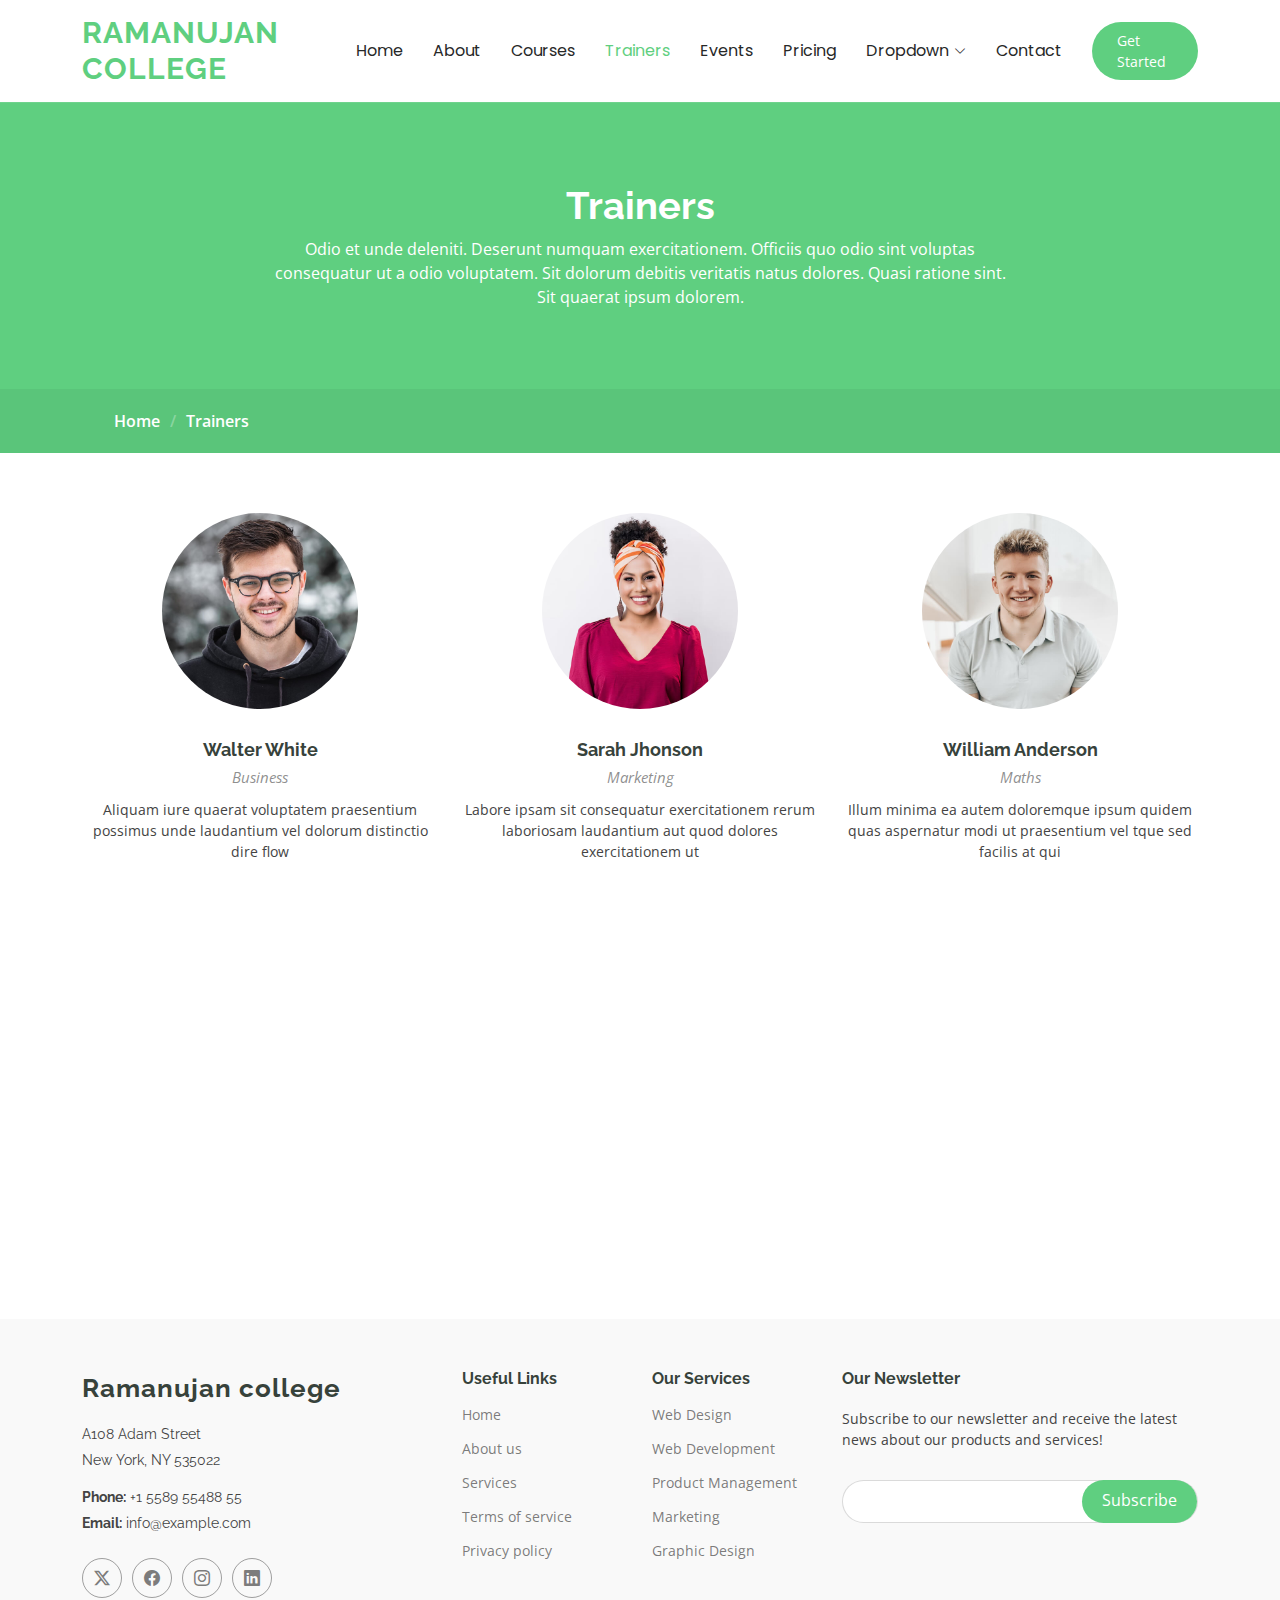
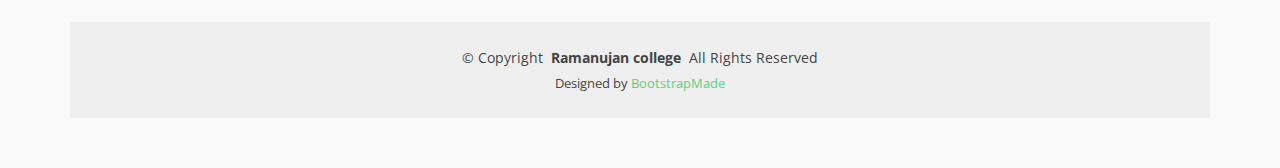
<file: trainers.html>
<!DOCTYPE html>
<html lang="en">

<head>
  <meta charset="utf-8">
  <meta content="width=device-width, initial-scale=1.0" name="viewport">
  <title>Ramanujan college</title>
  <meta name="description" content="">
  <meta name="keywords" content="">

  <!-- Favicons -->
  <link href="assets/img/favicon.png" rel="icon">
  <link href="assets/img/apple-touch-icon.png" rel="apple-touch-icon">

  <!-- Fonts -->
  <link href="https://fonts.googleapis.com" rel="preconnect">
  <link href="https://fonts.gstatic.com" rel="preconnect" crossorigin>
  <link href="https://fonts.googleapis.com/css2?family=Open+Sans:ital,wght@0,300;0,400;0,500;0,600;0,700;0,800;1,300;1,400;1,500;1,600;1,700;1,800&family=Poppins:ital,wght@0,100;0,200;0,300;0,400;0,500;0,600;0,700;0,800;0,900;1,100;1,200;1,300;1,400;1,500;1,600;1,700;1,800;1,900&family=Raleway:ital,wght@0,100;0,200;0,300;0,400;0,500;0,600;0,700;0,800;0,900;1,100;1,200;1,300;1,400;1,500;1,600;1,700;1,800;1,900&display=swap" rel="stylesheet">

  <!-- Vendor CSS Files -->
  <link href="assets/vendor/bootstrap/css/bootstrap.min.css" rel="stylesheet">
  <link href="assets/vendor/bootstrap-icons/bootstrap-icons.css" rel="stylesheet">
  <link href="assets/vendor/aos/aos.css" rel="stylesheet">
  <link href="assets/vendor/glightbox/css/glightbox.min.css" rel="stylesheet">
  <link href="assets/vendor/swiper/swiper-bundle.min.css" rel="stylesheet">

  <!-- Main CSS File -->
  <link href="assets/css/main.css" rel="stylesheet">

  <!-- =======================================================
  * Template Name: Ramanujan college
  * Template URL: https://bootstrapmade.com/Ramanujan college-free-education-bootstrap-theme/
  * Updated: Aug 07 2024 with Bootstrap v5.3.3
  * Author: BootstrapMade.com
  * License: https://bootstrapmade.com/license/
  ======================================================== -->
</head>

<body class="trainers-page">

  <header id="header" class="header d-flex align-items-center sticky-top">
    <div class="container-fluid container-xl position-relative d-flex align-items-center">

      <a href="index.html" class="logo d-flex align-items-center me-auto">
        <!-- Uncomment the line below if you also wish to use an image logo -->
        <!-- <img src="assets/img/logo.png" alt=""> -->
        <h1 class="sitename">Ramanujan college</h1>
      </a>

      <nav id="navmenu" class="navmenu">
        <ul>
          <li><a href="index.html">Home<br></a></li>
          <li><a href="about.html">About</a></li>
          <li><a href="courses.html">Courses</a></li>
          <li><a href="trainers.html" class="active">Trainers</a></li>
          <li><a href="events.html">Events</a></li>
          <li><a href="pricing.html">Pricing</a></li>
          <li class="dropdown"><a href="#"><span>Dropdown</span> <i class="bi bi-chevron-down toggle-dropdown"></i></a>
            <ul>
              <li><a href="#">Dropdown 1</a></li>
              <li class="dropdown"><a href="#"><span>Deep Dropdown</span> <i class="bi bi-chevron-down toggle-dropdown"></i></a>
                <ul>
                  <li><a href="#">Deep Dropdown 1</a></li>
                  <li><a href="#">Deep Dropdown 2</a></li>
                  <li><a href="#">Deep Dropdown 3</a></li>
                  <li><a href="#">Deep Dropdown 4</a></li>
                  <li><a href="#">Deep Dropdown 5</a></li>
                </ul>
              </li>
              <li><a href="#">Dropdown 2</a></li>
              <li><a href="#">Dropdown 3</a></li>
              <li><a href="#">Dropdown 4</a></li>
            </ul>
          </li>
          <li><a href="contact.html">Contact</a></li>
        </ul>
        <i class="mobile-nav-toggle d-xl-none bi bi-list"></i>
      </nav>

      <a class="btn-getstarted" href="courses.html">Get Started</a>

    </div>
  </header>

  <main class="main">

    <!-- Page Title -->
    <div class="page-title" data-aos="fade">
      <div class="heading">
        <div class="container">
          <div class="row d-flex justify-content-center text-center">
            <div class="col-lg-8">
              <h1>Trainers</h1>
              <p class="mb-0">Odio et unde deleniti. Deserunt numquam exercitationem. Officiis quo odio sint voluptas consequatur ut a odio voluptatem. Sit dolorum debitis veritatis natus dolores. Quasi ratione sint. Sit quaerat ipsum dolorem.</p>
            </div>
          </div>
        </div>
      </div>
      <nav class="breadcrumbs">
        <div class="container">
          <ol>
            <li><a href="index.html">Home</a></li>
            <li class="current">Trainers</li>
          </ol>
        </div>
      </nav>
    </div><!-- End Page Title -->

    <!-- Trainers Section -->
    <section id="trainers" class="section trainers">

      <div class="container">

        <div class="row gy-5">

          <div class="col-lg-4 col-md-6 member" data-aos="fade-up" data-aos-delay="100">
            <div class="member-img">
              <img src="assets/img/team/team-1.jpg" class="img-fluid" alt="">
              <div class="social">
                <a href="#"><i class="bi bi-twitter-x"></i></a>
                <a href="#"><i class="bi bi-facebook"></i></a>
                <a href="#"><i class="bi bi-instagram"></i></a>
                <a href="#"><i class="bi bi-linkedin"></i></a>
              </div>
            </div>
            <div class="member-info text-center">
              <h4>Walter White</h4>
              <span>Business</span>
              <p>Aliquam iure quaerat voluptatem praesentium possimus unde laudantium vel dolorum distinctio dire flow</p>
            </div>
          </div><!-- End Team Member -->

          <div class="col-lg-4 col-md-6 member" data-aos="fade-up" data-aos-delay="200">
            <div class="member-img">
              <img src="assets/img/team/team-2.jpg" class="img-fluid" alt="">
              <div class="social">
                <a href="#"><i class="bi bi-twitter-x"></i></a>
                <a href="#"><i class="bi bi-facebook"></i></a>
                <a href="#"><i class="bi bi-instagram"></i></a>
                <a href="#"><i class="bi bi-linkedin"></i></a>
              </div>
            </div>
            <div class="member-info text-center">
              <h4>Sarah Jhonson</h4>
              <span>Marketing</span>
              <p>Labore ipsam sit consequatur exercitationem rerum laboriosam laudantium aut quod dolores exercitationem ut</p>
            </div>
          </div><!-- End Team Member -->

          <div class="col-lg-4 col-md-6 member" data-aos="fade-up" data-aos-delay="300">
            <div class="member-img">
              <img src="assets/img/team/team-3.jpg" class="img-fluid" alt="">
              <div class="social">
                <a href="#"><i class="bi bi-twitter-x"></i></a>
                <a href="#"><i class="bi bi-facebook"></i></a>
                <a href="#"><i class="bi bi-instagram"></i></a>
                <a href="#"><i class="bi bi-linkedin"></i></a>
              </div>
            </div>
            <div class="member-info text-center">
              <h4>William Anderson</h4>
              <span>Maths</span>
              <p>Illum minima ea autem doloremque ipsum quidem quas aspernatur modi ut praesentium vel tque sed facilis at qui</p>
            </div>
          </div><!-- End Team Member -->

          <div class="col-lg-4 col-md-6 member" data-aos="fade-up" data-aos-delay="400">
            <div class="member-img">
              <img src="assets/img/team/team-4.jpg" class="img-fluid" alt="">
              <div class="social">
                <a href="#"><i class="bi bi-twitter-x"></i></a>
                <a href="#"><i class="bi bi-facebook"></i></a>
                <a href="#"><i class="bi bi-instagram"></i></a>
                <a href="#"><i class="bi bi-linkedin"></i></a>
              </div>
            </div>
            <div class="member-info text-center">
              <h4>Amanda Jepson</h4>
              <span>Foreign Languages</span>
              <p>Magni voluptatem accusamus assumenda cum nisi aut qui dolorem voluptate sed et veniam quasi quam consectetur</p>
            </div>
          </div><!-- End Team Member -->

          <div class="col-lg-4 col-md-6 member" data-aos="fade-up" data-aos-delay="500">
            <div class="member-img">
              <img src="assets/img/team/team-5.jpg" class="img-fluid" alt="">
              <div class="social">
                <a href="#"><i class="bi bi-twitter-x"></i></a>
                <a href="#"><i class="bi bi-facebook"></i></a>
                <a href="#"><i class="bi bi-instagram"></i></a>
                <a href="#"><i class="bi bi-linkedin"></i></a>
              </div>
            </div>
            <div class="member-info text-center">
              <h4>Brian Doe</h4>
              <span>Web Development<br></span>
              <p>Qui consequuntur quos accusamus magnam quo est molestiae eius laboriosam sunt doloribus quia impedit laborum velit</p>
            </div>
          </div><!-- End Team Member -->

          <div class="col-lg-4 col-md-6 member" data-aos="fade-up" data-aos-delay="600">
            <div class="member-img">
              <img src="assets/img/team/team-6.jpg" class="img-fluid" alt="">
              <div class="social">
                <a href="#"><i class="bi bi-twitter-x"></i></a>
                <a href="#"><i class="bi bi-facebook"></i></a>
                <a href="#"><i class="bi bi-instagram"></i></a>
                <a href="#"><i class="bi bi-linkedin"></i></a>
              </div>
            </div>
            <div class="member-info text-center">
              <h4>Josepha Palas</h4>
              <span>Business</span>
              <p>Sint sint eveniet explicabo amet consequatur nesciunt error enim rerum earum et omnis fugit eligendi cupiditate vel</p>
            </div>
          </div><!-- End Team Member -->

        </div>

      </div>

    </section><!-- /Trainers Section -->

  </main>

  <footer id="footer" class="footer position-relative light-background">

    <div class="container footer-top">
      <div class="row gy-4">
        <div class="col-lg-4 col-md-6 footer-about">
          <a href="index.html" class="logo d-flex align-items-center">
            <span class="sitename">Ramanujan college</span>
          </a>
          <div class="footer-contact pt-3">
            <p>A108 Adam Street</p>
            <p>New York, NY 535022</p>
            <p class="mt-3"><strong>Phone:</strong> <span>+1 5589 55488 55</span></p>
            <p><strong>Email:</strong> <span>info@example.com</span></p>
          </div>
          <div class="social-links d-flex mt-4">
            <a href=""><i class="bi bi-twitter-x"></i></a>
            <a href=""><i class="bi bi-facebook"></i></a>
            <a href=""><i class="bi bi-instagram"></i></a>
            <a href=""><i class="bi bi-linkedin"></i></a>
          </div>
        </div>

        <div class="col-lg-2 col-md-3 footer-links">
          <h4>Useful Links</h4>
          <ul>
            <li><a href="#">Home</a></li>
            <li><a href="#">About us</a></li>
            <li><a href="#">Services</a></li>
            <li><a href="#">Terms of service</a></li>
            <li><a href="#">Privacy policy</a></li>
          </ul>
        </div>

        <div class="col-lg-2 col-md-3 footer-links">
          <h4>Our Services</h4>
          <ul>
            <li><a href="#">Web Design</a></li>
            <li><a href="#">Web Development</a></li>
            <li><a href="#">Product Management</a></li>
            <li><a href="#">Marketing</a></li>
            <li><a href="#">Graphic Design</a></li>
          </ul>
        </div>

        <div class="col-lg-4 col-md-12 footer-newsletter">
          <h4>Our Newsletter</h4>
          <p>Subscribe to our newsletter and receive the latest news about our products and services!</p>
          <form action="forms/newsletter.php" method="post" class="php-email-form">
            <div class="newsletter-form"><input type="email" name="email"><input type="submit" value="Subscribe"></div>
            <div class="loading">Loading</div>
            <div class="error-message"></div>
            <div class="sent-message">Your subscription request has been sent. Thank you!</div>
          </form>
        </div>

      </div>
    </div>

    <div class="container copyright text-center mt-4">
      <p>© <span>Copyright</span> <strong class="px-1 sitename">Ramanujan college</strong> <span>All Rights Reserved</span></p>
      <div class="credits">
        <!-- All the links in the footer should remain intact. -->
        <!-- You can delete the links only if you've purchased the pro version. -->
        <!-- Licensing information: https://bootstrapmade.com/license/ -->
        <!-- Purchase the pro version with working PHP/AJAX contact form: [buy-url] -->
        Designed by <a href="https://bootstrapmade.com/">BootstrapMade</a>
      </div>
    </div>

  </footer>

  <!-- Scroll Top -->
  <a href="#" id="scroll-top" class="scroll-top d-flex align-items-center justify-content-center"><i class="bi bi-arrow-up-short"></i></a>

  <!-- Preloader -->
  <div id="preloader"></div>

  <!-- Vendor JS Files -->
  <script src="assets/vendor/bootstrap/js/bootstrap.bundle.min.js"></script>
  <script src="assets/vendor/php-email-form/validate.js"></script>
  <script src="assets/vendor/aos/aos.js"></script>
  <script src="assets/vendor/glightbox/js/glightbox.min.js"></script>
  <script src="assets/vendor/purecounter/purecounter_vanilla.js"></script>
  <script src="assets/vendor/swiper/swiper-bundle.min.js"></script>

  <!-- Main JS File -->
  <script src="assets/js/main.js"></script>

</body>

</html>
</file>
<file: assets/css/main.css>
/**
* Template Name: ERP Ramanujan College
* Template URL: https://bootstrapmade.com/ERP Ramanujan College-free-education-bootstrap-theme/
* Updated: Aug 07 2024 with Bootstrap v5.3.3
* Author: BootstrapMade.com
* License: https://bootstrapmade.com/license/
*/

/*--------------------------------------------------------------
# Font & Color Variables
# Help: https://bootstrapmade.com/color-system/
--------------------------------------------------------------*/
/* Fonts */
:root {
  --default-font: "Open Sans",  system-ui, -apple-system, "Segoe UI", Roboto, "Helvetica Neue", Arial, "Noto Sans", "Liberation Sans", sans-serif, "Apple Color Emoji", "Segoe UI Emoji", "Segoe UI Symbol", "Noto Color Emoji";
  --heading-font: "Raleway",  sans-serif;
  --nav-font: "Poppins",  sans-serif;
}

/* Global Colors - The following color variables are used throughout the website. Updating them here will change the color scheme of the entire website */
:root { 
  --background-color: #ffffff; /* Background color for the entire website, including individual sections */
  --default-color: #444444; /* Default color used for the majority of the text content across the entire website */
  --heading-color: #37423b; /* Color for headings, subheadings and title throughout the website */
  --accent-color: #5fcf80; /* Accent color that represents your brand on the website. It's used for buttons, links, and other elements that need to stand out */
  --surface-color: #ffffff; /* The surface color is used as a background of boxed elements within sections, such as cards, icon boxes, or other elements that require a visual separation from the global background. */
  --contrast-color: #ffffff; /* Contrast color for text, ensuring readability against backgrounds of accent, heading, or default colors. */
}

/* Nav Menu Colors - The following color variables are used specifically for the navigation menu. They are separate from the global colors to allow for more customization options */
:root {
  --nav-color: #272828;  /* The default color of the main navmenu links */
  --nav-hover-color: #5fcf80; /* Applied to main navmenu links when they are hovered over or active */
  --nav-mobile-background-color: #ffffff; /* Used as the background color for mobile navigation menu */
  --nav-dropdown-background-color: #ffffff; /* Used as the background color for dropdown items that appear when hovering over primary navigation items */
  --nav-dropdown-color: #272828; /* Used for navigation links of the dropdown items in the navigation menu. */
  --nav-dropdown-hover-color: #5fcf80; /* Similar to --nav-hover-color, this color is applied to dropdown navigation links when they are hovered over. */
}

/* Color Presets - These classes override global colors when applied to any section or element, providing reuse of the sam color scheme. */

.light-background {
  --background-color: #f9f9f9;
  --surface-color: #ffffff;
}

.dark-background {
  --background-color: #060606;
  --default-color: #ffffff;
  --heading-color: #ffffff;
  --surface-color: #252525;
  --contrast-color: #ffffff;
}

/* Smooth scroll */
:root {
  scroll-behavior: smooth;
}

/*--------------------------------------------------------------
# General Styling & Shared Classes
--------------------------------------------------------------*/
body {
  color: var(--default-color);
  background-color: var(--background-color);
  font-family: var(--default-font);
}

a {
  color: var(--accent-color);
  text-decoration: none;
  transition: 0.3s;
}

a:hover {
  color: color-mix(in srgb, var(--accent-color), transparent 25%);
  text-decoration: none;
}

h1,
h2,
h3,
h4,
h5,
h6 {
  color: var(--heading-color);
  font-family: var(--heading-font);
}

/* PHP Email Form Messages
------------------------------*/
.php-email-form .error-message {
  display: none;
  background: #df1529;
  color: #ffffff;
  text-align: left;
  padding: 15px;
  margin-bottom: 24px;
  font-weight: 600;
}

.php-email-form .sent-message {
  display: none;
  color: #ffffff;
  background: #059652;
  text-align: center;
  padding: 15px;
  margin-bottom: 24px;
  font-weight: 600;
}

.php-email-form .loading {
  display: none;
  background: var(--surface-color);
  text-align: center;
  padding: 15px;
  margin-bottom: 24px;
}

.php-email-form .loading:before {
  content: "";
  display: inline-block;
  border-radius: 50%;
  width: 24px;
  height: 24px;
  margin: 0 10px -6px 0;
  border: 3px solid var(--accent-color);
  border-top-color: var(--surface-color);
  animation: php-email-form-loading 1s linear infinite;
}

@keyframes php-email-form-loading {
  0% {
    transform: rotate(0deg);
  }

  100% {
    transform: rotate(360deg);
  }
}

/* Pulsating Play Button
------------------------------*/
.pulsating-play-btn {
  width: 94px;
  height: 94px;
  background: radial-gradient(var(--accent-color) 50%, color-mix(in srgb, var(--accent-color), transparent 75%) 52%);
  border-radius: 50%;
  display: block;
  position: relative;
  overflow: hidden;
}

.pulsating-play-btn:before {
  content: "";
  position: absolute;
  width: 120px;
  height: 120px;
  animation-delay: 0s;
  animation: pulsate-play-btn 2s;
  animation-direction: forwards;
  animation-iteration-count: infinite;
  animation-timing-function: steps;
  opacity: 1;
  border-radius: 50%;
  border: 5px solid color-mix(in srgb, var(--accent-color), transparent 30%);
  top: -15%;
  left: -15%;
  background: rgba(198, 16, 0, 0);
}

.pulsating-play-btn:after {
  content: "";
  position: absolute;
  left: 50%;
  top: 50%;
  transform: translateX(-40%) translateY(-50%);
  width: 0;
  height: 0;
  border-top: 10px solid transparent;
  border-bottom: 10px solid transparent;
  border-left: 15px solid #fff;
  z-index: 100;
  transition: all 400ms cubic-bezier(0.55, 0.055, 0.675, 0.19);
}

.pulsating-play-btn:hover:before {
  content: "";
  position: absolute;
  left: 50%;
  top: 50%;
  transform: translateX(-40%) translateY(-50%);
  width: 0;
  height: 0;
  border: none;
  border-top: 10px solid transparent;
  border-bottom: 10px solid transparent;
  border-left: 15px solid #fff;
  z-index: 200;
  animation: none;
  border-radius: 0;
}

.pulsating-play-btn:hover:after {
  border-left: 15px solid var(--accent-color);
  transform: scale(20);
}

@keyframes pulsate-play-btn {
  0% {
    transform: scale(0.6, 0.6);
    opacity: 1;
  }

  100% {
    transform: scale(1, 1);
    opacity: 0;
  }
}

/*--------------------------------------------------------------
# Global Header
--------------------------------------------------------------*/
.header {
  color: var(--default-color);
  background-color: var(--background-color);
  padding: 15px 0;
  transition: all 0.5s;
  z-index: 997;
}

.header .logo {
  line-height: 1;
}

.header .logo img {
  max-height: 36px;
  margin-right: 8px;
}

.header .logo h1 {
  font-weight: 700;
  font-size: 30px;
  margin: 0;
  letter-spacing: 1px;
  text-transform: uppercase;
  color: var(--accent-color);
}

.header .btn-getstarted,
.header .btn-getstarted:focus {
  color: var(--contrast-color);
  background: var(--accent-color);
  font-size: 14px;
  padding: 8px 25px;
  margin: 0 0 0 30px;
  border-radius: 50px;
  transition: 0.3s;
}

.header .btn-getstarted:hover,
.header .btn-getstarted:focus:hover {
  color: var(--contrast-color);
  background: color-mix(in srgb, var(--accent-color), transparent 15%);
}

@media (max-width: 1200px) {
  .header .logo {
    order: 1;
  }

  .header .btn-getstarted {
    order: 2;
    margin: 0 15px 0 0;
    padding: 6px 15px;
  }

  .header .navmenu {
    order: 3;
  }
}

.scrolled .header {
  box-shadow: 0px 0 18px rgba(0, 0, 0, 0.1);
}

/*--------------------------------------------------------------
# Navigation Menu
--------------------------------------------------------------*/
/* Navmenu - Desktop */
@media (min-width: 1200px) {
  .navmenu {
    padding: 0;
  }

  .navmenu ul {
    margin: 0;
    padding: 0;
    display: flex;
    list-style: none;
    align-items: center;
  }

  .navmenu li {
    position: relative;
  }

  .navmenu a,
  .navmenu a:focus {
    color: var(--nav-color);
    padding: 18px 15px;
    font-size: 16px;
    font-family: var(--nav-font);
    font-weight: 400;
    display: flex;
    align-items: center;
    justify-content: space-between;
    white-space: nowrap;
    transition: 0.3s;
  }

  .navmenu a i,
  .navmenu a:focus i {
    font-size: 12px;
    line-height: 0;
    margin-left: 5px;
    transition: 0.3s;
  }

  .navmenu li:last-child a {
    padding-right: 0;
  }

  .navmenu li:hover>a,
  .navmenu .active,
  .navmenu .active:focus {
    color: var(--nav-hover-color);
  }

  .navmenu .dropdown ul {
    margin: 0;
    padding: 10px 0;
    background: var(--nav-dropdown-background-color);
    display: block;
    position: absolute;
    visibility: hidden;
    left: 14px;
    top: 130%;
    opacity: 0;
    transition: 0.3s;
    border-radius: 4px;
    z-index: 99;
    box-shadow: 0px 0px 30px rgba(0, 0, 0, 0.1);
  }

  .navmenu .dropdown ul li {
    min-width: 200px;
  }

  .navmenu .dropdown ul a {
    padding: 10px 20px;
    font-size: 15px;
    text-transform: none;
    color: var(--nav-dropdown-color);
  }

  .navmenu .dropdown ul a i {
    font-size: 12px;
  }

  .navmenu .dropdown ul a:hover,
  .navmenu .dropdown ul .active:hover,
  .navmenu .dropdown ul li:hover>a {
    color: var(--nav-dropdown-hover-color);
  }

  .navmenu .dropdown:hover>ul {
    opacity: 1;
    top: 100%;
    visibility: visible;
  }

  .navmenu .dropdown .dropdown ul {
    top: 0;
    left: -90%;
    visibility: hidden;
  }

  .navmenu .dropdown .dropdown:hover>ul {
    opacity: 1;
    top: 0;
    left: -100%;
    visibility: visible;
  }
}

/* Navmenu - Mobile */
@media (max-width: 1199px) {
  .mobile-nav-toggle {
    color: var(--nav-color);
    font-size: 28px;
    line-height: 0;
    margin-right: 10px;
    cursor: pointer;
    transition: color 0.3s;
  }

  .navmenu {
    padding: 0;
    z-index: 9997;
  }

  .navmenu ul {
    display: none;
    list-style: none;
    position: absolute;
    inset: 60px 20px 20px 20px;
    padding: 10px 0;
    margin: 0;
    border-radius: 6px;
    background-color: var(--nav-mobile-background-color);
    border: 1px solid color-mix(in srgb, var(--default-color), transparent 90%);
    box-shadow: none;
    overflow-y: auto;
    transition: 0.3s;
    z-index: 9998;
  }

  .navmenu a,
  .navmenu a:focus {
    color: var(--nav-dropdown-color);
    padding: 10px 20px;
    font-family: var(--nav-font);
    font-size: 17px;
    font-weight: 500;
    display: flex;
    align-items: center;
    justify-content: space-between;
    white-space: nowrap;
    transition: 0.3s;
  }

  .navmenu a i,
  .navmenu a:focus i {
    font-size: 12px;
    line-height: 0;
    margin-left: 5px;
    width: 30px;
    height: 30px;
    display: flex;
    align-items: center;
    justify-content: center;
    border-radius: 50%;
    transition: 0.3s;
    background-color: color-mix(in srgb, var(--accent-color), transparent 90%);
  }

  .navmenu a i:hover,
  .navmenu a:focus i:hover {
    background-color: var(--accent-color);
    color: var(--contrast-color);
  }

  .navmenu a:hover,
  .navmenu .active,
  .navmenu .active:focus {
    color: var(--nav-dropdown-hover-color);
  }

  .navmenu .active i,
  .navmenu .active:focus i {
    background-color: var(--accent-color);
    color: var(--contrast-color);
    transform: rotate(180deg);
  }

  .navmenu .dropdown ul {
    position: static;
    display: none;
    z-index: 99;
    padding: 10px 0;
    margin: 10px 20px;
    background-color: var(--nav-dropdown-background-color);
    transition: all 0.5s ease-in-out;
  }

  .navmenu .dropdown ul ul {
    background-color: rgba(33, 37, 41, 0.1);
  }

  .navmenu .dropdown>.dropdown-active {
    display: block;
    background-color: rgba(33, 37, 41, 0.03);
  }

  .mobile-nav-active {
    overflow: hidden;
  }

  .mobile-nav-active .mobile-nav-toggle {
    color: #fff;
    position: absolute;
    font-size: 32px;
    top: 15px;
    right: 15px;
    margin-right: 0;
    z-index: 9999;
  }

  .mobile-nav-active .navmenu {
    position: fixed;
    overflow: hidden;
    inset: 0;
    background: rgba(33, 37, 41, 0.8);
    transition: 0.3s;
  }

  .mobile-nav-active .navmenu>ul {
    display: block;
  }
}

/*--------------------------------------------------------------
# Global Footer
--------------------------------------------------------------*/
.footer {
  color: var(--default-color);
  background-color: var(--background-color);
  font-size: 14px;
  padding-bottom: 50px;
  position: relative;
}

.footer .footer-top {
  padding-top: 50px;
}

.footer .footer-about .logo {
  margin-bottom: 0;
}

.footer .footer-about .logo img {
  max-height: 40px;
  margin-right: 6px;
}

.footer .footer-about .logo span {
  font-size: 26px;
  font-weight: 700;
  letter-spacing: 1px;
  font-family: var(--heading-font);
  color: var(--heading-color);
}

.footer .footer-about p {
  font-size: 14px;
  font-family: var(--heading-font);
}

.footer .social-links a {
  display: flex;
  align-items: center;
  justify-content: center;
  width: 40px;
  height: 40px;
  border-radius: 50%;
  border: 1px solid color-mix(in srgb, var(--default-color), transparent 50%);
  font-size: 16px;
  color: color-mix(in srgb, var(--default-color), transparent 30%);
  margin-right: 10px;
  transition: 0.3s;
}

.footer .social-links a:hover {
  color: var(--accent-color);
  border-color: var(--accent-color);
}

.footer h4 {
  font-size: 16px;
  font-weight: bold;
  position: relative;
  padding-bottom: 12px;
}

.footer .footer-links {
  margin-bottom: 30px;
}

.footer .footer-links ul {
  list-style: none;
  padding: 0;
  margin: 0;
}

.footer .footer-links ul i {
  padding-right: 2px;
  font-size: 12px;
  line-height: 0;
}

.footer .footer-links ul li {
  padding: 10px 0;
  display: flex;
  align-items: center;
}

.footer .footer-links ul li:first-child {
  padding-top: 0;
}

.footer .footer-links ul a {
  color: color-mix(in srgb, var(--default-color), transparent 30%);
  display: inline-block;
  line-height: 1;
}

.footer .footer-links ul a:hover {
  color: var(--accent-color);
}

.footer .footer-contact p {
  margin-bottom: 5px;
}

.footer .footer-newsletter .newsletter-form {
  margin-top: 30px;
  margin-bottom: 15px;
  padding: 6px 8px;
  position: relative;
  border-radius: 50px;
  border: 1px solid color-mix(in srgb, var(--default-color), transparent 80%);
  display: flex;
  background-color: var(--surface-color);
  transition: 0.3s;
}

.footer .footer-newsletter .newsletter-form:focus-within {
  border-color: var(--accent-color);
}

.footer .footer-newsletter .newsletter-form input[type=email] {
  border: 0;
  padding: 4px 8px;
  width: 100%;
  background-color: var(--surface-color);
  color: var(--default-color);
}

.footer .footer-newsletter .newsletter-form input[type=email]:focus-visible {
  outline: none;
}

.footer .footer-newsletter .newsletter-form input[type=submit] {
  border: 0;
  font-size: 16px;
  padding: 0 20px 2px 20px;
  margin: -7px -8px -7px 0;
  background: var(--accent-color);
  color: var(--contrast-color);
  transition: 0.3s;
  border-radius: 50px;
}

.footer .footer-newsletter .newsletter-form input[type=submit]:hover {
  background: color-mix(in srgb, var(--accent-color), transparent 20%);
}

.footer .copyright {
  padding-top: 25px;
  padding-bottom: 25px;
  background-color: color-mix(in srgb, var(--default-color), transparent 95%);
}

.footer .copyright p {
  margin-bottom: 0;
}

.footer .credits {
  margin-top: 6px;
  font-size: 13px;
}

/*--------------------------------------------------------------
# Preloader
--------------------------------------------------------------*/
#preloader {
  position: fixed;
  inset: 0;
  z-index: 999999;
  overflow: hidden;
  background: var(--background-color);
  transition: all 0.6s ease-out;
}

#preloader:before {
  content: "";
  position: fixed;
  top: calc(50% - 30px);
  left: calc(50% - 30px);
  border: 6px solid #ffffff;
  border-color: var(--accent-color) transparent var(--accent-color) transparent;
  border-radius: 50%;
  width: 60px;
  height: 60px;
  animation: animate-preloader 1.5s linear infinite;
}

@keyframes animate-preloader {
  0% {
    transform: rotate(0deg);
  }

  100% {
    transform: rotate(360deg);
  }
}

/*--------------------------------------------------------------
# Scroll Top Button
--------------------------------------------------------------*/
.scroll-top {
  position: fixed;
  visibility: hidden;
  opacity: 0;
  right: 15px;
  bottom: -15px;
  z-index: 99999;
  background-color: var(--accent-color);
  width: 44px;
  height: 44px;
  border-radius: 50px;
  transition: all 0.4s;
}

.scroll-top i {
  font-size: 24px;
  color: var(--contrast-color);
  line-height: 0;
}

.scroll-top:hover {
  background-color: color-mix(in srgb, var(--accent-color), transparent 20%);
  color: var(--contrast-color);
}

.scroll-top.active {
  visibility: visible;
  opacity: 1;
  bottom: 15px;
}

/*--------------------------------------------------------------
# Disable aos animation delay on mobile devices
--------------------------------------------------------------*/
@media screen and (max-width: 768px) {
  [data-aos-delay] {
    transition-delay: 0 !important;
  }
}

/*--------------------------------------------------------------
# Global Page Titles & Breadcrumbs
--------------------------------------------------------------*/
.page-title {
  --default-color: var(--contrast-color);
  --background-color: var(--accent-color);
  --heading-color: var(--contrast-color);
  color: var(--default-color);
  background-color: var(--background-color);
  position: relative;
}

.page-title .heading {
  padding: 80px 0;
  border-top: 1px solid color-mix(in srgb, var(--default-color), transparent 90%);
}

.page-title .heading h1 {
  font-size: 38px;
  font-weight: 700;
}

.page-title nav {
  background-color: color-mix(in srgb, var(--accent-color) 90%, black 5%);
  padding: 20px 0;
}

.page-title nav a {
  color: var(--default-color);
}

.page-title nav ol {
  display: flex;
  flex-wrap: wrap;
  list-style: none;
  margin: 0;
  font-size: 16px;
  font-weight: 600;
}

.page-title nav ol li+li {
  padding-left: 10px;
}

.page-title nav ol li+li::before {
  content: "/";
  display: inline-block;
  padding-right: 10px;
  color: color-mix(in srgb, var(--default-color), transparent 70%);
}

/*--------------------------------------------------------------
# Global Sections
--------------------------------------------------------------*/
section,
.section {
  color: var(--default-color);
  background-color: var(--background-color);
  padding: 60px 0;
  scroll-margin-top: 900px;
  overflow: clip;
}

@media (max-width: 1199px) {

  section,
  .section {
    scroll-margin-top: 66px;
  }
}

/*--------------------------------------------------------------
# Global Section Titles
--------------------------------------------------------------*/
.section-title {
  padding-bottom: 60px;
  position: relative;
}

.section-title h2 {
  font-size: 14px;
  font-weight: 500;
  padding: 0;
  line-height: 1px;
  margin: 0;
  letter-spacing: 1.5px;
  text-transform: uppercase;
  color: color-mix(in srgb, var(--default-color), transparent 50%);
  position: relative;
}

.section-title h2::after {
  content: "";
  width: 120px;
  height: 1px;
  display: inline-block;
  background: var(--accent-color);
  margin: 4px 10px;
}

.section-title p {
  color: var(--heading-color);
  margin: 0;
  font-size: 36px;
  font-weight: 700;
  font-family: var(--nav-font);
  text-transform: uppercase;
}

/*--------------------------------------------------------------
# Hero Section
--------------------------------------------------------------*/
.hero {
  width: 100%;
  min-height: 80vh;
  position: relative;
  padding: 80px 0;
  display: flex;
  align-items: center;
  justify-content: center;
  color: var(--default-color);
}

.hero img {
  position: absolute;
  inset: 0;
  display: block;
  width: 100%;
  height: 100%;
  object-fit: cover;
  z-index: 1;
}

.hero:before {
  content: "";
  background: color-mix(in srgb, var(--background-color), transparent 60%);
  position: absolute;
  inset: 0;
  z-index: 2;
}

.hero .container {
  position: relative;
  z-index: 3;
}

.hero h2 {
  margin: 0;
  font-size: 48px;
  font-weight: 700;
}

.hero p {
  color: color-mix(in srgb, var(--default-color), transparent 20%);
  margin: 10px 0 0 0;
  font-size: 24px;
}

.hero .btn-get-started {
  font-weight: 500;
  font-size: 15px;
  letter-spacing: 1px;
  display: inline-block;
  padding: 8px 35px 10px 35px;
  border-radius: 50px;
  transition: 0.4s;
  margin-top: 30px;
  border: 2px solid var(--default-color);
  color: var(--default-color);
}

.hero .btn-get-started:hover {
  background: var(--accent-color);
  border: 2px solid var(--accent-color);
}

@media (max-width: 768px) {
  .hero h2 {
    font-size: 32px;
  }

  .hero p {
    font-size: 18px;
  }
}

/*--------------------------------------------------------------
# About Section
--------------------------------------------------------------*/
.about .content h3 {
  font-size: 2rem;
  font-weight: 700;
}

.about .content ul {
  list-style: none;
  padding: 0;
}

.about .content ul li {
  padding-bottom: 10px;
}

.about .content ul i {
  font-size: 1.25rem;
  margin-right: 4px;
  color: var(--accent-color);
}

.about .content p:last-child {
  margin-bottom: 0;
}

.about .content .read-more {
  background: var(--accent-color);
  color: var(--contrast-color);
  font-family: var(--heading-font);
  font-weight: 500;
  font-size: 15px;
  letter-spacing: 1px;
  padding: 10px 24px 12px 24px;
  border-radius: 50px;
  transition: 0.3s;
  display: inline-flex;
  align-items: center;
  justify-content: center;
}

.about .content .read-more i {
  font-size: 18px;
  margin-left: 5px;
  line-height: 0;
  transition: 0.3s;
}

.about .content .read-more:hover {
  background: color-mix(in srgb, var(--accent-color), transparent 20%);
  padding-right: 19px;
}

.about .content .read-more:hover i {
  margin-left: 10px;
}

/*--------------------------------------------------------------
# Counts Section
--------------------------------------------------------------*/
.counts {
  padding: 25px 0;
}

.counts .stats-item {
  padding: 30px;
  width: 100%;
}

.counts .stats-item span {
  font-size: 48px;
  display: block;
  color: var(--accent-color);
  font-weight: 700;
}

.counts .stats-item p {
  color: color-mix(in srgb, var(--default-color), transparent 40%);
  padding: 0;
  margin: 0;
  font-family: var(--heading-font);
  font-size: 15px;
  font-weight: 600;
}

/*--------------------------------------------------------------
# Why Us Section
--------------------------------------------------------------*/
.why-us .why-box {
  color: var(--contrast-color);
  background: var(--accent-color);
  padding: 30px;
}

.why-us .why-box h3 {
  color: var(--contrast-color);
  font-weight: 700;
  font-size: 34px;
  margin-bottom: 30px;
}

.why-us .why-box p {
  margin-bottom: 30px;
}

.why-us .why-box .more-btn {
  display: inline-block;
  background: color-mix(in srgb, var(--contrast-color), transparent 85%);
  padding: 8px 40px 10px 40px;
  color: var(--contrast-color);
  transition: all ease-in-out 0.4s;
  border-radius: 50px;
}

.why-us .why-box .more-btn i {
  font-size: 14px;
}

.why-us .why-box .more-btn:hover {
  color: var(--accent-color);
  background: var(--surface-color);
}

.why-us .icon-box {
  background-color: var(--surface-color);
  text-align: center;
  padding: 40px 30px;
  width: 100%;
  height: 100%;
  border: 1px solid color-mix(in srgb, var(--default-color), transparent 90%);
}

.why-us .icon-box i {
  color: var(--accent-color);
  font-size: 32px;
  margin-bottom: 30px;
  background: color-mix(in srgb, var(--accent-color), transparent 95%);
  border-radius: 50px;
  display: flex;
  align-items: center;
  justify-content: center;
  width: 72px;
  height: 72px;
  transition: 0.3s;
}

.why-us .icon-box h4 {
  font-size: 20px;
  font-weight: 700;
  margin: 0 0 30px 0;
}

.why-us .icon-box p {
  font-size: 15px;
  color: color-mix(in srgb, var(--default-color), transparent 30%);
}

.why-us .icon-box:hover i {
  color: var(--contrast-color);
  background: var(--accent-color);
}

/*--------------------------------------------------------------
# Features Section
--------------------------------------------------------------*/
.features {
  padding: 10px 0;
}

.features .features-item {
  background-color: var(--surface-color);
  display: flex;
  align-items: center;
  padding: 20px;
  transition: 0.3s;
  border: 1px solid color-mix(in srgb, var(--default-color), transparent 90%);
  position: relative;
}

.features .features-item i {
  font-size: 32px;
  padding-right: 10px;
  line-height: 0;
}

.features .features-item h3 {
  font-weight: 700;
  margin: 0;
  padding: 0;
  line-height: 1;
  font-size: 16px;
}

.features .features-item h3 a {
  color: var(--heading-color);
  transition: 0.3s;
}

.features .features-item:hover {
  border-color: var(--accent-color);
}

.features .features-item:hover h3 a {
  color: var(--accent-color);
}

/*--------------------------------------------------------------
# Courses Section
--------------------------------------------------------------*/
.courses .course-item {
  background-color: var(--surface-color);
  border: 1px solid color-mix(in srgb, var(--default-color), transparent 90%);
  border-radius: 5px;
}

.courses .course-content {
  padding: 15px;
}

.courses .course-content h3 {
  font-weight: 700;
  font-size: 20px;
}

.courses .course-content h3 a {
  color: var(--heading-color);
  transition: 0.3s;
}

.courses .course-content h3 a:hover {
  color: var(--accent-color);
}

.courses .course-content .category {
  background: var(--accent-color);
  color: var(--contrast-color);
  font-size: 14px;
  padding: 6px 14px;
  margin: 0;
  border-radius: 5px;
}

.courses .course-content .price {
  margin: 0;
  font-weight: 700;
  font-size: 18px;
  color: color-mix(in srgb, var(--default-color), transparent 20%);
}

.courses .course-content .description {
  font-size: 14px;
  color: color-mix(in srgb, var(--default-color), transparent 20%);
}

.courses .trainer {
  padding-top: 15px;
  border-top: 1px solid color-mix(in srgb, var(--default-color), transparent 90%);
}

.courses .trainer .trainer-profile img {
  max-width: 50px;
  border-radius: 50px;
}

.courses .trainer .trainer-profile .trainer-link {
  padding-left: 10px;
  font-weight: 600;
  font-size: 16px;
  color: color-mix(in srgb, var(--default-color), transparent 20%);
  transition: 0.3s;
}

.courses .trainer .trainer-profile .trainer-link:hover {
  color: var(--accent-color);
}

.courses .trainer .trainer-rank {
  font-size: 18px;
  color: color-mix(in srgb, var(--default-color), transparent 60%);
}

.courses .trainer .trainer-rank .user-icon {
  font-size: 22px;
}

/*--------------------------------------------------------------
# Trainers Index Section
--------------------------------------------------------------*/
.trainers-index .member {
  background-color: var(--surface-color);
  border: 1px solid color-mix(in srgb, var(--default-color), transparent 90%);
  text-align: center;
  margin-bottom: 20px;
}

.trainers-index .member img {
  margin: -1px -1px 30px -1px;
}

.trainers-index .member .member-content {
  padding: 0 20px 30px 20px;
}

.trainers-index .member h4 {
  font-weight: 700;
  margin-bottom: 2px;
  font-size: 18px;
}

.trainers-index .member span {
  font-style: italic;
  display: block;
  font-size: 13px;
  color: color-mix(in srgb, var(--default-color), transparent 20%);
}

.trainers-index .member p {
  padding-top: 10px;
  font-size: 14px;
  font-style: italic;
  color: color-mix(in srgb, var(--default-color), transparent 40%);
}

.trainers-index .member .social {
  margin-top: 15px;
}

.trainers-index .member .social a {
  color: color-mix(in srgb, var(--default-color), transparent 60%);
  transition: 0.3s;
}

.trainers-index .member .social a:hover {
  color: var(--accent-color);
}

.trainers-index .member .social i {
  font-size: 18px;
  margin: 0 2px;
}

/*--------------------------------------------------------------
# About Us Section
--------------------------------------------------------------*/
.about-us .content h3 {
  font-size: 2rem;
  font-weight: 700;
}

.about-us .content ul {
  list-style: none;
  padding: 0;
}

.about-us .content ul li {
  padding-bottom: 10px;
}

.about-us .content ul i {
  font-size: 1.25rem;
  margin-right: 4px;
  color: var(--accent-color);
}

.about-us .content p:last-child {
  margin-bottom: 0;
}

/*--------------------------------------------------------------
# Testimonials Section
--------------------------------------------------------------*/
.testimonials .testimonial-wrap {
  padding-left: 50px;
}

.testimonials .testimonials-carousel,
.testimonials .testimonials-slider {
  overflow: hidden;
}

.testimonials .testimonial-item {
  background-color: var(--surface-color);
  border: 1px solid color-mix(in srgb, var(--default-color), transparent 90%);
  box-sizing: content-box;
  padding: 30px 30px 30px 60px;
  margin: 30px 15px;
  min-height: 200px;
  position: relative;
}

.testimonials .testimonial-item .testimonial-img {
  width: 90px;
  border-radius: 10px;
  border: 6px solid var(--background-color);
  position: absolute;
  left: -45px;
}

.testimonials .testimonial-item h3 {
  font-size: 18px;
  font-weight: bold;
  margin: 10px 0 5px 0;
}

.testimonials .testimonial-item h4 {
  color: color-mix(in srgb, var(--default-color), transparent 50%);
  font-size: 14px;
  margin: 0;
}

.testimonials .testimonial-item .stars {
  margin: 10px 0;
}

.testimonials .testimonial-item .stars i {
  color: #ffc107;
  margin: 0 1px;
}

.testimonials .testimonial-item .quote-icon-left,
.testimonials .testimonial-item .quote-icon-right {
  color: color-mix(in srgb, var(--accent-color), transparent 60%);
  font-size: 26px;
  line-height: 0;
}

.testimonials .testimonial-item .quote-icon-left {
  display: inline-block;
  left: -5px;
  position: relative;
}

.testimonials .testimonial-item .quote-icon-right {
  display: inline-block;
  right: -5px;
  position: relative;
  top: 10px;
  transform: scale(-1, -1);
}

.testimonials .testimonial-item p {
  font-style: italic;
  margin: 15px auto 15px auto;
}

.testimonials .swiper-wrapper {
  height: auto;
}

.testimonials .swiper-pagination {
  margin-top: 20px;
  position: relative;
}

.testimonials .swiper-pagination .swiper-pagination-bullet {
  width: 12px;
  height: 12px;
  background-color: var(--background-color);
  opacity: 1;
  border: 1px solid var(--accent-color);
}

.testimonials .swiper-pagination .swiper-pagination-bullet-active {
  background-color: var(--accent-color);
}

@media (max-width: 767px) {
  .testimonials .testimonial-wrap {
    padding-left: 0;
  }

  .testimonials .testimonials-carousel,
  .testimonials .testimonials-slider {
    overflow: hidden;
  }

  .testimonials .testimonial-item {
    padding: 30px;
    margin: 15px;
  }

  .testimonials .testimonial-item .testimonial-img {
    position: static;
    left: auto;
  }
}

/*--------------------------------------------------------------
# Courses Course Details Section
--------------------------------------------------------------*/
.courses-course-details {
  padding-bottom: 20px;
}

.courses-course-details h3 {
  font-size: 24px;
  margin: 30px 0 15px 0;
  font-weight: 700;
  position: relative;
  padding-bottom: 10px;
}

.courses-course-details h3:before {
  content: "";
  position: absolute;
  display: block;
  width: 100%;
  height: 1px;
  background: color-mix(in srgb, var(--default-color), transparent 90%);
  bottom: 0;
  left: 0;
}

.courses-course-details h3:after {
  content: "";
  position: absolute;
  display: block;
  width: 60px;
  height: 1px;
  background: var(--accent-color);
  bottom: 0;
  left: 0;
}

.courses-course-details .course-info {
  background: color-mix(in srgb, var(--default-color), transparent 95%);
  padding: 10px 15px;
  margin-bottom: 15px;
}

.courses-course-details .course-info h5 {
  font-weight: 400;
  font-size: 16px;
  margin: 0;
  font-family: var(--nav-font);
}

.courses-course-details .course-info p {
  margin: 0;
  font-weight: 600;
}

.courses-course-details .course-info a {
  color: var(--accent-color);
}

/*--------------------------------------------------------------
# Tabs Section
--------------------------------------------------------------*/
.tabs {
  padding-top: 30;
}

.tabs .nav-tabs {
  border: 0;
}

.tabs .nav-link {
  background-color: var(--background-color);
  border: 0;
  padding: 12px 15px;
  transition: 0.3s;
  color: var(--default-color);
  border-radius: 0;
  border-right: 2px solid color-mix(in srgb, var(--default-color), transparent 90%);
  font-weight: 600;
  font-size: 15px;
}

.tabs .nav-link:hover {
  color: var(--accent-color);
}

.tabs .nav-link.active {
  background-color: var(--surface-color);
  color: var(--accent-color);
  border-color: var(--accent-color);
}

.tabs .tab-pane.active {
  animation: fadeIn 0.5s ease-out;
}

.tabs .details h3 {
  font-size: 26px;
  font-weight: 600;
  margin-bottom: 20px;
}

.tabs .details p {
  color: color-mix(in srgb, var(--default-color), transparent 20%);
}

.tabs .details p:last-child {
  margin-bottom: 0;
}

@media (max-width: 992px) {
  .tabs .nav-link {
    border: 0;
    padding: 15px;
  }

  .tabs .nav-link.active {
    color: var(--accent-color);
    background: var(--accent-color);
  }
}

/*--------------------------------------------------------------
# Trainers Section
--------------------------------------------------------------*/
.trainers .member {
  position: relative;
}

.trainers .member .member-img {
  margin: 0 80px;
  border-radius: 50%;
  overflow: hidden;
  position: relative;
}

@media (max-width: 1024px) {
  .trainers .member .member-img {
    margin: 0 60px;
  }
}

.trainers .member .member-img img {
  position: relative;
  z-index: 1;
}

.trainers .member .member-img .social {
  position: absolute;
  inset: 0;
  background-color: rgba(0, 0, 0, 0.6);
  display: flex;
  justify-content: center;
  align-items: center;
  z-index: 2;
  padding-bottom: 20px;
  transition: 0.3s;
  visibility: hidden;
  opacity: 0;
}

.trainers .member .member-img .social a {
  transition: 0.3s;
  color: var(--contrast-color);
  font-size: 20px;
  margin: 0 8px;
}

.trainers .member .member-img .social a:hover {
  color: var(--accent-color);
}

.trainers .member .member-info {
  margin-top: 30px;
}

.trainers .member .member-info h4 {
  font-weight: 700;
  margin-bottom: 6px;
  font-size: 18px;
}

.trainers .member .member-info span {
  font-style: italic;
  display: block;
  font-size: 15px;
  color: color-mix(in srgb, var(--default-color), transparent 40%);
  margin-bottom: 10px;
}

.trainers .member .member-info p {
  margin-bottom: 0;
  font-size: 14px;
}

.trainers .member:hover .member-img .social {
  padding-bottom: 0;
  visibility: visible;
  opacity: 1;
}

/*--------------------------------------------------------------
# Events Section
--------------------------------------------------------------*/
.events .card {
  background-color: var(--background-color);
  border: 0;
  padding: 0 30px;
  margin-bottom: 60px;
  position: relative;
}

.events .card-img {
  width: calc(100% + 60px);
  margin-left: -30px;
  overflow: hidden;
  z-index: 9;
  border-radius: 0;
}

.events .card-img img {
  max-width: 100%;
  transition: all 0.3s ease-in-out;
}

.events .card-body {
  z-index: 10;
  background: var(--surface-color);
  border-top: 4px solid var(--surface-color);
  padding: 30px;
  box-shadow: 0px 2px 15px rgba(0, 0, 0, 0.1);
  margin-top: -60px;
  transition: 0.3s;
}

.events .card-title {
  font-weight: 700;
  text-align: center;
  margin-bottom: 20px;
}

.events .card-title a {
  color: var(--default-color);
  transition: 0.3s;
}

.events .card-text {
  color: color-mix(in srgb, var(--default-color), transparent 30%);
}

.events .card:hover img {
  transform: scale(1.1);
}

.events .card:hover .card-body {
  border-color: var(--accent-color);
}

.events .card:hover .card-body .card-title a {
  color: var(--accent-color);
}

/*--------------------------------------------------------------
# Pricing Section
--------------------------------------------------------------*/
.pricing .pricing-item {
  background-color: var(--surface-color);
  box-shadow: 0px 0px 4px rgba(0, 0, 0, 0.1);
  padding: 20px;
  text-align: center;
  border-radius: 5px;
  position: relative;
  overflow: hidden;
}

.pricing .pricing-item h3 {
  margin: -20px -20px 20px -20px;
  padding: 20px 15px;
  font-size: 16px;
  font-weight: 600;
  color: color-mix(in srgb, var(--default-color), transparent 20%);
  background: color-mix(in srgb, var(--default-color), transparent 95%);
}

.pricing .pricing-item h4 {
  font-size: 36px;
  font-weight: 600;
  font-family: var(--heading-font);
}

.pricing .pricing-item h4 sup {
  font-size: 20px;
  top: -15px;
  left: -3px;
}

.pricing .pricing-item h4 span {
  color: color-mix(in srgb, var(--default-color), transparent 40%);
  font-size: 16px;
  font-weight: 300;
}

.pricing .pricing-item ul {
  padding: 15px 0;
  list-style: none;
  text-align: center;
  line-height: 20px;
  font-size: 14px;
}

.pricing .pricing-item ul li {
  padding-bottom: 16px;
}

.pricing .pricing-item ul i {
  color: var(--accent-color);
  font-size: 18px;
  padding-right: 4px;
}

.pricing .pricing-item ul .na {
  color: color-mix(in srgb, var(--default-color), transparent 40%);
  text-decoration: line-through;
}

.pricing .btn-wrap {
  background: color-mix(in srgb, var(--default-color), transparent 95%);
  margin: 0 -20px -20px -20px;
  padding: 20px 15px;
  text-align: center;
}

.pricing .btn-buy {
  background: var(--accent-color);
  color: var(--contrast-color);
  display: inline-block;
  padding: 8px 35px 10px 35px;
  border-radius: 4px;
  transition: none;
  font-size: 14px;
  font-weight: 400;
  font-family: var(--heading-font);
  font-weight: 600;
  transition: 0.3s;
}

.pricing .btn-buy:hover {
  background: color-mix(in srgb, var(--accent-color), transparent 20%);
}

.pricing .featured h3 {
  background: var(--accent-color);
  color: var(--contrast-color);
}

.pricing .advanced {
  background: var(--accent-color);
  color: var(--contrast-color);
  width: 200px;
  position: absolute;
  top: 18px;
  right: -68px;
  transform: rotate(45deg);
  z-index: 1;
  font-size: 14px;
  padding: 1px 0 3px 0;
}

/*--------------------------------------------------------------
# Contact Section
--------------------------------------------------------------*/
.contact {
  padding-top: 8px;
  padding-bottom: 40px;
}

.contact .info-item+.info-item {
  margin-top: 40px;
}

.contact .info-item i {
  color: var(--contrast-color);
  background: var(--accent-color);
  font-size: 20px;
  width: 48px;
  height: 48px;
  display: flex;
  justify-content: center;
  align-items: center;
  border-radius: 50px;
  transition: all 0.3s ease-in-out;
  margin-right: 15px;
}

.contact .info-item h3 {
  padding: 0;
  font-size: 18px;
  font-weight: 700;
  margin-bottom: 5px;
}

.contact .info-item p {
  padding: 0;
  margin-bottom: 0;
  font-size: 14px;
}

.contact .php-email-form {
  height: 100%;
}

.contact .php-email-form input[type=text],
.contact .php-email-form input[type=email],
.contact .php-email-form textarea {
  font-size: 14px;
  padding: 10px 15px;
  box-shadow: none;
  border-radius: 0;
  color: var(--default-color);
  background-color: color-mix(in srgb, var(--background-color), transparent 50%);
  border-color: color-mix(in srgb, var(--default-color), transparent 80%);
}

.contact .php-email-form input[type=text]:focus,
.contact .php-email-form input[type=email]:focus,
.contact .php-email-form textarea:focus {
  border-color: var(--accent-color);
}

.contact .php-email-form input[type=text]::placeholder,
.contact .php-email-form input[type=email]::placeholder,
.contact .php-email-form textarea::placeholder {
  color: color-mix(in srgb, var(--default-color), transparent 70%);
}

.contact .php-email-form button[type=submit] {
  color: var(--contrast-color);
  background: var(--accent-color);
  border: 0;
  padding: 10px 30px 12px 30px;
  transition: 0.4s;
  border-radius: 50px;
}

.contact .php-email-form button[type=submit]:hover {
  background: color-mix(in srgb, var(--accent-color), transparent 20%);
}

/*--------------------------------------------------------------
# Starter Section Section
--------------------------------------------------------------*/
.starter-section {
  /* Add your styles here */
}
</file>
